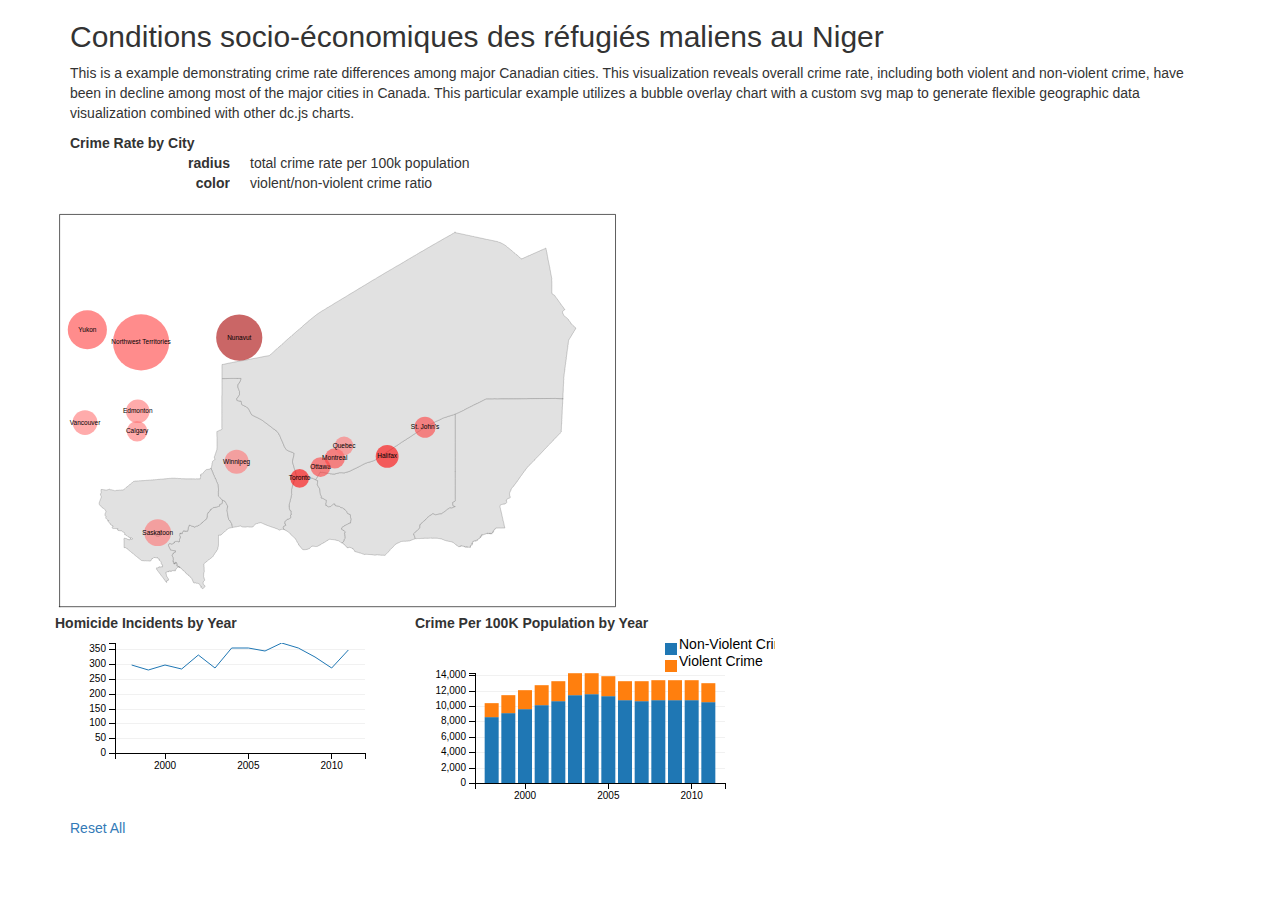
<file: crime/index.html>
<!DOCTYPE html>
<html lang="en">
<head>
    <title>Réfugiés maliens au Niger</title>

    <meta charset="UTF-8">

    <link href="../css/bootstrap.min.css" rel="stylesheet">
    <link rel="stylesheet" type="text/css" href="../css/dc.css"/>

    <style type="text/css">
        div#incident-chart { 
            float: right;
        }

        div#homicide-chart {
            float: right;
        }
        .dc-chart .deselected circle {
          stroke: none;
          fill: rgba(0,114,188,0.2);
        }
    </style>
</head>

<body>

<div class="container">

<h2>Conditions socio-économiques des réfugiés maliens au Niger</h2>

<p>
    This is a  example demonstrating crime rate differences among major Canadian
    cities. This visualization reveals overall crime rate, including both violent and non-violent crime,
    have been in decline among most of the major cities in Canada. This particular example utilizes a bubble overlay chart
    with a custom svg map to generate flexible geographic data visualization combined with other dc.js charts.
</p>


<div id="ca-chart">
<strong>Crime Rate by City</strong>
<a class="reset" href="javascript:caChart.filterAll();dc.redrawAll();" style="display: none;">reset</a>

<dl class="dl-horizontal">
    <dt>radius</dt>
    <dd>total crime rate per 100k population</dd>
    <dt>color</dt>
    <dd>violent/non-violent crime ratio</dd>
</dl>

<div class="clearfix"></div>

<div class="row">
    <div class="span8">
   <svg  width="565" height="395" viewBox="0 0 842.25827 595.50236" enable-background="new 0 0 842.25827 595.50236"
	version="1.1" xmlns="http://www.w3.org/2000/svg" xmlns:xlink="http://www.w3.org/1999/xlink" >
<g id="Layers">
		<g id="NER_adm1">
			<clipPath id="SVG_CP_1">
				<path d="M2.1601,593.5464L2.1601,2.1601L840.51687,2.1601L840.51687,593.5464L2.1601,593.5464z"/>
			</clipPath>
			<path clip-path="url(#SVG_CP_1)" fill="#E1E1E1" fill-rule="evenodd" stroke="#6E6E6E" stroke-width="0.48002" stroke-miterlimit="10" stroke-linecap="round" stroke-linejoin="round" d="
				M255.3712,443.29972L255.13119,444.25976L254.89118,446.89988L254.65117,448.33994L254.65117,448.81996L254.89118,449.78001L
				255.13119,451.46008L255.3712,452.90015L255.61121,455.06024L256.09124,456.74032L256.33125,458.42039L256.81127,460.34048L256.81127,461.54053
				L257.05128,461.78054L257.77131,462.50057L258.49134,463.2206L258.73135,463.70063L258.97136,463.70063L258.97136,463.94064L
				259.21137,464.18065L259.45138,464.66067L259.69139,465.14069L259.9314,465.62071L260.41142,466.34074L260.65144,466.82076L260.89145,467.30079
				L261.37147,468.02082L261.61148,468.50084L261.85149,468.98086L262.0915,470.18091L262.33151,471.38097L262.57152,472.58102L
				262.81153,474.02108L262.57152,474.2611L262.33151,474.2611L261.61148,474.2611L261.37147,474.50111L261.13146,474.50111L260.89145,474.50111
				L259.69139,474.74112L258.73135,474.98113L257.77131,475.22114L257.5313,475.22114L257.05128,475.22114L256.81127,475.46115L
				256.57126,475.70116L256.33125,475.94117L255.85122,476.18118L255.61121,476.42119L254.89118,477.14122L254.41116,477.38123L
				254.17115,477.86126L253.93114,477.86126L252.49108,479.06131L251.77105,479.78134L251.53104,480.02135L250.57099,480.98139L
				249.61095,481.70143L249.13093,481.94144L247.21085,483.86152L245.53077,485.30159L245.29076,485.30159L245.29076,485.5416L244.81074,485.78161
				L244.09071,485.78161L243.8507,485.78161L243.37068,485.78161L242.65065,485.78161L242.41063,485.78161L241.6906,485.78161L241.6906,486.02162
				L241.6906,486.74165L241.6906,487.46168L241.6906,487.9417L241.6906,489.38177L241.6906,489.62178L241.6906,490.1018L241.6906,490.82183
				L241.6906,491.54186L241.6906,491.78187L241.6906,492.02189L241.6906,492.74192L241.6906,497.54213L241.6906,497.78214L241.6906,498.50217
				L241.6906,498.74218L241.6906,500.18225L241.6906,500.42226L241.6906,501.14229L241.45059,501.62231L241.45059,502.34234L241.45059,502.58236
				L241.21058,503.30239L240.97057,503.78241L240.73056,505.70249L240.49055,506.42253L240.25054,507.38257L239.05049,509.06264
				L238.81048,509.78268L238.33046,510.2627L238.33046,510.50271L238.09045,510.50271L237.37041,511.70276L237.1304,511.94277L236.89039,512.18278
				L236.89039,512.42279L236.65038,512.42279L236.65038,512.6628L236.17036,513.14282L235.93035,513.38284L235.93035,513.62285L
				235.69034,513.86286L235.45033,514.34288L235.45033,514.58289L234.49029,516.02295L234.25028,516.26296L233.29023,517.94304L
				233.05022,518.18305L232.81021,518.42306L232.5702,518.66307L231.61016,519.3831L230.41011,520.34315L230.1701,520.34315L229.93009,520.58316
				L229.69008,520.82317L228.73003,521.5432L228.49002,521.78321L228.25001,521.78321L227.76999,522.26323L227.52998,522.26323L
				226.56994,523.22327L225.6099,523.94331L224.64986,524.90335L223.92982,525.38337L223.4498,525.86339L223.20979,525.86339L223.20979,526.1034
				L222.72977,526.34341L222.24975,526.82343L222.00974,527.06344L221.76973,527.30345L221.0497,527.78348L219.60963,528.98353L
				219.60963,529.70356L219.60963,530.18358L219.60963,530.42359L219.84965,531.62365L219.84965,532.58369L219.84965,533.06371L
				219.84965,533.30372L220.08966,534.9838L220.08966,535.22381L220.08966,535.94384L220.08966,536.18385L220.08966,537.3839L220.08966,538.10394
				L220.32967,539.78401L220.32967,540.50404L219.84965,541.7041L219.60963,542.90415L219.60963,543.14416L219.36962,543.62418L
				219.36962,544.1042L219.36962,544.34421L219.36962,545.06424L219.36962,545.30426L219.36962,546.02429L219.36962,546.2643L219.12961,547.46435
				L219.60963,549.14443L219.84965,549.62445L220.08966,550.34448L220.08966,550.58449L220.32967,551.54453L220.56968,552.26457
				L220.80969,552.74459L220.80969,552.9846L220.80969,553.70463L220.80969,553.94464L220.56968,554.18465L219.84965,554.90468L
				219.36962,555.3847L219.12961,555.3847L218.8896,555.86473L218.64959,556.10474L218.40958,556.34475L218.64959,557.06478L218.64959,558.02482
				L218.64959,558.74485L218.64959,559.46489L218.8896,559.94491L219.36962,560.42493L219.60963,560.66494L220.08966,560.90495L
				220.56968,561.14496L220.80969,561.38497L221.0497,561.86499L221.0497,562.105L221.28971,563.30506L221.28971,563.54507L220.80969,564.02509
				L220.08966,564.50511L219.84965,564.98513L219.12961,565.46515L218.64959,565.70516L218.16957,566.18518L217.92956,566.42519
				L217.68955,566.42519L217.68955,566.18518L217.20953,565.70516L216.96952,565.70516L216.72951,565.46515L216.4895,565.46515L
				216.24949,565.46515L215.76947,564.98513L215.52946,564.50511L215.28945,564.2651L215.52946,564.02509L215.76947,563.30506L216.00948,563.06505
				L215.76947,562.82503L215.52946,562.58502L215.28945,562.82503L215.04943,562.82503L214.80942,562.58502L214.56941,562.58502
				L214.3294,562.34501L214.08939,562.105L214.08939,561.62498L214.08939,561.38497L214.08939,561.14496L213.84938,560.66494L213.60937,560.42493
				L213.36936,560.18492L212.88934,559.7049L212.64933,559.46489L212.64933,559.22487L212.40932,558.98486L211.9293,558.74485L211.44928,558.74485
				L210.72925,558.26483L210.48923,558.26483L210.00921,558.26483L209.7692,558.26483L209.52919,558.26483L209.28918,558.26483L
				208.80916,558.26483L208.32914,558.02482L208.08913,558.02482L207.84912,557.78481L207.60911,557.78481L207.3691,557.5448L206.40906,557.78481
				L205.92903,557.78481L205.68902,557.78481L205.209,557.78481L204.96899,557.78481L204.48897,557.78481L204.24896,557.5448L203.76894,555.86473
				L203.52893,555.62471L203.28892,555.62471L203.04891,555.3847L202.8089,554.42466L202.56889,553.94464L202.32888,553.46462L201.84886,552.9846
				L201.84886,552.74459L202.32888,552.26457L202.32888,552.02455L202.08887,551.78454L201.36883,551.30452L201.36883,551.06451
				L201.12882,550.8245L201.12882,550.58449L200.88881,550.34448L200.6488,550.10447L200.40879,549.86446L200.16878,549.62445L199.92877,549.62445
				L199.68876,549.38444L199.44875,549.14443L199.20874,549.14443L198.96873,548.90442L198.96873,548.6644L198.72872,548.42439L
				198.48871,547.94437L198.48871,547.70436L198.00869,547.46435L197.52867,547.22434L197.04864,546.74432L196.56862,546.50431L
				196.32861,546.2643L196.32861,545.54427L196.0886,545.54427L195.60858,545.30426L195.36857,545.06424L195.12856,544.82423L194.88855,544.82423
				L194.16852,544.58422L193.6885,544.34421L193.20848,543.86419L193.20848,543.62418L193.20848,543.38417L193.20848,543.14416L
				192.48844,542.66414L192.24843,542.42413L192.00842,542.42413L192.00842,542.18412L191.76841,541.94411L191.5284,541.7041L191.5284,541.22407
				L191.28839,540.98406L191.04838,540.50404L190.80837,540.50404L190.56836,540.26403L190.32835,540.02402L190.08834,540.02402
				L189.84833,539.78401L189.60832,539.78401L189.36831,539.544L189.1283,539.544L188.64828,539.30399L188.40827,539.06398L188.40827,538.82397
				L187.92824,538.34395L187.92824,538.10394L187.44822,537.86392L187.20821,537.3839L186.9682,537.3839L186.48818,537.14389L186.24817,536.90388
				L185.52814,535.94384L185.28813,535.94384L185.28813,535.46382L185.04812,535.46382L184.80811,535.22381L184.5681,534.9838L184.32809,534.9838
				L184.08808,534.74379L183.60806,534.50378L183.36804,534.50378L183.36804,534.02375L183.36804,533.78374L183.12803,533.78374
				L182.64801,533.54373L182.408,533.54373L182.16799,533.54373L181.68797,533.54373L181.44796,533.30372L181.44796,533.06371L181.20795,533.06371
				L180.96794,532.8237L180.24791,532.8237L179.76789,532.34368L179.76789,532.10367L179.52788,532.10367L179.28787,531.86366L178.80784,531.86366
				L178.80784,531.62365L178.80784,531.38364L179.04786,531.14363L179.04786,530.90361L179.28787,530.6636L179.04786,530.42359L
				179.04786,530.18358L179.04786,529.70356L179.04786,529.46355L178.80784,529.46355L178.80784,529.22354L178.80784,528.98353L
				178.80784,528.50351L178.80784,528.02349L178.56783,528.02349L178.56783,527.78348L178.56783,527.54347L178.08781,527.30345L
				177.8478,526.82343L177.60779,526.58342L177.36778,526.58342L177.12777,526.58342L177.12777,527.06344L176.88776,527.30345L176.88776,527.54347
				L176.88776,527.78348L176.64775,527.78348L176.64775,528.02349L176.64775,528.2635L176.40774,528.2635L176.40774,528.74352L176.16773,528.98353
				L176.16773,529.22354L175.92772,529.46355L175.92772,529.22354L175.92772,528.98353L175.68771,528.74352L175.4477,528.50351L
				175.20769,528.50351L174.96768,528.74352L174.72767,528.74352L174.72767,528.98353L174.48766,528.98353L174.48766,528.74352L
				174.24764,528.74352L174.24764,528.50351L174.24764,528.2635L174.24764,528.02349L174.24764,527.78348L174.24764,527.54347L174.48766,527.30345
				L174.48766,527.06344L174.24764,526.82343L174.00763,526.58342L173.76762,526.58342L173.52761,526.58342L173.52761,526.34341
				L173.52761,526.1034L173.2876,526.1034L173.04759,525.62338L173.2876,525.62338L173.2876,524.90335L173.2876,524.66334L173.2876,524.42333
				L173.2876,524.18332L173.04759,523.94331L173.04759,523.70329L173.2876,523.46328L173.52761,522.98326L173.52761,522.74325L173.52761,522.50324
				L173.52761,521.5432L173.52761,521.30319L173.2876,520.82317L173.2876,520.10313L173.04759,519.62311L173.04759,519.3831L172.80758,518.90308
				L172.56757,518.18305L172.32756,517.70303L171.60753,516.26296L171.84754,516.02295L171.84754,515.78294L172.08755,515.54293
				L172.08755,515.06291L172.32756,514.8229L172.56757,514.58289L172.56757,514.10287L172.80758,513.86286L173.2876,512.6628L173.52761,512.6628
				L174.96768,511.94277L176.64775,511.22274L176.64775,509.54266L176.64775,509.30265L175.20769,509.30265L173.2876,508.82263L
				171.36752,508.58262L169.44743,508.34261L168.96741,507.14256L168.48739,506.66254L168.24738,505.70249L167.52735,504.26243L
				166.56731,502.58236L166.3273,501.86232L166.3273,501.14229L166.56731,499.46222L167.04733,499.22221L167.04733,498.9822L167.28734,498.74218
				L168.00737,498.50217L168.00737,498.26216L169.68744,498.50217L171.12751,498.9822L171.36752,498.9822L171.60753,498.9822L173.2876,498.26216
				L174.96768,497.30212L174.96768,497.06211L174.96768,496.8221L174.96768,496.34208L174.96768,496.10207L174.96768,495.86206L
				175.20769,495.86206L175.68771,495.62205L175.92772,495.38203L176.16773,495.38203L176.40774,495.14202L176.88776,495.14202L
				177.12777,495.14202L177.60779,495.14202L177.8478,495.14202L178.32782,495.14202L178.80784,494.90201L179.28787,494.90201L179.52788,494.90201
				L180.0079,495.14202L180.24791,495.14202L180.72793,495.38203L181.20795,495.38203L181.68797,495.62205L181.92798,495.62205L
				182.408,495.62205L182.64801,495.86206L182.88802,494.662L182.88802,493.70196L182.88802,493.46195L182.88802,492.02189L182.88802,491.78187
				L183.36804,490.82183L184.08808,488.90175L184.08808,488.66174L183.84807,487.9417L183.60806,487.46168L183.60806,487.22167L
				183.36804,486.74165L183.12803,486.50164L183.12803,485.78161L183.36804,485.5416L183.36804,485.06158L183.12803,484.82157L183.12803,484.58155
				L183.36804,484.34154L183.36804,484.10153L183.60806,482.42146L183.84807,482.42146L184.08808,482.42146L184.08808,482.66147
				L184.32809,482.66147L184.32809,482.90148L184.5681,482.90148L184.80811,483.14149L185.28813,483.14149L185.52814,483.14149L
				186.24817,483.3815L186.9682,483.3815L186.9682,482.66147L186.9682,481.70143L187.20821,481.46142L187.68823,481.22141L187.92824,480.98139
				L187.92824,480.74138L188.16826,480.50137L188.88829,479.30132L188.88829,479.06131L189.60832,479.06131L189.84833,479.06131
				L189.84833,479.30132L190.08834,479.30132L190.32835,479.30132L191.04838,479.54133L191.28839,479.54133L191.5284,479.54133L
				191.76841,479.54133L191.76841,479.78134L192.00842,479.78134L192.48844,479.78134L193.20848,479.78134L193.6885,479.54133L194.16852,479.54133
				L195.12856,479.54133L195.36857,479.54133L195.36857,478.58129L195.60858,477.38123L195.84859,476.6612L196.0886,475.22114L196.32861,474.02108
				L196.32861,473.78107L196.56862,473.06104L197.04864,472.34101L197.04864,471.86099L197.28866,471.62098L197.52867,471.14096
				L197.76868,470.66094L197.76868,470.42092L199.68876,471.14096L200.6488,471.62098L201.84886,472.101L202.8089,472.34101L204.24896,472.82103
				L204.72898,473.06104L204.72898,473.30105L204.96899,473.30105L205.209,473.54106L206.64907,473.06104L207.3691,472.58102L208.56915,472.101
				L209.04917,472.101L210.48923,471.62098L211.9293,470.90095L212.16931,470.90095L212.40932,470.66094L212.64933,470.66094L212.88934,470.42092
				L213.12935,470.18091L213.36936,469.9409L214.08939,469.22087L214.56941,468.98086L215.28945,468.26083L215.52946,468.02082L
				216.24949,467.5408L216.4895,467.30079L216.72951,467.06078L217.20953,466.82076L217.68955,466.10073L218.40958,465.62071L218.64959,465.3807
				L219.12961,465.14069L219.84965,464.18065L220.08966,464.18065L220.56968,463.70063L221.28971,462.98059L222.96978,461.78054
				L222.96978,461.54053L223.20979,461.54053L223.92982,460.34048L224.16983,460.10047L224.16983,459.86045L224.16983,459.38043
				L224.16983,459.14042L224.40985,458.42039L224.64986,457.94037L224.64986,457.70036L224.64986,457.46035L224.64986,457.22034
				L224.64986,456.26029L224.88987,455.78027L224.88987,454.34021L224.88987,454.1002L225.12988,453.86019L225.12988,453.62018L
				225.12988,453.38017L225.36989,453.14016L225.36989,452.90015L225.6099,452.66013L225.6099,452.42012L225.84991,452.42012L225.84991,452.18011
				L226.08992,451.9401L226.32993,451.70009L226.56994,451.22007L227.04996,451.22007L227.28997,450.74005L227.76999,450.26003L
				228.25001,449.78001L228.49002,449.54L228.73003,449.29999L228.73003,449.05997L228.97005,448.57995L228.97005,448.33994L229.21006,448.09993
				L229.45007,447.85992L229.45007,447.3799L229.93009,447.13989L229.93009,446.89988L230.1701,446.89988L230.1701,446.65987L230.41011,446.65987
				L230.65012,446.41986L230.89013,446.17985L232.33019,445.2198L232.81021,444.97979L233.05022,444.73978L233.29023,444.49977L
				233.53025,444.25976L233.77026,444.25976L234.01027,444.25976L234.25028,444.01975L234.49029,444.01975L234.97031,444.01975L
				235.21032,444.01975L236.41037,443.77974L238.57047,443.29972L241.6906,442.33968L243.37068,441.85965L243.37068,439.45955L243.61069,439.21954
				L244.57073,438.97953L245.53077,438.4995L246.73082,438.25949L247.21085,437.77947L247.69087,433.21927L247.69087,432.97926L
				249.13093,433.45928L250.811,434.17931L251.53104,434.41932L251.77105,434.89934L252.73109,436.57942L253.69113,438.25949L254.41116,439.93957
				L255.3712,441.37963L255.61121,441.85965L255.3712,443.29972z"/>
			<path clip-path="url(#SVG_CP_1)" fill="#E1E1E1" fill-rule="evenodd" stroke="#6E6E6E" stroke-width="0.48002" stroke-miterlimit="10" stroke-linecap="round" stroke-linejoin="round" d="
				M403.93772,440.6596L407.29787,442.8197L410.41801,442.57969L411.85807,441.37963L415.21822,438.4995L417.1383,438.4995L417.85833,441.13962
				L420.73846,441.61964L421.93851,441.85965L422.89855,442.09966L423.61858,442.33968L424.09861,442.33968L424.33862,442.33968
				L424.57863,442.57969L424.81864,442.57969L425.05865,442.8197L425.29866,443.05971L425.77868,443.77974L426.01869,444.01975L
				427.69876,444.25976L429.13883,444.49977L430.57889,445.93984L431.53893,446.17985L431.77894,446.41986L433.21901,448.09993L
				434.89908,449.78001L436.09913,452.42012L436.33914,452.90015L436.57915,453.14016L436.81916,453.14016L437.5392,453.38017L438.49924,453.86019
				L439.45928,454.34021L440.65933,454.82023L440.65933,455.78027L440.65933,458.6604L441.85938,461.30052L441.85938,461.78054L
				441.13935,464.90068L440.65933,467.5408L440.17931,467.5408L439.9393,467.5408L439.69929,467.5408L439.45928,467.5408L439.45928,467.78081
				L438.97926,467.78081L438.73925,468.02082L438.49924,468.02082L438.25923,468.02082L438.01922,468.26083L437.77921,468.50084
				L437.29918,468.50084L437.05917,468.74085L436.81916,468.98086L435.85912,469.46088L435.3791,469.70089L435.13909,469.70089L
				434.65907,469.9409L434.41906,470.18091L433.93904,470.42092L433.69903,470.66094L433.21901,470.66094L432.73898,470.90095L432.49897,471.14096
				L432.25896,471.38097L432.01895,471.38097L431.77894,471.62098L431.53893,471.86099L431.05891,472.101L430.8189,472.101L430.57889,472.34101
				L430.33888,472.58102L429.61885,473.06104L429.13883,473.30105L428.4188,474.02108L427.69876,474.50111L427.45875,474.74112L
				427.45875,476.90121L428.89882,477.62124L429.85886,478.34128L431.05891,479.06131L431.29892,479.30132L432.25896,480.02135L
				433.21901,480.74138L431.77894,482.66147L432.25896,484.82157L432.25896,485.06158L432.49897,486.26163L432.73898,486.98166L
				432.73898,487.9417L432.73898,489.38177L432.979,490.34181L432.01895,491.06184L431.77894,491.30185L431.53893,491.54186L431.29892,493.22194
				L431.29892,494.18198L430.33888,494.90201L430.33888,495.14202L429.61885,495.86206L428.4188,497.30212L428.17878,497.54213L
				427.21874,497.30212L426.73872,497.06211L426.49871,497.06211L426.49871,496.8221L426.2587,496.58209L426.01869,496.34208L425.77868,496.34208
				L425.53867,496.10207L425.05865,495.62205L424.81864,495.38203L424.57863,495.38203L424.09861,494.90201L423.85859,494.662L423.37857,494.662
				L423.13856,494.42199L422.89855,494.42199L422.41853,494.18198L422.17852,494.18198L421.93851,493.94197L421.45849,493.94197
				L421.21848,493.70196L420.97847,493.70196L420.49845,493.46195L420.25844,493.46195L419.77842,493.46195L419.53841,493.22194
				L419.53841,493.46195L419.29839,493.46195L419.05838,493.22194L418.81837,493.22194L418.57836,493.22194L418.09834,492.98193
				L417.85833,492.98193L417.61832,492.98193L416.89829,492.74192L416.41827,492.74192L415.45823,492.74192L415.21822,492.50191
				L414.49818,492.50191L413.77815,492.50191L413.53814,492.2619L413.29813,492.2619L412.5781,492.2619L412.09808,492.2619L411.85807,492.2619
				L410.65802,492.02189L410.17799,492.02189L409.93798,492.02189L409.69797,491.78187L409.21795,491.78187L408.73793,492.02189
				L408.49792,492.2619L408.0179,492.50191L407.77789,492.50191L407.53788,492.74192L407.05786,492.98193L406.57784,493.46195L406.33783,493.46195
				L406.09782,493.46195L406.09782,493.70196L405.85781,493.70196L404.89776,494.42199L404.41774,494.662L403.69771,495.14202L402.25765,496.10207
				L402.01764,496.10207L401.77763,496.34208L401.53762,496.34208L401.29761,496.58209L401.05759,496.58209L400.81758,496.8221L
				400.33756,497.06211L400.33756,497.30212L400.09755,497.30212L399.85754,497.54213L399.37752,497.78214L399.13751,497.78214L
				398.65749,498.26216L398.41748,498.26216L397.93746,498.50217L397.45744,498.74218L396.97742,498.9822L396.49739,499.22221L395.53735,499.94224
				L395.05733,500.18225L395.05733,500.42226L394.81732,500.42226L394.57731,500.42226L394.09729,500.90228L393.61727,500.90228
				L393.61727,501.14229L392.89724,501.62231L392.65723,501.62231L392.41722,501.62231L391.45717,502.34234L390.25712,502.58236
				L390.01711,502.58236L389.7771,502.82237L389.53709,502.82237L389.29708,502.82237L388.81706,502.82237L387.61701,502.82237L
				387.13698,502.58236L386.17694,502.58236L384.49687,502.34234L383.29682,502.34234L383.29682,502.10233L382.57678,502.10233L
				382.09676,502.58236L381.85675,502.82237L381.85675,503.06238L381.61674,503.06238L381.13672,503.5424L380.89671,503.78241L380.6567,504.02242
				L380.17668,504.50244L379.93667,504.74245L379.69666,505.22247L379.45665,505.22247L379.21664,505.46248L378.97663,505.70249
				L378.4966,506.18252L378.25659,506.18252L378.01658,506.18252L377.77657,506.42253L377.53656,506.42253L376.81653,506.66254L
				376.57652,506.66254L376.33651,506.90255L376.0965,506.90255L375.85649,506.90255L375.61648,506.90255L375.37647,507.14256L375.13646,507.14256
				L374.89645,507.14256L374.65644,507.14256L374.41643,507.38257L374.17642,507.38257L373.9364,507.38257L373.69639,507.38257L
				373.45638,507.38257L373.21637,507.62258L372.97636,507.62258L372.49634,507.62258L372.25633,507.62258L372.01632,507.62258L
				371.5363,507.62258L371.05628,507.62258L369.61622,507.62258L369.13619,507.86259L368.89618,507.62258L368.17615,506.90255L367.69613,506.42253
				L367.21611,505.70249L366.9761,505.70249L365.29603,503.5424L364.816,503.06238L364.816,502.82237L364.57599,502.82237L364.33598,502.58236
				L364.33598,502.34234L364.09597,502.10233L363.85596,501.86232L363.61595,501.62231L363.61595,501.3823L363.37594,501.14229L
				362.89592,500.42226L362.89592,500.18225L362.65591,500.18225L362.65591,499.94224L362.65591,499.70223L362.4159,499.70223L362.4159,499.46222
				L362.4159,499.22221L362.17589,499.22221L361.93588,498.50217L361.69587,498.26216L361.45586,497.78214L360.73583,496.8221L360.49582,496.34208
				L360.2558,495.62205L359.77578,495.14202L359.29576,494.18198L359.05575,493.94197L359.05575,493.46195L358.57573,492.74192L
				357.8557,491.78187L357.61569,491.30185L357.61569,491.06184L357.37568,491.06184L357.13567,490.82183L356.89566,490.58182L356.65565,490.34181
				L356.41564,490.1018L355.6956,489.38177L353.77552,487.46168L353.05549,486.74165L352.57547,486.50164L352.33546,486.02162L349.45533,483.3815
				L347.29524,481.22141L346.33519,480.26136L346.09518,480.26136L345.85517,480.02135L345.61516,479.78134L345.37515,479.78134
				L342.25502,478.10127L341.53498,477.86126L341.53498,477.62124L341.05496,477.38123L340.81495,477.38123L340.57494,477.38123
				L340.09492,476.42119L339.85491,475.94117L339.13488,474.02108L340.09492,472.101L341.05496,471.62098L342.49503,471.14096L343.21506,470.66094
				L342.73504,469.70089L342.25502,468.74085L342.015,468.74085L341.77499,468.74085L341.53498,468.74085L341.53498,465.14069L343.93509,463.2206
				L345.37515,462.26056L345.61516,461.54053L347.77526,461.30052L350.41537,459.62044L350.41537,458.90041L350.65538,458.6604L
				350.17536,455.78027L351.1354,455.30025L351.1354,454.82023L350.89539,450.98006L351.1354,450.74005L350.89539,449.54L350.89539,449.05997
				L350.41537,449.05997L350.17536,449.05997L349.21532,448.09993L348.49529,445.45981L348.25528,443.29972L348.25528,442.8197L
				348.25528,442.57969L348.25528,442.33968L348.25528,442.09966L348.25528,441.85965L348.25528,441.61964L348.25528,441.13962L
				348.25528,440.89961L348.25528,440.41959L348.25528,439.69956L348.7353,438.01948L348.97531,437.05944L348.97531,436.33941L349.45533,435.13936
				L349.69534,434.17931L349.93535,432.73925L350.41537,431.05917L350.65538,430.09913L350.65538,429.61911L350.89539,429.3791L
				350.89539,428.89908L351.61543,425.77894L351.85544,424.8189L352.09545,424.33888L351.85544,424.09886L351.85544,422.41879L351.85544,420.73871
				L351.85544,418.33861L351.85544,418.0986L351.85544,417.13855L351.85544,416.41852L351.85544,416.17851L352.33546,414.97846L
				352.81548,413.05837L353.2955,411.3783L353.53551,410.17825L354.01553,408.73818L354.73556,406.8181L355.21558,405.37803L355.21558,404.658
				L355.6956,403.69796L356.65565,402.25789L357.8557,400.0978L358.57573,398.65773L359.53577,396.97766L365.77605,396.97766L368.17615,396.73765
				L372.01632,396.73765L373.21637,396.49764L373.9364,396.97766L379.69666,398.89774L383.05681,399.85779L383.53683,400.0978L383.77684,400.0978
				L384.25686,400.33781L387.37699,401.53786L388.09703,402.01788L391.21716,403.45795L390.97715,406.8181L390.73714,409.93823L
				394.3373,415.9385L394.3373,416.17851L394.3373,416.41852L394.57731,417.85859L395.05733,422.17878L395.53735,424.8189L396.97742,426.73898
				L396.49739,429.61911L399.13751,430.09913L402.01764,432.01922L402.73767,432.25923L403.21769,432.49924L404.41774,432.97926
				L404.17773,436.81943L403.69771,437.77947L403.93772,440.6596z"/>
			<path clip-path="url(#SVG_CP_1)" fill="#E1E1E1" fill-rule="evenodd" stroke="#6E6E6E" stroke-width="0.48002" stroke-miterlimit="10" stroke-linecap="round" stroke-linejoin="round" d="
				M155.76683,478.58129L156.00684,478.58129L156.24685,478.58129L156.48687,478.58129L156.72688,478.8213L156.96689,479.06131L
				156.96689,479.54133L156.96689,479.78134L156.72688,480.02135L156.72688,480.26136L156.48687,480.26136L156.24685,480.50137L
				156.24685,480.74138L156.00684,480.74138L156.00684,480.98139L155.76683,480.98139L155.76683,481.22141L155.76683,481.46142L
				155.52682,481.70143L155.76683,483.14149L155.52682,483.14149L155.0468,483.14149L154.80679,483.14149L154.32677,483.14149L154.32677,483.3815
				L154.08676,483.3815L154.32677,483.62151L154.32677,483.86152L154.32677,484.34154L154.56678,484.58155L154.56678,485.06158L
				154.56678,485.30159L154.56678,485.5416L154.32677,485.5416L154.32677,485.78161L154.32677,486.26163L154.32677,486.50164L153.84675,486.50164
				L153.60674,486.50164L152.88671,486.50164L152.88671,486.74165L152.6467,486.98166L152.40669,487.22167L152.16668,487.22167L
				151.92667,487.22167L151.92667,487.46168L151.68665,487.46168L151.44664,487.46168L151.20663,487.70169L150.72661,487.9417L150.4866,487.9417
				L150.24659,487.9417L150.24659,487.70169L150.00658,487.70169L150.00658,487.46168L149.76657,487.22167L149.52656,487.22167L
				149.28655,487.22167L149.28655,487.46168L149.04654,487.46168L148.80653,487.46168L148.56652,487.70169L148.32651,487.70169L
				148.32651,487.46168L148.0865,487.46168L148.0865,487.22167L147.84649,486.98166L147.84649,486.74165L147.84649,486.50164L147.84649,486.26163
				L147.60648,486.26163L147.36647,486.26163L147.12645,486.02162L146.88644,486.02162L146.88644,485.78161L146.88644,485.30159
				L146.64643,485.30159L146.40642,485.06158L146.16641,485.06158L145.9264,485.06158L145.68639,485.06158L145.44638,485.06158L
				143.76631,484.10153L144.00632,484.10153L144.00632,483.86152L144.24633,483.62151L144.48634,483.62151L144.48634,483.3815L144.72635,483.3815
				L144.72635,483.14149L144.96636,483.14149L144.96636,482.90148L145.20637,482.90148L145.20637,482.66147L145.44638,482.42146
				L145.68639,482.18145L145.9264,482.18145L145.9264,481.94144L146.16641,481.94144L146.16641,481.70143L146.40642,481.70143L146.64643,481.46142
				L146.88644,481.22141L146.88644,480.98139L147.12645,480.98139L147.36647,480.74138L147.84649,480.50137L148.0865,480.50137L
				148.32651,480.26136L148.56652,480.26136L148.80653,480.26136L148.80653,480.02135L149.28655,480.02135L149.52656,480.02135L
				149.76657,480.02135L150.00658,480.02135L150.24659,480.02135L150.4866,480.02135L150.72661,480.02135L150.96662,480.02135L151.68665,480.02135
				L151.92667,480.02135L152.16668,480.02135L152.16668,479.78134L152.40669,479.78134L153.12672,479.30132L154.08676,478.8213L
				154.80679,478.34128L155.52682,478.34128L155.76683,478.58129z"/>
			<path clip-path="url(#SVG_CP_1)" fill="#E1E1E1" fill-rule="evenodd" stroke="#6E6E6E" stroke-width="0.48002" stroke-miterlimit="10" stroke-linecap="round" stroke-linejoin="round" d="
				M270.01185,249.37109L275.7721,249.37109L275.53209,251.05117L275.05207,252.25122L274.81206,252.73124L274.57205,253.69128L
				274.57205,253.9313L274.33204,254.41132L274.33204,254.65133L273.612,255.13135L273.37199,255.61137L273.13198,256.09139L273.13198,256.3314
				L272.89197,256.81142L272.65196,257.05143L272.17194,257.29144L271.69192,258.01148L271.45191,258.4915L271.2119,259.21153L270.97189,260.17157
				L270.73188,260.65159L270.73188,261.13162L270.97189,261.37163L270.97189,261.85165L271.2119,262.57168L271.2119,263.0517L271.45191,263.53172
				L271.69192,264.49177L271.93193,265.2118L272.17194,265.93183L272.65196,266.65186L272.89197,267.6119L273.13198,268.33194L273.37199,268.81196
				L273.37199,274.3322L269.29181,280.09246L269.53182,282.49257L270.97189,282.97259L273.37199,283.45261L275.29208,283.45261L
				275.53209,283.45261L275.7721,283.69262L276.01211,283.93263L276.25212,285.13268L276.49213,288.49283L276.97215,288.97285L277.69218,289.21286
				L278.41221,289.69289L279.37226,290.17291L281.53235,291.13295L282.25238,291.61297L282.97241,291.85298L283.93246,292.333L284.65249,293.05304
				L285.13251,293.29305L285.61253,293.77307L286.09255,294.25309L286.57257,294.73311L287.05259,295.45314L287.53261,296.17317
				L288.01264,296.89321L288.49266,298.09326L289.4527,299.77333L290.17273,301.45341L291.13277,302.89347L291.61279,304.09353L
				294.25291,305.53359L295.45296,306.25362L297.13304,306.97365L299.53314,308.17371L300.73319,308.65373L301.93325,309.37376L
				303.1333,309.85378L304.09334,310.57381L305.5334,311.29385L306.01343,311.53386L306.73346,311.77387L307.93351,312.73391L308.89355,313.45394
				L311.53367,315.37403L315.13383,318.01415L319.214,321.13428L324.49424,325.21447L325.9343,326.17451L326.89434,326.65453L327.61437,327.13455
				L328.09439,327.85458L328.57441,328.09459L328.81443,328.09459L329.29445,328.81463L329.77447,329.29465L330.25449,330.01468
				L330.73451,330.4947L331.21453,330.97472L331.45454,331.45474L331.93456,331.93476L332.17457,332.6548L332.65459,332.89481L333.13461,333.85485
				L333.61464,334.57488L333.85465,335.29491L334.33467,336.01495L335.77473,339.85512L338.41485,345.61537L341.05496,352.09566
				L342.49503,354.73578L342.73504,354.97579L343.21506,355.69582L343.45507,356.17584L343.69508,356.41585L344.1751,356.89588L
				344.41511,357.13589L344.89513,357.3759L346.09518,358.09593L349.45533,359.53599L352.81548,360.73605L355.93562,362.41612L355.21558,366.01628
				L354.01553,371.53653L353.77552,372.73658L353.2955,373.69662L353.2955,374.17664L353.2955,374.65667L353.2955,375.13669L353.2955,375.61671
				L356.17563,385.21713L358.09571,391.2174L359.53577,396.97766L358.57573,398.65773L357.8557,400.0978L356.65565,402.25789L355.6956,403.69796
				L355.21558,404.658L355.21558,405.37803L354.73556,406.8181L354.01553,408.73818L353.53551,410.17825L353.2955,411.3783L352.81548,413.05837
				L352.33546,414.97846L351.85544,416.17851L351.85544,416.41852L351.85544,417.13855L351.85544,418.0986L351.85544,418.33861L
				351.85544,420.73871L351.85544,422.41879L351.85544,424.09886L352.09545,424.33888L351.85544,424.8189L351.61543,425.77894L350.89539,428.89908
				L350.89539,429.3791L350.65538,429.61911L350.65538,430.09913L350.41537,431.05917L349.93535,432.73925L349.69534,434.17931L
				349.45533,435.13936L348.97531,436.33941L348.97531,437.05944L348.7353,438.01948L348.25528,439.69956L348.25528,440.41959L348.25528,440.89961
				L348.25528,441.13962L348.25528,441.61964L348.25528,441.85965L348.25528,442.09966L348.25528,442.33968L348.25528,442.57969
				L348.25528,442.8197L348.25528,443.29972L348.49529,445.45981L349.21532,448.09993L350.17536,449.05997L350.41537,449.05997L
				350.89539,449.05997L350.89539,449.54L351.1354,450.74005L350.89539,450.98006L351.1354,454.82023L351.1354,455.30025L350.17536,455.78027
				L350.65538,458.6604L350.41537,458.90041L350.41537,459.62044L347.77526,461.30052L345.61516,461.54053L345.37515,462.26056L
				343.93509,463.2206L341.53498,465.14069L341.53498,468.74085L341.77499,468.74085L342.015,468.74085L342.25502,468.74085L342.73504,469.70089
				L343.21506,470.66094L342.49503,471.14096L341.05496,471.62098L340.09492,472.101L339.13488,474.02108L339.85491,475.94117L340.09492,476.42119
				L340.57494,477.38123L340.33493,477.14122L339.6149,476.90121L339.13488,476.90121L338.89487,476.90121L338.65486,476.90121L
				337.69482,476.90121L337.4548,476.90121L336.97478,476.90121L336.01474,477.14122L336.01474,477.38123L335.77473,477.38123L335.53472,477.38123
				L334.81469,477.62124L334.57468,477.62124L334.09466,477.86126L333.85465,478.10127L333.61464,478.10127L333.13461,477.86126
				L332.8946,477.86126L332.41458,477.38123L331.21453,476.90121L330.4945,476.42119L330.25449,476.18118L328.57441,475.70116L327.85438,475.46115
				L327.13435,475.22114L326.41432,474.74112L325.9343,474.74112L323.05417,473.78107L321.61411,473.30105L321.3741,473.30105L319.69403,472.58102
				L317.53393,471.86099L315.61385,471.14096L314.89381,470.90095L314.6538,470.90095L314.6538,470.66094L309.85359,468.74085L308.89355,468.26083
				L307.6935,467.78081L306.01343,467.06078L305.77341,467.06078L305.77341,466.82076L305.29339,466.82076L304.33335,467.06078L
				304.09334,467.06078L303.85333,467.06078L303.37331,467.30079L302.17326,467.5408L301.93325,467.5408L301.69324,467.5408L301.45323,467.78081
				L300.01316,468.26083L299.29313,468.26083L298.81311,468.50084L297.37305,468.98086L297.13304,469.22087L296.89303,469.46088
				L296.65301,469.70089L295.69297,470.90095L295.21295,471.38097L294.49292,472.34101L293.77289,473.06104L293.53288,473.30105
				L293.29287,473.30105L291.8528,473.54106L290.41274,473.54106L289.93272,473.54106L289.69271,473.54106L289.4527,473.30105L289.21269,473.30105
				L288.73267,473.54106L288.01264,473.30105L287.77262,473.30105L287.53261,473.06104L287.05259,473.30105L286.09255,473.06104
				L285.85254,473.06104L285.37252,473.06104L285.13251,473.06104L284.41248,473.30105L283.93246,473.30105L283.69245,473.30105
				L283.45244,473.30105L283.21242,473.30105L282.7324,473.54106L282.49239,473.54106L282.01237,473.54106L281.77236,473.54106L
				281.29234,473.54106L280.81232,473.54106L280.57231,473.54106L280.3323,473.54106L280.09229,473.54106L278.65222,473.30105L277.21216,473.30105
				L276.73214,473.06104L275.7721,472.101L275.53209,471.86099L275.53209,471.62098L275.05207,471.86099L274.57205,471.86099L274.09202,471.86099
				L272.89197,472.34101L271.2119,472.58102L270.97189,472.58102L270.01185,472.82103L269.53182,472.82103L269.0518,473.06104L268.81179,473.06104
				L267.61174,473.30105L267.13172,473.30105L266.89171,473.30105L266.41169,473.54106L265.21164,473.54106L264.25159,473.78107
				L263.77157,474.02108L263.05154,474.02108L262.81153,474.02108L262.57152,472.58102L262.33151,471.38097L262.0915,470.18091L
				261.85149,468.98086L261.61148,468.50084L261.37147,468.02082L260.89145,467.30079L260.65144,466.82076L260.41142,466.34074L
				259.9314,465.62071L259.69139,465.14069L259.45138,464.66067L259.21137,464.18065L258.97136,463.94064L258.97136,463.70063L258.73135,463.70063
				L258.49134,463.2206L257.77131,462.50057L257.05128,461.78054L256.81127,461.54053L256.81127,460.34048L256.33125,458.42039L
				256.09124,456.74032L255.61121,455.06024L255.3712,452.90015L255.13119,451.46008L254.89118,449.78001L254.65117,448.81996L254.65117,448.33994
				L254.89118,446.89988L255.13119,444.25976L255.3712,443.29972L255.61121,441.85965L255.3712,441.37963L254.41116,439.93957L253.69113,438.25949
				L252.73109,436.57942L251.77105,434.89934L251.53104,434.41932L250.811,434.17931L249.13093,433.45928L247.69087,432.97926L246.97084,432.73925
				L246.01079,431.5392L245.53077,431.05917L245.29076,430.57915L244.81074,430.33914L244.09071,429.61911L243.61069,428.89908L
				242.65065,427.93904L242.17062,427.45901L241.6906,426.97899L241.6906,426.73898L241.45059,426.73898L241.45059,426.49897L241.45059,425.53893
				L241.45059,424.8189L241.45059,422.17878L241.45059,421.21874L241.45059,420.4987L241.45059,419.77867L241.45059,419.05864L241.6906,418.57862
				L241.6906,418.33861L241.6906,417.85859L241.6906,416.89854L241.6906,416.65853L241.6906,416.17851L241.6906,415.9385L241.45059,414.25843
				L240.97057,410.89828L240.73056,408.73818L240.25054,407.77814L240.01053,407.53813L240.01053,407.29812L238.81048,404.89801
				L238.33046,403.21794L237.61042,401.53786L237.1304,400.57782L236.89039,400.0978L236.17036,398.65773L235.69034,397.69769L235.45033,397.21767
				L234.7303,395.29758L233.53025,392.89748L233.05022,391.2174L232.81021,390.73738L232.33019,389.53733L231.61016,387.85725L230.89013,386.17718
				L230.41011,384.73711L230.65012,384.4971L230.89013,383.77707L231.13014,383.05704L231.13014,382.81703L231.61016,381.37696L
				231.61016,380.89694L231.61016,380.65693L231.85017,379.45688L231.85017,379.21687L231.85017,378.01681L232.09018,377.05677L
				232.5702,376.09673L232.5702,375.13669L233.29023,373.93663L233.53025,373.69662L234.25028,372.97659L234.7303,372.73658L234.97031,372.49657
				L235.21032,372.49657L235.69034,372.01655L235.93035,372.01655L236.17036,371.53653L236.17036,371.29652L235.93035,371.05651
				L235.93035,370.33647L235.69034,369.37643L235.45033,368.6564L235.21032,368.17638L235.45033,368.17638L235.45033,367.93637L
				235.45033,367.69636L235.69034,366.97632L236.41037,365.29625L236.89039,363.61617L237.37041,362.41612L237.61042,361.69609L
				237.85043,360.49604L238.09045,359.776L238.33046,359.29598L238.57047,359.05597L238.81048,358.09593L239.05049,357.61591L239.2905,356.65586
				L239.2905,356.41585L239.2905,355.93583L239.2905,355.2158L239.53051,354.49577L239.53051,353.0557L239.53051,352.09566L239.53051,351.13562
				L239.53051,350.17558L239.53051,349.69555L239.53051,348.97552L239.53051,348.73551L239.53051,348.01548L239.53051,346.57542
				L239.53051,345.85538L239.53051,344.65533L239.53051,343.9353L239.53051,343.21527L239.53051,342.73525L239.53051,342.01521L
				239.53051,340.33514L239.53051,338.17504L239.53051,337.69502L239.2905,336.49497L239.2905,335.29491L239.2905,335.0549L239.2905,334.57488
				L239.2905,331.21473L239.2905,329.53466L240.01053,329.29465L240.25054,329.05464L240.49055,329.05464L241.45059,328.57462L243.37068,327.61457
				L244.81074,327.13455L246.01079,326.65453L246.2508,326.41452L246.73082,326.17451L246.97084,324.73444L246.73082,323.05437L
				246.73082,322.33434L246.73082,321.3743L246.73082,320.65426L246.73082,318.49417L246.73082,317.53412L246.73082,316.09406L246.73082,315.13402
				L246.73082,314.654L246.73082,312.73391L246.73082,310.81383L246.73082,308.89374L246.73082,307.69369L246.73082,306.97365L246.73082,306.25362
				L246.73082,305.29358L246.73082,304.33354L246.73082,303.13348L246.73082,301.2134L246.73082,300.25336L246.73082,299.77333L
				246.73082,297.61324L246.73082,295.93316L246.73082,294.73311L246.73082,294.01308L246.73082,293.29305L246.73082,290.89294L
				246.73082,288.97285L246.73082,287.53279L246.73082,286.33274L246.73082,283.45261L246.73082,281.29251L246.73082,280.81249L
				246.73082,279.85245L246.73082,279.61244L246.73082,278.89241L246.73082,276.4923L246.97084,274.09219L246.97084,269.772L246.97084,269.29198
				L246.97084,268.33194L246.97084,265.45181L246.97084,264.73178L246.97084,264.01174L246.97084,263.53172L246.97084,262.57168
				L246.97084,260.65159L246.97084,256.3314L246.97084,254.65133L246.97084,253.45127L246.97084,251.7712L246.97084,249.6111L246.97084,249.37109
				L247.69087,249.6111L251.77105,249.6111L260.41142,249.37109L264.73161,249.37109L270.01185,249.37109z"/>
			<path clip-path="url(#SVG_CP_1)" fill="#E1E1E1" fill-rule="evenodd" stroke="none" d="M237.1304,400.57782L237.61042,401.53786
				L238.33046,403.21794L238.81048,404.89801L240.01053,407.29812L240.01053,407.53813L240.25054,407.77814L240.73056,408.73818
				L240.97057,410.89828L241.45059,414.25843L241.6906,415.9385L241.6906,416.17851L241.6906,416.65853L241.6906,416.89854L241.6906,417.85859
				L241.6906,418.33861L241.6906,418.57862L241.45059,419.05864L241.45059,419.77867L241.45059,420.4987L241.45059,421.21874L241.45059,422.17878
				L241.45059,424.8189L241.45059,425.53893L241.45059,426.49897L241.45059,426.73898L241.6906,426.73898L241.6906,426.97899L242.17062,427.45901
				L242.65065,427.93904L243.61069,428.89908L244.09071,429.61911L244.81074,430.33914L245.29076,430.57915L245.53077,431.05917
				L246.01079,431.5392L246.97084,432.73925L247.69087,432.97926L247.69087,433.21927L247.21085,437.77947L246.73082,438.25949L
				245.53077,438.4995L244.57073,438.97953L243.61069,439.21954L243.37068,439.45955L243.37068,441.85965L241.6906,442.33968L238.57047,443.29972
				L236.41037,443.77974L235.21032,444.01975L234.97031,444.01975L234.49029,444.01975L234.25028,444.01975L234.01027,444.25976
				L233.77026,444.25976L233.53025,444.25976L233.29023,444.49977L233.05022,444.73978L232.81021,444.97979L232.33019,445.2198L
				230.89013,446.17985L230.65012,446.41986L230.41011,446.65987L230.1701,446.65987L230.1701,446.89988L229.93009,446.89988L229.93009,447.13989
				L229.45007,447.3799L229.45007,447.85992L229.21006,448.09993L228.97005,448.33994L228.97005,448.57995L228.73003,449.05997L
				228.73003,449.29999L228.49002,449.54L228.25001,449.78001L227.76999,450.26003L227.28997,450.74005L227.04996,451.22007L226.56994,451.22007
				L226.32993,451.70009L226.08992,451.9401L225.84991,452.18011L225.84991,452.42012L225.6099,452.42012L225.6099,452.66013L225.36989,452.90015
				L225.36989,453.14016L225.12988,453.38017L225.12988,453.62018L225.12988,453.86019L224.88987,454.1002L224.88987,454.34021L
				224.88987,455.78027L224.64986,456.26029L224.64986,457.22034L224.64986,457.46035L224.64986,457.70036L224.64986,457.94037L
				224.40985,458.42039L224.16983,459.14042L224.16983,459.38043L224.16983,459.86045L224.16983,460.10047L223.92982,460.34048L
				223.20979,461.54053L222.96978,461.54053L222.96978,461.78054L221.28971,462.98059L220.56968,463.70063L220.08966,464.18065L
				219.84965,464.18065L219.12961,465.14069L218.64959,465.3807L218.40958,465.62071L217.68955,466.10073L217.20953,466.82076L216.72951,467.06078
				L216.4895,467.30079L216.24949,467.5408L215.52946,468.02082L215.28945,468.26083L214.56941,468.98086L214.08939,469.22087L213.36936,469.9409
				L213.12935,470.18091L212.88934,470.42092L212.64933,470.66094L212.40932,470.66094L212.16931,470.90095L211.9293,470.90095L
				210.48923,471.62098L209.04917,472.101L208.56915,472.101L207.3691,472.58102L206.64907,473.06104L205.209,473.54106L204.96899,473.30105
				L204.72898,473.30105L204.72898,473.06104L204.24896,472.82103L202.8089,472.34101L201.84886,472.101L200.6488,471.62098L199.68876,471.14096
				L197.76868,470.42092L197.76868,470.66094L197.52867,471.14096L197.28866,471.62098L197.04864,471.86099L197.04864,472.34101
				L196.56862,473.06104L196.32861,473.78107L196.32861,474.02108L196.0886,475.22114L195.84859,476.6612L195.60858,477.38123L195.36857,478.58129
				L195.36857,479.54133L195.12856,479.54133L194.16852,479.54133L193.6885,479.54133L193.20848,479.78134L192.48844,479.78134L
				192.00842,479.78134L191.76841,479.78134L191.76841,479.54133L191.5284,479.54133L191.28839,479.54133L191.04838,479.54133L190.32835,479.30132
				L190.08834,479.30132L189.84833,479.30132L189.84833,479.06131L189.60832,479.06131L188.88829,479.06131L188.88829,479.30132
				L188.16826,480.50137L187.92824,480.74138L187.92824,480.98139L187.68823,481.22141L187.20821,481.46142L186.9682,481.70143L
				186.9682,482.66147L186.9682,483.3815L186.24817,483.3815L185.52814,483.14149L185.28813,483.14149L184.80811,483.14149L184.5681,482.90148
				L184.32809,482.90148L184.32809,482.66147L184.08808,482.66147L184.08808,482.42146L183.84807,482.42146L183.60806,482.42146
				L183.36804,484.10153L183.36804,484.34154L183.12803,484.58155L183.12803,484.82157L183.36804,485.06158L183.36804,485.5416L
				183.12803,485.78161L183.12803,486.50164L183.36804,486.74165L183.60806,487.22167L183.60806,487.46168L183.84807,487.9417L184.08808,488.66174
				L184.08808,488.90175L183.36804,490.82183L182.88802,491.78187L182.88802,492.02189L182.88802,493.46195L182.88802,493.70196
				L182.88802,494.662L182.64801,495.86206L182.408,495.62205L181.92798,495.62205L181.68797,495.62205L181.20795,495.38203L180.72793,495.38203
				L180.24791,495.14202L180.0079,495.14202L179.52788,494.90201L179.28787,494.90201L178.80784,494.90201L178.32782,495.14202L
				177.8478,495.14202L177.60779,495.14202L177.12777,495.14202L176.88776,495.14202L176.40774,495.14202L176.16773,495.38203L175.92772,495.38203
				L175.68771,495.62205L175.20769,495.86206L174.96768,495.86206L174.96768,496.10207L174.96768,496.34208L174.96768,496.8221L
				174.96768,497.06211L174.96768,497.30212L173.2876,498.26216L171.60753,498.9822L171.36752,498.9822L171.12751,498.9822L169.68744,498.50217
				L168.00737,498.26216L168.00737,498.50217L167.28734,498.74218L167.04733,498.9822L167.04733,499.22221L166.56731,499.46222L
				166.3273,501.14229L166.3273,501.86232L166.56731,502.58236L167.52735,504.26243L168.24738,505.70249L168.48739,506.66254L168.96741,507.14256
				L169.44743,508.34261L171.36752,508.58262L173.2876,508.82263L175.20769,509.30265L176.64775,509.30265L176.64775,509.54266L
				176.64775,511.22274L174.96768,511.94277L173.52761,512.6628L173.2876,512.6628L172.80758,513.86286L172.56757,514.10287L172.56757,514.58289
				L172.32756,514.8229L172.08755,515.06291L172.08755,515.54293L171.84754,515.78294L171.84754,516.02295L171.60753,516.26296L
				172.32756,517.70303L172.56757,518.18305L172.80758,518.90308L173.04759,519.3831L173.04759,519.62311L173.2876,520.10313L173.2876,520.82317
				L173.52761,521.30319L173.52761,521.5432L173.52761,522.50324L173.52761,522.74325L173.52761,522.98326L173.2876,523.46328L173.04759,523.70329
				L173.04759,523.94331L173.2876,524.18332L173.2876,524.42333L173.2876,524.66334L173.2876,524.90335L173.2876,525.62338L173.04759,525.62338
				L173.2876,526.1034L173.52761,526.1034L173.52761,526.34341L173.52761,526.58342L173.76762,526.58342L174.00763,526.58342L174.24764,526.82343
				L174.48766,527.06344L174.48766,527.30345L174.24764,527.54347L174.24764,527.78348L174.24764,528.02349L174.24764,528.2635L
				174.24764,528.50351L174.24764,528.74352L174.48766,528.74352L174.48766,528.98353L174.72767,528.98353L174.72767,528.74352L
				174.96768,528.74352L175.20769,528.50351L175.4477,528.50351L175.68771,528.74352L175.92772,528.98353L175.92772,529.22354L175.92772,529.46355
				L176.16773,529.22354L176.16773,528.98353L176.40774,528.74352L176.40774,528.2635L176.64775,528.2635L176.64775,528.02349L176.64775,527.78348
				L176.88776,527.78348L176.88776,527.54347L176.88776,527.30345L177.12777,527.06344L177.12777,526.58342L177.36778,526.58342
				L177.60779,526.58342L177.8478,526.82343L178.08781,527.30345L178.56783,527.54347L178.56783,527.78348L178.56783,528.02349L
				178.80784,528.02349L178.80784,528.50351L178.80784,528.98353L178.80784,529.22354L178.80784,529.46355L179.04786,529.46355L
				179.04786,529.70356L179.04786,530.18358L179.04786,530.42359L179.28787,530.6636L179.04786,530.90361L179.04786,531.14363L178.80784,531.38364
				L178.80784,531.62365L178.80784,531.86366L179.28787,531.86366L179.52788,532.10367L179.76789,532.10367L179.76789,532.34368
				L180.24791,532.8237L180.96794,532.8237L181.20795,533.06371L181.44796,533.06371L181.44796,533.30372L181.68797,533.54373L182.16799,533.54373
				L182.408,533.54373L182.64801,533.54373L183.12803,533.78374L183.36804,533.78374L183.36804,534.02375L183.36804,534.50378L183.36804,534.26376
				L183.12803,534.26376L182.88802,534.26376L182.16799,533.78374L181.68797,533.78374L181.20795,533.78374L180.96794,533.78374
				L180.24791,534.02375L179.28787,534.9838L178.32782,536.18385L178.08781,536.18385L177.8478,536.66387L177.60779,536.90388L177.12777,538.34395
				L176.64775,539.06398L176.40774,539.78401L176.16773,540.02402L176.16773,539.78401L176.16773,539.544L176.16773,539.30399L175.92772,539.06398
				L175.68771,538.82397L175.20769,538.82397L174.96768,538.82397L174.24764,539.06398L173.76762,539.06398L173.76762,539.30399
				L173.52761,539.30399L173.04759,539.06398L172.80758,539.06398L172.32756,539.06398L172.08755,539.06398L171.84754,539.30399
				L171.36752,540.02402L171.12751,539.78401L170.8875,540.02402L170.64749,540.02402L170.40748,540.02402L170.16747,540.02402L
				170.16747,540.26403L169.92746,540.26403L169.68744,540.26403L169.68744,540.02402L169.44743,540.26403L169.20742,539.78401L
				168.7274,539.78401L168.48739,539.544L168.48739,539.30399L168.24738,539.30399L168.24738,539.544L168.00737,540.02402L167.76736,540.26403
				L167.52735,540.50404L167.28734,540.50404L166.56731,540.26403L166.3273,540.26403L166.3273,540.74405L166.08729,541.22407L165.84728,541.22407
				L165.84728,540.98406L165.84728,541.22407L165.60727,541.22407L165.36726,540.98406L164.88723,540.74405L164.64722,540.98406
				L164.40721,541.22407L163.44717,541.22407L163.44717,541.46408L162.96715,541.46408L162.72714,541.7041L162.48713,541.94411L
				162.48713,542.18412L162.72714,542.66414L162.72714,543.14416L162.72714,543.86419L162.96715,544.34421L163.20716,546.2643L163.68718,547.70436
				L164.1672,548.6644L164.88723,549.62445L165.36726,550.34448L165.60727,550.58449L165.84728,551.06451L165.84728,551.30452L166.08729,551.54453
				L166.3273,552.26457L166.3273,552.9846L166.3273,553.22461L166.08729,553.46462L166.08729,553.70463L165.84728,553.70463L165.60727,553.70463
				L165.36726,553.46462L165.12724,553.46462L164.88723,553.70463L164.64722,553.70463L164.64722,553.94464L164.64722,554.42466
				L164.64722,554.66467L164.1672,554.66467L163.68718,554.90468L163.44717,554.90468L163.44717,555.3847L163.20716,555.62471L162.96715,555.86473
				L162.96715,556.10474L163.20716,556.34475L163.20716,556.58476L163.44717,556.82477L163.68718,556.82477L163.44717,557.06478
				L162.96715,556.58476L162.48713,555.86473L162.24712,555.62471L162.00711,555.3847L161.7671,555.14469L161.7671,554.90468L161.52709,554.66467
				L161.04707,553.94464L160.80706,553.70463L159.607,552.02455L158.64696,550.58449L156.72688,548.18438L155.52682,546.74432L154.80679,545.78428
				L154.08676,544.58422L153.36673,543.86419L151.44664,541.22407L150.72661,540.26403L149.28655,538.34395L149.04654,537.86392
				L148.0865,536.90388L148.0865,536.66387L148.0865,536.42386L148.0865,536.18385L148.32651,535.94384L148.32651,535.70383L148.32651,535.22381
				L148.56652,534.9838L148.80653,534.74379L149.04654,534.74379L149.28655,534.74379L149.28655,534.9838L149.76657,535.46382L150.00658,535.46382
				L150.24659,535.22381L150.4866,534.9838L150.72661,534.50378L151.20663,534.50378L151.68665,534.02375L152.16668,534.02375L151.92667,533.54373
				L152.16668,533.54373L152.6467,533.54373L152.88671,533.30372L153.36673,533.30372L153.60674,533.54373L154.32677,533.54373L
				154.80679,533.78374L155.28681,533.54373L155.76683,533.30372L156.24685,533.54373L156.48687,533.78374L156.72688,533.78374L
				156.96689,533.54373L156.96689,533.30372L157.44691,533.30372L157.2069,532.8237L157.2069,532.10367L157.44691,531.38364L157.2069,531.38364
				L157.2069,531.14363L156.96689,530.90361L156.72688,530.42359L156.48687,530.42359L156.48687,530.18358L156.24685,529.94357L
				155.52682,528.98353L155.28681,526.1034L154.80679,525.62338L153.84675,524.42333L153.36673,523.94331L152.40669,523.46328L151.92667,523.22327
				L152.16668,522.50324L152.40669,521.78321L152.40669,521.5432L150.96662,521.06318L150.24659,520.58316L150.00658,520.58316L
				149.76657,519.62311L149.76657,519.3831L149.28655,519.62311L148.80653,519.86312L148.32651,519.86312L147.84649,519.62311L146.88644,519.62311
				L146.64643,519.62311L145.68639,519.62311L145.20637,519.3831L144.24633,519.14309L144.24633,519.3831L144.00632,519.62311L143.76631,519.86312
				L143.5263,520.10313L143.28629,520.34315L142.80627,521.06318L141.84622,520.82317L141.60621,520.58316L141.60621,520.82317L
				141.12619,521.78321L139.44612,524.66334L139.20611,524.66334L138.9661,524.66334L138.72609,524.66334L138.00605,524.66334L137.28602,524.66334
				L136.806,524.66334L136.32598,524.42333L135.60595,524.42333L134.88592,524.42333L133.92588,524.42333L133.44585,524.42333L133.20584,524.42333
				L132.00579,524.42333L131.52577,524.18332L131.04575,524.18332L130.56573,524.42333L129.8457,524.18332L127.92561,524.18332L
				125.76552,523.94331L119.28523,518.90308L118.32519,517.94304L118.08518,517.94304L117.36515,517.22301L116.64512,516.74299L
				115.20505,515.54293L114.48502,514.8229L114.005,514.58289L113.76499,514.34288L113.28497,513.86286L113.04496,513.62285L112.08492,512.90281
				L109.92482,511.22274L109.20479,510.50271L108.72477,510.2627L108.24475,509.78268L107.52472,509.30265L107.28471,508.82263L
				104.16457,506.42253L103.92456,506.42253L102.72451,504.98246L102.00448,504.74245L101.28444,504.50244L99.36436,504.50244L99.36436,504.26243
				L99.36436,503.06238L99.36436,502.34234L99.36436,501.14229L99.36436,498.02215L99.36436,495.38203L99.36436,492.98193L99.12435,492.50191
				L99.36436,490.34181L99.60437,490.34181L100.56441,490.34181L101.04443,490.58182L102.00448,490.58182L102.24449,490.58182L102.4845,490.82183
				L102.72451,490.82183L102.96452,490.82183L102.96452,491.06184L103.20453,491.06184L103.44454,491.30185L103.68455,491.30185
				L105.12461,492.02189L105.36462,492.02189L105.36462,492.2619L105.60463,492.02189L105.84464,492.02189L106.08465,492.2619L106.32466,492.2619
				L106.32466,492.74192L107.76473,492.74192L108.00474,492.98193L108.00474,492.74192L108.48476,492.50191L108.48476,492.2619L
				108.48476,491.78187L108.72477,491.54186L108.96478,491.30185L108.72477,490.34181L109.20479,490.34181L109.4448,490.34181L109.68481,490.82183
				L109.68481,491.30185L110.16483,492.02189L110.40484,492.02189L111.12488,491.78187L111.36489,491.78187L112.32493,491.30185
				L112.56494,491.30185L112.32493,491.06184L110.64485,489.38177L109.68481,489.62178L109.4448,489.62178L108.24475,489.38177L
				106.80469,488.90175L106.80469,488.42173L105.84464,488.42173L103.68455,486.26163L102.72451,486.26163L101.76446,485.5416L101.52445,485.30159
				L100.3244,485.06158L100.08439,483.62151L100.3244,483.14149L100.08439,482.42146L99.84438,481.94144L99.60437,481.46142L99.12435,480.98139
				L98.40432,481.22141L97.68429,480.98139L96.72424,480.26136L95.7642,479.54133L95.52419,479.06131L93.84412,479.06131L93.12409,479.06131
				L92.64406,478.8213L92.40405,479.06131L91.68402,479.06131L89.76394,478.10127L89.52393,477.14122L89.76394,476.6612L90.48397,476.42119
				L89.76394,476.18118L89.28392,475.94117L89.28392,475.70116L89.04391,475.94117L86.88381,475.70116L85.20374,475.70116L84.48371,475.70116
				L84.00369,475.70116L83.04364,475.70116L82.32361,475.46115L81.60358,474.98113L81.60358,474.50111L81.36357,474.02108L82.32361,472.82103
				L82.56362,472.58102L82.56362,472.34101L82.32361,471.86099L82.32361,471.62098L82.0836,471.62098L82.0836,471.86099L81.60358,471.86099
				L80.88355,471.38097L80.88355,471.14096L80.64354,470.42092L80.40353,470.42092L79.92351,469.9409L79.44349,469.70089L79.20348,469.46088
				L78.72345,469.46088L78.24343,468.98086L78.24343,468.74085L78.24343,468.02082L77.76341,467.5408L77.5234,467.30079L77.04338,467.06078
				L76.80337,466.82076L76.56336,466.58075L75.84333,465.86072L75.84333,465.62071L75.60332,465.14069L75.84333,464.66067L76.08334,464.42066
				L76.08334,464.18065L76.08334,463.94064L76.08334,463.46062L75.60332,463.70063L75.60332,463.94064L75.36331,463.94064L74.88329,464.18065
				L74.64328,463.70063L74.88329,463.2206L74.64328,462.74058L74.40326,462.50057L73.44322,461.78054L72.9632,461.30052L72.24317,460.58049
				L71.76315,459.14042L71.76315,458.6604L72.24317,457.94037L71.76315,457.46035L71.52314,457.22034L70.80311,456.02028L70.5631,455.54026
				L70.5631,455.06024L70.5631,454.34021L70.80311,453.38017L70.80311,453.14016L71.28313,452.18011L72.00316,450.74005L72.00316,449.78001
				L71.52314,449.05997L71.04312,447.85992L70.32309,447.13989L69.60305,446.17985L69.12303,445.69983L68.88302,445.45981L67.92298,445.2198
				L67.68297,445.2198L66.72293,444.73978L66.24291,444.01975L65.52287,443.05971L64.32282,441.85965L64.08281,441.37963L63.8428,441.61964
				L62.88276,440.89961L62.16273,439.45955L61.92272,438.01948L61.68271,437.53946L62.40274,435.37937L63.8428,431.5392L64.80284,429.13909
				L64.80284,428.17905L65.04285,427.69902L64.32282,426.01895L64.08281,425.77894L63.60279,423.85885L63.36278,423.61884L63.60279,423.61884
				L64.56283,422.41879L65.04285,421.69876L64.80284,421.45875L64.80284,421.21874L64.80284,420.73871L64.56283,417.37857L64.56283,416.89854
				L64.80284,416.89854L65.28286,416.89854L66.48292,416.89854L67.20295,416.89854L67.68297,417.13855L68.16299,417.13855L68.64301,417.13855
				L69.12303,417.37857L69.60305,417.37857L69.84306,417.37857L70.32309,417.61858L70.80311,417.61858L71.52314,417.61858L72.48318,417.85859
				L73.20321,417.61858L73.44322,417.61858L73.68323,417.61858L74.16325,417.37857L74.40326,417.37857L74.64328,417.13855L74.88329,417.13855
				L75.60332,416.89854L75.84333,416.89854L76.08334,416.89854L76.80337,416.65853L77.04338,416.41852L77.28339,416.41852L77.5234,416.41852
				L78.00342,416.65853L78.72345,417.37857L79.6835,417.13855L79.92351,417.37857L80.16352,417.37857L80.88355,417.37857L81.12356,417.61858
				L81.84359,417.85859L82.32361,417.85859L82.80363,418.0986L83.52366,418.0986L84.2437,418.33861L84.48371,418.33861L84.72372,418.57862
				L85.44375,418.81863L85.68376,418.81863L86.16378,418.81863L86.40379,418.81863L86.6438,418.57862L86.88381,418.33861L87.60384,418.33861
				L88.08386,418.0986L88.32388,418.0986L88.8039,418.0986L90.00395,418.0986L90.96399,418.0986L91.204,417.85859L92.16404,417.85859
				L92.64406,417.85859L94.32414,417.85859L94.80416,417.61858L95.28418,417.61858L96.24422,417.61858L96.48423,417.61858L96.96425,417.61858
				L97.68429,417.61858L98.40432,417.37857L98.64433,417.37857L98.88434,416.89854L99.60437,416.41852L101.04443,415.21847L101.28444,414.97846
				L101.76446,414.49844L102.24449,414.01842L103.20453,413.29838L103.92456,412.81836L105.36462,411.61831L106.56468,410.65827
				L107.52472,409.93823L107.52472,409.69822L108.00474,409.45821L108.24475,409.2182L108.72477,408.97819L108.96478,408.73818L
				109.20479,408.49817L110.64485,407.29812L110.88486,407.05811L111.6049,406.57809L111.6049,406.33807L111.84491,406.33807L112.32493,405.85805
				L112.56494,405.61804L113.52498,404.89801L113.76499,404.658L114.24501,404.41799L115.44507,404.41799L116.40511,404.17798L116.88513,404.17798
				L117.12514,404.17798L117.36515,404.17798L118.08518,404.17798L118.80521,403.93797L119.52524,403.93797L121.20532,403.93797
				L122.40537,403.69796L123.1254,403.69796L123.36541,403.69796L124.56547,403.69796L125.04549,403.69796L126.24554,403.45795L
				126.96557,403.45795L127.20558,403.45795L129.36568,403.45795L131.04575,403.21794L131.76578,403.21794L133.44585,402.97792L
				133.92588,402.97792L134.64591,402.97792L138.24607,402.73791L138.72609,402.73791L139.20611,402.73791L140.16615,402.4979L141.12619,402.4979
				L141.3662,402.4979L142.32624,402.4979L143.28629,402.25789L143.76631,402.25789L144.00632,402.25789L144.48634,402.25789L145.20637,402.25789
				L146.16641,402.01788L147.36647,402.01788L147.84649,402.01788L151.68665,401.53786L152.16668,401.53786L152.40669,401.53786
				L153.36673,401.53786L153.60674,401.29785L154.32677,401.29785L154.80679,401.29785L155.52682,401.29785L156.24685,401.29785
				L158.40695,401.05784L158.64696,401.05784L160.80706,400.81783L161.52709,400.81783L162.48713,400.57782L162.96715,400.57782
				L165.84728,400.33781L166.3273,400.33781L166.80732,400.33781L167.52735,400.0978L167.76736,400.0978L168.24738,400.0978L169.20742,400.0978
				L169.44743,400.0978L169.92746,400.0978L171.12751,399.85779L171.60753,399.85779L172.56757,399.85779L173.52761,399.85779L174.00763,399.85779
				L174.72767,399.85779L176.40774,399.85779L176.64775,399.85779L177.12777,400.0978L177.8478,400.0978L179.04786,400.0978L180.24791,400.0978
				L181.20795,400.33781L181.44796,400.33781L182.64801,400.33781L183.36804,400.33781L183.84807,400.33781L184.80811,400.33781
				L185.76815,400.57782L186.72819,400.57782L188.40827,400.57782L190.08834,400.57782L190.80837,400.81783L191.04838,400.81783
				L191.28839,400.81783L193.20848,400.81783L194.88855,400.81783L196.32861,400.81783L197.52867,400.81783L200.6488,400.81783L
				200.6488,401.05784L201.12882,400.81783L202.32888,400.81783L204.48897,400.81783L207.60911,401.05784L207.84912,400.81783L208.80916,400.81783
				L209.04917,401.05784L210.24922,400.81783L214.3294,400.81783L214.3294,400.0978L214.3294,399.37776L214.56941,398.65773L214.56941,398.41772
				L214.80942,397.9377L214.80942,397.45768L214.80942,396.97766L214.80942,396.73765L214.80942,396.49764L214.80942,396.01762L
				214.80942,395.7776L214.56941,394.81756L214.56941,394.57755L214.80942,394.57755L214.80942,394.33754L216.24949,393.3775L216.4895,393.3775
				L216.96952,393.3775L217.44954,393.13749L218.16957,392.41746L218.40958,391.93743L219.60963,390.49737L221.0497,389.05731L221.52972,388.57728
				L222.48976,387.37723L223.20979,386.89721L223.68981,386.89721L223.92982,386.6572L224.16983,386.6572L224.64986,386.6572L224.88987,386.6572
				L225.12988,386.41719L226.32993,386.41719L227.28997,386.41719L227.76999,386.41719L228.49002,385.93717L228.73003,385.93717
				L229.21006,385.69716L229.21006,385.45715L229.69008,385.21713L229.93009,384.97712L230.1701,384.97712L230.41011,384.73711L
				230.89013,386.17718L231.61016,387.85725L232.33019,389.53733L232.81021,390.73738L233.05022,391.2174L233.53025,392.89748L234.7303,395.29758
				L235.45033,397.21767L235.69034,397.69769L236.17036,398.65773L236.89039,400.0978L237.1304,400.57782zM154.08676,478.8213L153.12672,479.30132
				L152.40669,479.78134L152.16668,479.78134L152.16668,480.02135L151.92667,480.02135L151.68665,480.02135L150.96662,480.02135
				L150.72661,480.02135L150.4866,480.02135L150.24659,480.02135L150.00658,480.02135L149.76657,480.02135L149.52656,480.02135L
				149.28655,480.02135L148.80653,480.02135L148.80653,480.26136L148.56652,480.26136L148.32651,480.26136L148.0865,480.50137L147.84649,480.50137
				L147.36647,480.74138L147.12645,480.98139L146.88644,480.98139L146.88644,481.22141L146.64643,481.46142L146.40642,481.70143
				L146.16641,481.70143L146.16641,481.94144L145.9264,481.94144L145.9264,482.18145L145.68639,482.18145L145.44638,482.42146L145.20637,482.66147
				L145.20637,482.90148L144.96636,482.90148L144.96636,483.14149L144.72635,483.14149L144.72635,483.3815L144.48634,483.3815L144.48634,483.62151
				L144.24633,483.62151L144.00632,483.86152L144.00632,484.10153L143.76631,484.10153L145.44638,485.06158L145.68639,485.06158
				L145.9264,485.06158L146.16641,485.06158L146.40642,485.06158L146.64643,485.30159L146.88644,485.30159L146.88644,485.78161L
				146.88644,486.02162L147.12645,486.02162L147.36647,486.26163L147.60648,486.26163L147.84649,486.26163L147.84649,486.50164L
				147.84649,486.74165L147.84649,486.98166L148.0865,487.22167L148.0865,487.46168L148.32651,487.46168L148.32651,487.70169L148.56652,487.70169
				L148.80653,487.46168L149.04654,487.46168L149.28655,487.46168L149.28655,487.22167L149.52656,487.22167L149.76657,487.22167
				L150.00658,487.46168L150.00658,487.70169L150.24659,487.70169L150.24659,487.9417L150.4866,487.9417L150.72661,487.9417L151.20663,487.70169
				L151.44664,487.46168L151.68665,487.46168L151.92667,487.46168L151.92667,487.22167L152.16668,487.22167L152.40669,487.22167
				L152.6467,486.98166L152.88671,486.74165L152.88671,486.50164L153.60674,486.50164L153.84675,486.50164L154.32677,486.50164L
				154.32677,486.26163L154.32677,485.78161L154.32677,485.5416L154.56678,485.5416L154.56678,485.30159L154.56678,485.06158L154.56678,484.58155
				L154.32677,484.34154L154.32677,483.86152L154.32677,483.62151L154.08676,483.3815L154.32677,483.3815L154.32677,483.14149L154.80679,483.14149
				L155.0468,483.14149L155.52682,483.14149L155.76683,483.14149L155.52682,481.70143L155.76683,481.46142L155.76683,481.22141L
				155.76683,480.98139L156.00684,480.98139L156.00684,480.74138L156.24685,480.74138L156.24685,480.50137L156.48687,480.26136L
				156.72688,480.26136L156.72688,480.02135L156.96689,479.78134L156.96689,479.54133L156.96689,479.06131L156.72688,478.8213L156.48687,478.58129
				L156.24685,478.58129L156.00684,478.58129L155.76683,478.58129L155.52682,478.34128L154.80679,478.34128L154.08676,478.8213z
				"/>
			<path clip-path="url(#SVG_CP_1)" fill="none" stroke="#6E6E6E" stroke-width="0.48002" stroke-miterlimit="10" stroke-linecap="round" stroke-linejoin="round" d="
				M237.1304,400.57782L237.61042,401.53786L238.33046,403.21794L238.81048,404.89801L240.01053,407.29812L240.01053,407.53813L
				240.25054,407.77814L240.73056,408.73818L240.97057,410.89828L241.45059,414.25843L241.6906,415.9385L241.6906,416.17851L241.6906,416.65853
				L241.6906,416.89854L241.6906,417.85859L241.6906,418.33861L241.6906,418.57862L241.45059,419.05864L241.45059,419.77867L241.45059,420.4987
				L241.45059,421.21874L241.45059,422.17878L241.45059,424.8189L241.45059,425.53893L241.45059,426.49897L241.45059,426.73898L
				241.6906,426.73898L241.6906,426.97899L242.17062,427.45901L242.65065,427.93904L243.61069,428.89908L244.09071,429.61911L244.81074,430.33914
				L245.29076,430.57915L245.53077,431.05917L246.01079,431.5392L246.97084,432.73925L247.69087,432.97926L247.69087,433.21927L
				247.21085,437.77947L246.73082,438.25949L245.53077,438.4995L244.57073,438.97953L243.61069,439.21954L243.37068,439.45955L243.37068,441.85965
				L241.6906,442.33968L238.57047,443.29972L236.41037,443.77974L235.21032,444.01975L234.97031,444.01975L234.49029,444.01975L
				234.25028,444.01975L234.01027,444.25976L233.77026,444.25976L233.53025,444.25976L233.29023,444.49977L233.05022,444.73978L
				232.81021,444.97979L232.33019,445.2198L230.89013,446.17985L230.65012,446.41986L230.41011,446.65987L230.1701,446.65987L230.1701,446.89988
				L229.93009,446.89988L229.93009,447.13989L229.45007,447.3799L229.45007,447.85992L229.21006,448.09993L228.97005,448.33994L
				228.97005,448.57995L228.73003,449.05997L228.73003,449.29999L228.49002,449.54L228.25001,449.78001L227.76999,450.26003L227.28997,450.74005
				L227.04996,451.22007L226.56994,451.22007L226.32993,451.70009L226.08992,451.9401L225.84991,452.18011L225.84991,452.42012L
				225.6099,452.42012L225.6099,452.66013L225.36989,452.90015L225.36989,453.14016L225.12988,453.38017L225.12988,453.62018L225.12988,453.86019
				L224.88987,454.1002L224.88987,454.34021L224.88987,455.78027L224.64986,456.26029L224.64986,457.22034L224.64986,457.46035L
				224.64986,457.70036L224.64986,457.94037L224.40985,458.42039L224.16983,459.14042L224.16983,459.38043L224.16983,459.86045L
				224.16983,460.10047L223.92982,460.34048L223.20979,461.54053L222.96978,461.54053L222.96978,461.78054L221.28971,462.98059L
				220.56968,463.70063L220.08966,464.18065L219.84965,464.18065L219.12961,465.14069L218.64959,465.3807L218.40958,465.62071L217.68955,466.10073
				L217.20953,466.82076L216.72951,467.06078L216.4895,467.30079L216.24949,467.5408L215.52946,468.02082L215.28945,468.26083L214.56941,468.98086
				L214.08939,469.22087L213.36936,469.9409L213.12935,470.18091L212.88934,470.42092L212.64933,470.66094L212.40932,470.66094L
				212.16931,470.90095L211.9293,470.90095L210.48923,471.62098L209.04917,472.101L208.56915,472.101L207.3691,472.58102L206.64907,473.06104
				L205.209,473.54106L204.96899,473.30105L204.72898,473.30105L204.72898,473.06104L204.24896,472.82103L202.8089,472.34101L201.84886,472.101
				L200.6488,471.62098L199.68876,471.14096L197.76868,470.42092L197.76868,470.66094L197.52867,471.14096L197.28866,471.62098L
				197.04864,471.86099L197.04864,472.34101L196.56862,473.06104L196.32861,473.78107L196.32861,474.02108L196.0886,475.22114L195.84859,476.6612
				L195.60858,477.38123L195.36857,478.58129L195.36857,479.54133L195.12856,479.54133L194.16852,479.54133L193.6885,479.54133L
				193.20848,479.78134L192.48844,479.78134L192.00842,479.78134L191.76841,479.78134L191.76841,479.54133L191.5284,479.54133L191.28839,479.54133
				L191.04838,479.54133L190.32835,479.30132L190.08834,479.30132L189.84833,479.30132L189.84833,479.06131L189.60832,479.06131
				L188.88829,479.06131L188.88829,479.30132L188.16826,480.50137L187.92824,480.74138L187.92824,480.98139L187.68823,481.22141
				L187.20821,481.46142L186.9682,481.70143L186.9682,482.66147L186.9682,483.3815L186.24817,483.3815L185.52814,483.14149L185.28813,483.14149
				L184.80811,483.14149L184.5681,482.90148L184.32809,482.90148L184.32809,482.66147L184.08808,482.66147L184.08808,482.42146L
				183.84807,482.42146L183.60806,482.42146L183.36804,484.10153L183.36804,484.34154L183.12803,484.58155L183.12803,484.82157L
				183.36804,485.06158L183.36804,485.5416L183.12803,485.78161L183.12803,486.50164L183.36804,486.74165L183.60806,487.22167L183.60806,487.46168
				L183.84807,487.9417L184.08808,488.66174L184.08808,488.90175L183.36804,490.82183L182.88802,491.78187L182.88802,492.02189L
				182.88802,493.46195L182.88802,493.70196L182.88802,494.662L182.64801,495.86206L182.408,495.62205L181.92798,495.62205L181.68797,495.62205
				L181.20795,495.38203L180.72793,495.38203L180.24791,495.14202L180.0079,495.14202L179.52788,494.90201L179.28787,494.90201L
				178.80784,494.90201L178.32782,495.14202L177.8478,495.14202L177.60779,495.14202L177.12777,495.14202L176.88776,495.14202L176.40774,495.14202
				L176.16773,495.38203L175.92772,495.38203L175.68771,495.62205L175.20769,495.86206L174.96768,495.86206L174.96768,496.10207
				L174.96768,496.34208L174.96768,496.8221L174.96768,497.06211L174.96768,497.30212L173.2876,498.26216L171.60753,498.9822L171.36752,498.9822
				L171.12751,498.9822L169.68744,498.50217L168.00737,498.26216L168.00737,498.50217L167.28734,498.74218L167.04733,498.9822L167.04733,499.22221
				L166.56731,499.46222L166.3273,501.14229L166.3273,501.86232L166.56731,502.58236L167.52735,504.26243L168.24738,505.70249L168.48739,506.66254
				L168.96741,507.14256L169.44743,508.34261L171.36752,508.58262L173.2876,508.82263L175.20769,509.30265L176.64775,509.30265L
				176.64775,509.54266L176.64775,511.22274L174.96768,511.94277L173.52761,512.6628L173.2876,512.6628L172.80758,513.86286L172.56757,514.10287
				L172.56757,514.58289L172.32756,514.8229L172.08755,515.06291L172.08755,515.54293L171.84754,515.78294L171.84754,516.02295L
				171.60753,516.26296L172.32756,517.70303L172.56757,518.18305L172.80758,518.90308L173.04759,519.3831L173.04759,519.62311L173.2876,520.10313
				L173.2876,520.82317L173.52761,521.30319L173.52761,521.5432L173.52761,522.50324L173.52761,522.74325L173.52761,522.98326L173.2876,523.46328
				L173.04759,523.70329L173.04759,523.94331L173.2876,524.18332L173.2876,524.42333L173.2876,524.66334L173.2876,524.90335L173.2876,525.62338
				L173.04759,525.62338L173.2876,526.1034L173.52761,526.1034L173.52761,526.34341L173.52761,526.58342L173.76762,526.58342L174.00763,526.58342
				L174.24764,526.82343L174.48766,527.06344L174.48766,527.30345L174.24764,527.54347L174.24764,527.78348L174.24764,528.02349
				L174.24764,528.2635L174.24764,528.50351L174.24764,528.74352L174.48766,528.74352L174.48766,528.98353L174.72767,528.98353L
				174.72767,528.74352L174.96768,528.74352L175.20769,528.50351L175.4477,528.50351L175.68771,528.74352L175.92772,528.98353L175.92772,529.22354
				L175.92772,529.46355L176.16773,529.22354L176.16773,528.98353L176.40774,528.74352L176.40774,528.2635L176.64775,528.2635L176.64775,528.02349
				L176.64775,527.78348L176.88776,527.78348L176.88776,527.54347L176.88776,527.30345L177.12777,527.06344L177.12777,526.58342
				L177.36778,526.58342L177.60779,526.58342L177.8478,526.82343L178.08781,527.30345L178.56783,527.54347L178.56783,527.78348L
				178.56783,528.02349L178.80784,528.02349L178.80784,528.50351L178.80784,528.98353L178.80784,529.22354L178.80784,529.46355L
				179.04786,529.46355L179.04786,529.70356L179.04786,530.18358L179.04786,530.42359L179.28787,530.6636L179.04786,530.90361L179.04786,531.14363
				L178.80784,531.38364L178.80784,531.62365L178.80784,531.86366L179.28787,531.86366L179.52788,532.10367L179.76789,532.10367
				L179.76789,532.34368L180.24791,532.8237L180.96794,532.8237L181.20795,533.06371L181.44796,533.06371L181.44796,533.30372L181.68797,533.54373
				L182.16799,533.54373L182.408,533.54373L182.64801,533.54373L183.12803,533.78374L183.36804,533.78374L183.36804,534.02375L183.36804,534.50378
				L183.36804,534.26376L183.12803,534.26376L182.88802,534.26376L182.16799,533.78374L181.68797,533.78374L181.20795,533.78374
				L180.96794,533.78374L180.24791,534.02375L179.28787,534.9838L178.32782,536.18385L178.08781,536.18385L177.8478,536.66387L177.60779,536.90388
				L177.12777,538.34395L176.64775,539.06398L176.40774,539.78401L176.16773,540.02402L176.16773,539.78401L176.16773,539.544L176.16773,539.30399
				L175.92772,539.06398L175.68771,538.82397L175.20769,538.82397L174.96768,538.82397L174.24764,539.06398L173.76762,539.06398
				L173.76762,539.30399L173.52761,539.30399L173.04759,539.06398L172.80758,539.06398L172.32756,539.06398L172.08755,539.06398
				L171.84754,539.30399L171.36752,540.02402L171.12751,539.78401L170.8875,540.02402L170.64749,540.02402L170.40748,540.02402L
				170.16747,540.02402L170.16747,540.26403L169.92746,540.26403L169.68744,540.26403L169.68744,540.02402L169.44743,540.26403L
				169.20742,539.78401L168.7274,539.78401L168.48739,539.544L168.48739,539.30399L168.24738,539.30399L168.24738,539.544L168.00737,540.02402
				L167.76736,540.26403L167.52735,540.50404L167.28734,540.50404L166.56731,540.26403L166.3273,540.26403L166.3273,540.74405L166.08729,541.22407
				L165.84728,541.22407L165.84728,540.98406L165.84728,541.22407L165.60727,541.22407L165.36726,540.98406L164.88723,540.74405
				L164.64722,540.98406L164.40721,541.22407L163.44717,541.22407L163.44717,541.46408L162.96715,541.46408L162.72714,541.7041L
				162.48713,541.94411L162.48713,542.18412L162.72714,542.66414L162.72714,543.14416L162.72714,543.86419L162.96715,544.34421L
				163.20716,546.2643L163.68718,547.70436L164.1672,548.6644L164.88723,549.62445L165.36726,550.34448L165.60727,550.58449L165.84728,551.06451
				L165.84728,551.30452L166.08729,551.54453L166.3273,552.26457L166.3273,552.9846L166.3273,553.22461L166.08729,553.46462L166.08729,553.70463
				L165.84728,553.70463L165.60727,553.70463L165.36726,553.46462L165.12724,553.46462L164.88723,553.70463L164.64722,553.70463
				L164.64722,553.94464L164.64722,554.42466L164.64722,554.66467L164.1672,554.66467L163.68718,554.90468L163.44717,554.90468L
				163.44717,555.3847L163.20716,555.62471L162.96715,555.86473L162.96715,556.10474L163.20716,556.34475L163.20716,556.58476L163.44717,556.82477
				L163.68718,556.82477L163.44717,557.06478L162.96715,556.58476L162.48713,555.86473L162.24712,555.62471L162.00711,555.3847L
				161.7671,555.14469L161.7671,554.90468L161.52709,554.66467L161.04707,553.94464L160.80706,553.70463L159.607,552.02455L158.64696,550.58449
				L156.72688,548.18438L155.52682,546.74432L154.80679,545.78428L154.08676,544.58422L153.36673,543.86419L151.44664,541.22407
				L150.72661,540.26403L149.28655,538.34395L149.04654,537.86392L148.0865,536.90388L148.0865,536.66387L148.0865,536.42386L148.0865,536.18385
				L148.32651,535.94384L148.32651,535.70383L148.32651,535.22381L148.56652,534.9838L148.80653,534.74379L149.04654,534.74379L
				149.28655,534.74379L149.28655,534.9838L149.76657,535.46382L150.00658,535.46382L150.24659,535.22381L150.4866,534.9838L150.72661,534.50378
				L151.20663,534.50378L151.68665,534.02375L152.16668,534.02375L151.92667,533.54373L152.16668,533.54373L152.6467,533.54373L
				152.88671,533.30372L153.36673,533.30372L153.60674,533.54373L154.32677,533.54373L154.80679,533.78374L155.28681,533.54373L
				155.76683,533.30372L156.24685,533.54373L156.48687,533.78374L156.72688,533.78374L156.96689,533.54373L156.96689,533.30372L
				157.44691,533.30372L157.2069,532.8237L157.2069,532.10367L157.44691,531.38364L157.2069,531.38364L157.2069,531.14363L156.96689,530.90361
				L156.72688,530.42359L156.48687,530.42359L156.48687,530.18358L156.24685,529.94357L155.52682,528.98353L155.28681,526.1034L
				154.80679,525.62338L153.84675,524.42333L153.36673,523.94331L152.40669,523.46328L151.92667,523.22327L152.16668,522.50324L
				152.40669,521.78321L152.40669,521.5432L150.96662,521.06318L150.24659,520.58316L150.00658,520.58316L149.76657,519.62311L149.76657,519.3831
				L149.28655,519.62311L148.80653,519.86312L148.32651,519.86312L147.84649,519.62311L146.88644,519.62311L146.64643,519.62311
				L145.68639,519.62311L145.20637,519.3831L144.24633,519.14309L144.24633,519.3831L144.00632,519.62311L143.76631,519.86312L143.5263,520.10313
				L143.28629,520.34315L142.80627,521.06318L141.84622,520.82317L141.60621,520.58316L141.60621,520.82317L141.12619,521.78321
				L139.44612,524.66334L139.20611,524.66334L138.9661,524.66334L138.72609,524.66334L138.00605,524.66334L137.28602,524.66334L
				136.806,524.66334L136.32598,524.42333L135.60595,524.42333L134.88592,524.42333L133.92588,524.42333L133.44585,524.42333L133.20584,524.42333
				L132.00579,524.42333L131.52577,524.18332L131.04575,524.18332L130.56573,524.42333L129.8457,524.18332L127.92561,524.18332L
				125.76552,523.94331L119.28523,518.90308L118.32519,517.94304L118.08518,517.94304L117.36515,517.22301L116.64512,516.74299L
				115.20505,515.54293L114.48502,514.8229L114.005,514.58289L113.76499,514.34288L113.28497,513.86286L113.04496,513.62285L112.08492,512.90281
				L109.92482,511.22274L109.20479,510.50271L108.72477,510.2627L108.24475,509.78268L107.52472,509.30265L107.28471,508.82263L
				104.16457,506.42253L103.92456,506.42253L102.72451,504.98246L102.00448,504.74245L101.28444,504.50244L99.36436,504.50244L99.36436,504.26243
				L99.36436,503.06238L99.36436,502.34234L99.36436,501.14229L99.36436,498.02215L99.36436,495.38203L99.36436,492.98193L99.12435,492.50191
				L99.36436,490.34181L99.60437,490.34181L100.56441,490.34181L101.04443,490.58182L102.00448,490.58182L102.24449,490.58182L102.4845,490.82183
				L102.72451,490.82183L102.96452,490.82183L102.96452,491.06184L103.20453,491.06184L103.44454,491.30185L103.68455,491.30185
				L105.12461,492.02189L105.36462,492.02189L105.36462,492.2619L105.60463,492.02189L105.84464,492.02189L106.08465,492.2619L106.32466,492.2619
				L106.32466,492.74192L107.76473,492.74192L108.00474,492.98193L108.00474,492.74192L108.48476,492.50191L108.48476,492.2619L
				108.48476,491.78187L108.72477,491.54186L108.96478,491.30185L108.72477,490.34181L109.20479,490.34181L109.4448,490.34181L109.68481,490.82183
				L109.68481,491.30185L110.16483,492.02189L110.40484,492.02189L111.12488,491.78187L111.36489,491.78187L112.32493,491.30185
				L112.56494,491.30185L112.32493,491.06184L110.64485,489.38177L109.68481,489.62178L109.4448,489.62178L108.24475,489.38177L
				106.80469,488.90175L106.80469,488.42173L105.84464,488.42173L103.68455,486.26163L102.72451,486.26163L101.76446,485.5416L101.52445,485.30159
				L100.3244,485.06158L100.08439,483.62151L100.3244,483.14149L100.08439,482.42146L99.84438,481.94144L99.60437,481.46142L99.12435,480.98139
				L98.40432,481.22141L97.68429,480.98139L96.72424,480.26136L95.7642,479.54133L95.52419,479.06131L93.84412,479.06131L93.12409,479.06131
				L92.64406,478.8213L92.40405,479.06131L91.68402,479.06131L89.76394,478.10127L89.52393,477.14122L89.76394,476.6612L90.48397,476.42119
				L89.76394,476.18118L89.28392,475.94117L89.28392,475.70116L89.04391,475.94117L86.88381,475.70116L85.20374,475.70116L84.48371,475.70116
				L84.00369,475.70116L83.04364,475.70116L82.32361,475.46115L81.60358,474.98113L81.60358,474.50111L81.36357,474.02108L82.32361,472.82103
				L82.56362,472.58102L82.56362,472.34101L82.32361,471.86099L82.32361,471.62098L82.0836,471.62098L82.0836,471.86099L81.60358,471.86099
				L80.88355,471.38097L80.88355,471.14096L80.64354,470.42092L80.40353,470.42092L79.92351,469.9409L79.44349,469.70089L79.20348,469.46088
				L78.72345,469.46088L78.24343,468.98086L78.24343,468.74085L78.24343,468.02082L77.76341,467.5408L77.5234,467.30079L77.04338,467.06078
				L76.80337,466.82076L76.56336,466.58075L75.84333,465.86072L75.84333,465.62071L75.60332,465.14069L75.84333,464.66067L76.08334,464.42066
				L76.08334,464.18065L76.08334,463.94064L76.08334,463.46062L75.60332,463.70063L75.60332,463.94064L75.36331,463.94064L74.88329,464.18065
				L74.64328,463.70063L74.88329,463.2206L74.64328,462.74058L74.40326,462.50057L73.44322,461.78054L72.9632,461.30052L72.24317,460.58049
				L71.76315,459.14042L71.76315,458.6604L72.24317,457.94037L71.76315,457.46035L71.52314,457.22034L70.80311,456.02028L70.5631,455.54026
				L70.5631,455.06024L70.5631,454.34021L70.80311,453.38017L70.80311,453.14016L71.28313,452.18011L72.00316,450.74005L72.00316,449.78001
				L71.52314,449.05997L71.04312,447.85992L70.32309,447.13989L69.60305,446.17985L69.12303,445.69983L68.88302,445.45981L67.92298,445.2198
				L67.68297,445.2198L66.72293,444.73978L66.24291,444.01975L65.52287,443.05971L64.32282,441.85965L64.08281,441.37963L63.8428,441.61964
				L62.88276,440.89961L62.16273,439.45955L61.92272,438.01948L61.68271,437.53946L62.40274,435.37937L63.8428,431.5392L64.80284,429.13909
				L64.80284,428.17905L65.04285,427.69902L64.32282,426.01895L64.08281,425.77894L63.60279,423.85885L63.36278,423.61884L63.60279,423.61884
				L64.56283,422.41879L65.04285,421.69876L64.80284,421.45875L64.80284,421.21874L64.80284,420.73871L64.56283,417.37857L64.56283,416.89854
				L64.80284,416.89854L65.28286,416.89854L66.48292,416.89854L67.20295,416.89854L67.68297,417.13855L68.16299,417.13855L68.64301,417.13855
				L69.12303,417.37857L69.60305,417.37857L69.84306,417.37857L70.32309,417.61858L70.80311,417.61858L71.52314,417.61858L72.48318,417.85859
				L73.20321,417.61858L73.44322,417.61858L73.68323,417.61858L74.16325,417.37857L74.40326,417.37857L74.64328,417.13855L74.88329,417.13855
				L75.60332,416.89854L75.84333,416.89854L76.08334,416.89854L76.80337,416.65853L77.04338,416.41852L77.28339,416.41852L77.5234,416.41852
				L78.00342,416.65853L78.72345,417.37857L79.6835,417.13855L79.92351,417.37857L80.16352,417.37857L80.88355,417.37857L81.12356,417.61858
				L81.84359,417.85859L82.32361,417.85859L82.80363,418.0986L83.52366,418.0986L84.2437,418.33861L84.48371,418.33861L84.72372,418.57862
				L85.44375,418.81863L85.68376,418.81863L86.16378,418.81863L86.40379,418.81863L86.6438,418.57862L86.88381,418.33861L87.60384,418.33861
				L88.08386,418.0986L88.32388,418.0986L88.8039,418.0986L90.00395,418.0986L90.96399,418.0986L91.204,417.85859L92.16404,417.85859
				L92.64406,417.85859L94.32414,417.85859L94.80416,417.61858L95.28418,417.61858L96.24422,417.61858L96.48423,417.61858L96.96425,417.61858
				L97.68429,417.61858L98.40432,417.37857L98.64433,417.37857L98.88434,416.89854L99.60437,416.41852L101.04443,415.21847L101.28444,414.97846
				L101.76446,414.49844L102.24449,414.01842L103.20453,413.29838L103.92456,412.81836L105.36462,411.61831L106.56468,410.65827
				L107.52472,409.93823L107.52472,409.69822L108.00474,409.45821L108.24475,409.2182L108.72477,408.97819L108.96478,408.73818L
				109.20479,408.49817L110.64485,407.29812L110.88486,407.05811L111.6049,406.57809L111.6049,406.33807L111.84491,406.33807L112.32493,405.85805
				L112.56494,405.61804L113.52498,404.89801L113.76499,404.658L114.24501,404.41799L115.44507,404.41799L116.40511,404.17798L116.88513,404.17798
				L117.12514,404.17798L117.36515,404.17798L118.08518,404.17798L118.80521,403.93797L119.52524,403.93797L121.20532,403.93797
				L122.40537,403.69796L123.1254,403.69796L123.36541,403.69796L124.56547,403.69796L125.04549,403.69796L126.24554,403.45795L
				126.96557,403.45795L127.20558,403.45795L129.36568,403.45795L131.04575,403.21794L131.76578,403.21794L133.44585,402.97792L
				133.92588,402.97792L134.64591,402.97792L138.24607,402.73791L138.72609,402.73791L139.20611,402.73791L140.16615,402.4979L141.12619,402.4979
				L141.3662,402.4979L142.32624,402.4979L143.28629,402.25789L143.76631,402.25789L144.00632,402.25789L144.48634,402.25789L145.20637,402.25789
				L146.16641,402.01788L147.36647,402.01788L147.84649,402.01788L151.68665,401.53786L152.16668,401.53786L152.40669,401.53786
				L153.36673,401.53786L153.60674,401.29785L154.32677,401.29785L154.80679,401.29785L155.52682,401.29785L156.24685,401.29785
				L158.40695,401.05784L158.64696,401.05784L160.80706,400.81783L161.52709,400.81783L162.48713,400.57782L162.96715,400.57782
				L165.84728,400.33781L166.3273,400.33781L166.80732,400.33781L167.52735,400.0978L167.76736,400.0978L168.24738,400.0978L169.20742,400.0978
				L169.44743,400.0978L169.92746,400.0978L171.12751,399.85779L171.60753,399.85779L172.56757,399.85779L173.52761,399.85779L174.00763,399.85779
				L174.72767,399.85779L176.40774,399.85779L176.64775,399.85779L177.12777,400.0978L177.8478,400.0978L179.04786,400.0978L180.24791,400.0978
				L181.20795,400.33781L181.44796,400.33781L182.64801,400.33781L183.36804,400.33781L183.84807,400.33781L184.80811,400.33781
				L185.76815,400.57782L186.72819,400.57782L188.40827,400.57782L190.08834,400.57782L190.80837,400.81783L191.04838,400.81783
				L191.28839,400.81783L193.20848,400.81783L194.88855,400.81783L196.32861,400.81783L197.52867,400.81783L200.6488,400.81783L
				200.6488,401.05784L201.12882,400.81783L202.32888,400.81783L204.48897,400.81783L207.60911,401.05784L207.84912,400.81783L208.80916,400.81783
				L209.04917,401.05784L210.24922,400.81783L214.3294,400.81783L214.3294,400.0978L214.3294,399.37776L214.56941,398.65773L214.56941,398.41772
				L214.80942,397.9377L214.80942,397.45768L214.80942,396.97766L214.80942,396.73765L214.80942,396.49764L214.80942,396.01762"/>
			<path clip-path="url(#SVG_CP_1)" fill="none" stroke="#6E6E6E" stroke-width="0.48002" stroke-miterlimit="10" stroke-linecap="round" stroke-linejoin="round" d="
				M214.80942,396.01762L214.80942,395.7776L214.56941,394.81756L214.56941,394.57755L214.80942,394.57755L214.80942,394.33754L
				216.24949,393.3775L216.4895,393.3775L216.96952,393.3775L217.44954,393.13749L218.16957,392.41746L218.40958,391.93743L219.60963,390.49737
				L221.0497,389.05731L221.52972,388.57728L222.48976,387.37723L223.20979,386.89721L223.68981,386.89721L223.92982,386.6572L224.16983,386.6572
				L224.64986,386.6572L224.88987,386.6572L225.12988,386.41719L226.32993,386.41719L227.28997,386.41719L227.76999,386.41719L228.49002,385.93717
				L228.73003,385.93717L229.21006,385.69716L229.21006,385.45715L229.69008,385.21713L229.93009,384.97712L230.1701,384.97712L
				230.41011,384.73711L230.89013,386.17718L231.61016,387.85725L232.33019,389.53733L232.81021,390.73738L233.05022,391.2174L233.53025,392.89748
				L234.7303,395.29758L235.45033,397.21767L235.69034,397.69769L236.17036,398.65773L236.89039,400.0978L237.1304,400.57782"/>
			<path clip-path="url(#SVG_CP_1)" fill="none" stroke="#6E6E6E" stroke-width="0.48002" stroke-miterlimit="10" stroke-linecap="round" stroke-linejoin="round" d="
				M154.08676,478.8213L153.12672,479.30132L152.40669,479.78134L152.16668,479.78134L152.16668,480.02135L151.92667,480.02135L
				151.68665,480.02135L150.96662,480.02135L150.72661,480.02135L150.4866,480.02135L150.24659,480.02135L150.00658,480.02135L149.76657,480.02135
				L149.52656,480.02135L149.28655,480.02135L148.80653,480.02135L148.80653,480.26136L148.56652,480.26136L148.32651,480.26136
				L148.0865,480.50137L147.84649,480.50137L147.36647,480.74138L147.12645,480.98139L146.88644,480.98139L146.88644,481.22141L
				146.64643,481.46142L146.40642,481.70143L146.16641,481.70143L146.16641,481.94144L145.9264,481.94144L145.9264,482.18145L145.68639,482.18145
				L145.44638,482.42146L145.20637,482.66147L145.20637,482.90148L144.96636,482.90148L144.96636,483.14149L144.72635,483.14149
				L144.72635,483.3815L144.48634,483.3815L144.48634,483.62151L144.24633,483.62151L144.00632,483.86152L144.00632,484.10153L143.76631,484.10153
				L145.44638,485.06158L145.68639,485.06158L145.9264,485.06158L146.16641,485.06158L146.40642,485.06158L146.64643,485.30159L
				146.88644,485.30159L146.88644,485.78161L146.88644,486.02162L147.12645,486.02162L147.36647,486.26163L147.60648,486.26163L
				147.84649,486.26163L147.84649,486.50164L147.84649,486.74165L147.84649,486.98166L148.0865,487.22167L148.0865,487.46168L148.32651,487.46168
				L148.32651,487.70169L148.56652,487.70169L148.80653,487.46168L149.04654,487.46168L149.28655,487.46168L149.28655,487.22167
				L149.52656,487.22167L149.76657,487.22167L150.00658,487.46168L150.00658,487.70169L150.24659,487.70169L150.24659,487.9417L
				150.4866,487.9417L150.72661,487.9417L151.20663,487.70169L151.44664,487.46168L151.68665,487.46168L151.92667,487.46168L151.92667,487.22167
				L152.16668,487.22167L152.40669,487.22167L152.6467,486.98166L152.88671,486.74165L152.88671,486.50164L153.60674,486.50164L
				153.84675,486.50164L154.32677,486.50164L154.32677,486.26163L154.32677,485.78161L154.32677,485.5416L154.56678,485.5416L154.56678,485.30159
				L154.56678,485.06158L154.56678,484.58155L154.32677,484.34154L154.32677,483.86152L154.32677,483.62151L154.08676,483.3815L
				154.32677,483.3815L154.32677,483.14149L154.80679,483.14149L155.0468,483.14149L155.52682,483.14149L155.76683,483.14149L155.52682,481.70143
				L155.76683,481.46142L155.76683,481.22141L155.76683,480.98139L156.00684,480.98139L156.00684,480.74138L156.24685,480.74138
				L156.24685,480.50137L156.48687,480.26136L156.72688,480.26136L156.72688,480.02135L156.96689,479.78134L156.96689,479.54133
				L156.96689,479.06131L156.72688,478.8213L156.48687,478.58129L156.24685,478.58129L156.00684,478.58129L155.76683,478.58129L
				155.52682,478.34128L154.80679,478.34128L154.08676,478.8213"/>
			<path clip-path="url(#SVG_CP_1)" fill="#E1E1E1" fill-rule="evenodd" stroke="#6E6E6E" stroke-width="0.48002" stroke-miterlimit="10" stroke-linecap="round" stroke-linejoin="round" d="
				M598.82627,389.77734L598.82627,400.57782L598.82627,410.17825L598.82627,424.33888L598.82627,431.5392L598.82627,434.17931L
				598.58626,434.41932L597.62622,434.89934L596.66618,435.37937L596.18615,435.61938L595.94614,435.61938L595.70613,435.85939L
				595.46612,435.85939L595.22611,436.0994L595.22611,436.33941L594.9861,436.57942L594.9861,437.05944L594.9861,437.53946L594.74609,437.77947
				L594.9861,438.25949L594.9861,438.73952L594.9861,439.45955L594.9861,440.17958L595.22611,440.6596L595.46612,441.37963L595.70613,441.37963
				L595.94614,441.61964L596.42617,441.85965L597.86623,442.33968L598.82627,442.57969L597.62622,443.05971L596.42617,443.53973
				L595.94614,443.77974L595.22611,444.25976L594.02606,444.49977L593.30603,444.97979L592.34599,444.73978L592.10598,444.73978
				L589.94588,444.73978L589.70587,444.97979L589.22585,445.2198L588.0258,446.17985L586.82574,446.89988L583.70561,449.54L580.82548,451.46008
				L578.18537,453.38017L574.82522,453.86019L568.82495,455.06024L564.98479,453.38017L562.82469,454.82023L560.6646,456.26029L
				560.42459,456.50031L559.94457,456.74032L558.5045,457.70036L557.06444,458.6604L557.06444,458.90041L556.82443,459.14042L554.42432,461.78054
				L554.18431,462.26056L553.70429,462.26056L553.22427,462.98059L552.74425,463.46062L552.26423,463.94064L550.82416,464.90068
				L548.90408,466.82076L548.90408,467.06078L546.02395,469.46088L545.78394,469.46088L545.78394,469.70089L545.78394,469.9409L
				545.54393,470.42092L545.54393,470.90095L545.30392,471.62098L545.30392,472.82103L545.30392,474.74112L543.14383,476.90121L
				543.14383,477.14122L542.4238,477.62124L540.74372,479.54133L540.02369,480.02135L537.62359,481.94144L537.14356,482.66147L535.94351,483.62151
				L536.18352,484.58155L537.38358,487.70169L537.8636,489.14176L538.10361,490.34181L538.58363,491.06184L538.10361,491.06184L
				537.14356,491.54186L536.42353,491.78187L535.94351,492.02189L535.7035,492.02189L534.98347,492.2619L534.26344,492.50191L533.78342,492.74192
				L533.3034,492.98193L533.06339,492.98193L532.82338,493.22194L532.34335,493.22194L530.42327,493.94197L529.94325,494.18198L
				529.46323,494.42199L528.98321,494.42199L528.7432,494.42199L528.26318,494.42199L528.02316,494.42199L527.30313,494.662L527.06312,494.662
				L526.5831,494.662L526.10308,494.662L525.86307,494.662L525.62306,494.662L524.183,494.90201L523.46296,494.90201L522.98294,494.90201
				L522.26291,494.90201L522.0229,494.90201L521.78289,494.90201L521.54288,494.90201L520.58284,494.90201L520.10282,494.90201L
				519.86281,494.90201L519.6228,494.90201L519.38279,494.90201L519.14278,495.14202L517.70271,495.14202L517.22269,495.38203L515.78263,495.86206
				L515.0626,496.34208L514.58258,496.58209L514.10255,496.58209L513.86254,496.8221L512.9025,497.30212L512.18247,497.54213L511.22243,498.02215
				L510.5024,498.26216L510.26239,498.74218L509.78236,498.9822L509.06233,499.22221L508.82232,499.46222L508.3423,499.70223L508.10229,499.94224
				L508.10229,500.18225L507.62227,500.42226L507.38226,500.66227L505.70219,502.58236L504.50213,504.02242L503.7821,504.50244L
				503.30208,504.98246L502.82206,505.46248L502.58205,505.70249L502.34204,505.70249L501.382,506.66254L500.66196,507.38257L499.94193,508.58262
				L499.94193,508.82263L499.46191,509.30265L498.98189,509.78268L498.74188,510.02269L498.26186,510.50271L498.02185,510.98273
				L497.54183,511.22274L495.14172,513.62285L494.42169,514.34288L494.18168,514.8229L493.70166,515.30292L493.22164,515.54293L
				492.50161,516.26296L491.78157,516.02295L491.06154,516.02295L490.82153,516.02295L490.58152,516.02295L489.86149,516.02295L
				489.62148,516.02295L489.38147,516.02295L488.90145,516.02295L488.18142,516.02295L487.7014,516.02295L487.46139,516.02295L487.22137,516.02295
				L486.98136,516.02295L486.26133,516.02295L485.78131,515.78294L485.06128,515.78294L483.86123,515.54293L482.66117,515.54293
				L482.42116,515.30292L482.18115,515.30292L481.94114,515.30292L481.70113,515.30292L481.22111,515.30292L480.74109,515.30292
				L480.26107,515.30292L480.26107,515.54293L479.78105,515.54293L479.54104,515.54293L479.06102,515.54293L478.581,515.78294L478.34099,515.78294
				L477.86096,515.78294L477.62095,515.78294L477.38094,515.78294L476.90092,515.78294L476.18089,515.78294L475.94088,515.78294
				L475.70087,515.54293L474.74083,515.54293L474.26081,515.30292L474.0208,515.30292L473.78079,515.30292L473.30076,515.30292L
				473.30076,515.06291L473.06075,515.06291L472.10071,515.06291L471.62069,515.06291L471.14067,515.06291L470.66065,515.06291L
				470.42064,514.8229L470.18063,514.8229L469.70061,514.8229L469.4606,514.8229L469.22059,514.8229L468.74056,514.8229L467.78052,514.8229
				L467.54051,514.8229L467.3005,514.58289L466.58047,514.8229L466.34046,514.58289L465.86044,514.58289L465.62043,514.58289L465.38042,514.58289
				L464.42037,514.58289L463.94035,514.58289L463.70034,514.58289L463.46033,514.58289L462.7403,514.58289L462.50029,514.58289L
				462.26028,514.58289L462.02027,514.58289L462.02027,514.8229L461.78026,514.8229L461.54025,514.8229L461.06023,514.58289L460.58021,514.34288
				L460.10018,514.34288L459.86017,514.10287L459.38015,514.10287L457.70008,513.38284L457.46007,513.38284L456.98005,513.14282
				L456.74004,513.14282L456.26002,512.90281L455.29997,512.6628L455.05996,512.6628L454.33993,512.42279L454.09992,512.42279L453.37989,512.18278
				L453.13988,511.94277L452.89987,511.94277L452.65986,511.94277L452.17984,511.94277L451.2198,511.46275L450.73977,511.22274L
				450.49976,511.22274L450.01974,511.22274L449.77973,511.22274L449.53972,510.98273L449.29971,510.98273L449.0597,510.98273L448.81969,510.98273
				L448.57968,510.74272L448.33967,510.74272L448.33967,510.50271L448.09966,510.50271L447.85965,510.50271L447.61964,510.2627L
				446.89961,510.02269L446.89961,509.78268L446.89961,509.54266L446.89961,509.30265L446.6596,509.06264L446.6596,508.82263L446.41958,508.82263
				L446.41958,508.58262L446.17957,508.34261L446.17957,508.1026L445.93956,507.86259L445.69955,507.62258L445.45954,507.38257L
				445.21953,507.14256L444.97952,506.90255L444.97952,506.66254L444.73951,506.66254L444.4995,506.66254L444.4995,506.42253L444.25949,506.42253
				L444.01948,506.18252L444.01948,505.9425L443.77947,505.9425L443.53946,505.9425L443.53946,505.70249L443.29945,505.70249L443.29945,505.46248
				L443.05944,505.46248L442.81943,505.46248L442.81943,505.22247L442.57942,505.22247L442.33941,504.98246L442.0994,504.98246L
				441.85938,504.74245L441.61937,504.74245L441.37936,504.50244L440.89934,504.50244L440.41932,504.26243L440.17931,504.26243L
				439.69929,504.02242L438.97926,504.02242L438.73925,504.02242L438.73925,504.26243L438.49924,504.26243L438.25923,504.26243L
				438.01922,504.26243L437.77921,504.50244L437.5392,504.50244L437.29918,504.50244L437.05917,504.74245L436.81916,504.74245L436.57915,504.74245
				L436.33914,504.74245L436.33914,504.50244L436.09913,504.50244L436.09913,504.26243L435.85912,504.26243L435.85912,504.02242
				L435.61911,504.02242L435.3791,503.78241L435.13909,503.78241L435.13909,503.5424L434.89908,503.5424L434.65907,503.30239L434.17905,502.82237
				L433.69903,502.10233L433.45902,501.86232L433.21901,501.86232L432.49897,501.14229L432.01895,500.66227L431.77894,500.66227
				L431.77894,500.42226L431.77894,500.18225L431.53893,500.18225L431.53893,499.94224L430.8189,499.70223L430.57889,499.46222L
				429.85886,498.74218L429.85886,498.50217L429.37884,498.26216L429.37884,498.02215L429.13883,497.78214L428.89882,497.78214L
				428.65881,497.78214L428.17878,497.54213L428.4188,497.30212L429.61885,495.86206L430.33888,495.14202L430.33888,494.90201L431.29892,494.18198
				L431.29892,493.22194L431.53893,491.54186L431.77894,491.30185L432.01895,491.06184L432.979,490.34181L432.73898,489.38177L432.73898,487.9417
				L432.73898,486.98166L432.49897,486.26163L432.25896,485.06158L432.25896,484.82157L431.77894,482.66147L433.21901,480.74138
				L432.25896,480.02135L431.29892,479.30132L431.05891,479.06131L429.85886,478.34128L428.89882,477.62124L427.45875,476.90121
				L427.45875,474.74112L427.69876,474.50111L428.4188,474.02108L429.13883,473.30105L429.61885,473.06104L430.33888,472.58102L
				430.57889,472.34101L430.8189,472.101L431.05891,472.101L431.53893,471.86099L431.77894,471.62098L432.01895,471.38097L432.25896,471.38097
				L432.49897,471.14096L432.73898,470.90095L433.21901,470.66094L433.69903,470.66094L433.93904,470.42092L434.41906,470.18091
				L434.65907,469.9409L435.13909,469.70089L435.3791,469.70089L435.85912,469.46088L436.81916,468.98086L437.05917,468.74085L437.29918,468.50084
				L437.77921,468.50084L438.01922,468.26083L438.25923,468.02082L438.49924,468.02082L438.73925,468.02082L438.97926,467.78081
				L439.45928,467.78081L439.45928,467.5408L439.69929,467.5408L439.9393,467.5408L440.17931,467.5408L440.65933,467.5408L441.13935,464.90068
				L441.85938,461.78054L441.85938,461.30052L440.65933,458.6604L440.65933,455.78027L440.65933,454.82023L439.45928,454.34021L
				438.49924,453.86019L437.5392,453.38017L436.81916,453.14016L436.57915,453.14016L436.33914,452.90015L436.09913,452.42012L434.89908,449.78001
				L433.21901,448.09993L431.77894,446.41986L431.53893,446.17985L430.57889,445.93984L429.13883,444.49977L427.69876,444.25976
				L426.01869,444.01975L425.77868,443.77974L425.29866,443.05971L425.05865,442.8197L424.81864,442.57969L424.57863,442.57969L
				424.33862,442.33968L424.09861,442.33968L423.61858,442.33968L422.89855,442.09966L421.93851,441.85965L420.73846,441.61964L
				417.85833,441.13962L417.1383,438.4995L415.21822,438.4995L411.85807,441.37963L410.41801,442.57969L407.29787,442.8197L403.93772,440.6596
				L403.69771,437.77947L404.17773,436.81943L404.41774,432.97926L403.21769,432.49924L402.73767,432.25923L402.01764,432.01922
				L399.13751,430.09913L396.49739,429.61911L396.97742,426.73898L395.53735,424.8189L395.05733,422.17878L394.57731,417.85859L
				394.3373,416.41852L394.3373,416.17851L394.3373,415.9385L390.73714,409.93823L390.97715,406.8181L391.21716,403.45795L388.09703,402.01788
				L389.53709,399.85779L391.69718,396.25763L393.85728,392.65747L394.81732,390.49737L395.05733,390.49737L395.29734,390.49737
				L397.21743,391.2174L397.93746,391.2174L398.65749,390.97739L398.8975,390.97739L399.37752,390.97739L399.85754,391.2174L402.73767,391.69742
				L405.61779,392.17744L408.73793,392.65747L410.17799,392.89748L411.13804,393.13749L412.5781,393.13749L413.53814,393.3775L414.01816,393.3775
				L414.97821,393.3775L415.45823,393.3775L415.93825,393.3775L416.17826,393.3775L416.65828,393.61751L416.89829,393.3775L417.85833,393.13749
				L418.81837,392.89748L420.25844,392.65747L423.37857,391.69742L424.33862,391.45741L424.57863,391.45741L425.05865,391.45741
				L425.77868,391.45741L426.73872,391.45741L430.09887,391.69742L431.29892,391.69742L431.53893,391.69742L432.01895,391.45741
				L432.979,391.2174L435.61911,390.49737L437.05917,390.01735L438.49924,389.77734L438.97926,389.53733L439.9393,389.05731L441.37936,388.33727
				L445.21953,386.41719L448.81969,384.73711L452.17984,383.05704L455.05996,381.61697L457.70008,380.17691L460.82022,378.49684
				L462.98031,377.53679L463.94035,377.05677L464.18036,377.05677L466.82048,376.09673L470.42064,375.13669L473.54077,374.17664
				L476.18089,373.2166L476.90092,372.97659L479.06102,371.53653L482.18115,369.37643L484.82127,367.45634L487.46139,365.77627L
				489.86149,364.0962L491.06154,363.37616L494.18168,361.21607L497.30182,359.29598L498.02185,358.81596L499.2219,357.85592L500.90197,356.89588
				L501.62201,356.41585L504.02211,354.97579L504.74214,354.25576L507.38226,352.57568L508.10229,352.09566L509.54235,351.13562
				L510.98242,350.41559L513.14251,348.97552L514.10255,348.25549L517.4627,345.85538L519.86281,344.41532L523.22295,342.25522L
				526.5831,340.09513L527.06312,339.61511L529.70324,338.17504L532.82338,336.01495L535.7035,334.09486L538.82364,331.93476L542.18379,330.01468
				L545.54393,327.85458L548.66407,325.69449L552.02422,323.53439L552.98426,323.05437L553.70429,322.33434L554.66433,321.85432
				L555.62438,321.13428L556.58442,320.89427L557.30445,320.17424L559.46454,319.2142L560.42459,318.73418L563.54472,317.29411L
				564.50477,316.81409L566.66486,315.61404L570.74504,313.69395L575.06523,311.77387L580.82548,308.89374L581.78552,308.65373L
				584.18563,307.9337L588.26581,306.49363L592.34599,305.29358L596.18615,304.09353L598.82627,303.13348L598.82627,311.29385L598.82627,325.69449
				L598.82627,341.53519L598.82627,346.57542L598.82627,357.85592L598.82627,368.6564L598.82627,381.85699L598.82627,389.77734z
				"/>
			<path clip-path="url(#SVG_CP_1)" fill="#E1E1E1" fill-rule="evenodd" stroke="#6E6E6E" stroke-width="0.48002" stroke-miterlimit="10" stroke-linecap="round" stroke-linejoin="round" d="
				M598.34625,29.2813L599.30629,29.76132L600.74635,30.00133L602.66644,30.48136L604.1065,30.72137L604.1065,30.96138L604.82653,30.96138
				L606.2666,31.20139L606.50661,31.20139L609.62674,31.92142L610.10677,31.92142L616.10703,33.36148L616.34704,33.36148L616.58705,33.36148
				L618.02711,33.84151L618.98716,33.84151L622.10729,34.56154L624.98742,35.28157L625.46744,35.28157L625.70745,35.28157L627.14751,35.52158
				L627.38752,35.76159L628.10756,36.0016L628.58758,36.0016L632.18773,36.72163L633.14778,36.96164L633.38779,36.96164L633.6278,36.96164
				L633.86781,37.20166L634.10782,37.20166L635.06786,37.44167L640.10808,38.40171L644.90829,39.60176L645.38831,39.60176L645.86833,39.84177
				L646.34836,39.84177L646.82838,39.84177L652.34862,41.04183L653.06865,41.28184L653.54867,41.28184L654.74872,41.52185L655.46876,41.76186
				L657.14883,42.00187L658.34888,42.48189L658.58889,42.48189L661.70903,42.96191L661.94904,43.20192L662.66907,43.20192L663.14909,43.44193
				L663.3891,43.68194L664.10913,43.92195L666.50924,44.64199L668.42932,45.60203L669.14936,45.84204L669.38937,46.08205L669.62938,46.08205
				L669.86939,46.32206L673.22953,48.24215L674.90961,49.4422L675.62964,49.92222L676.10966,50.40224L677.30971,51.36229L678.26976,52.32233
				L678.50977,52.56234L679.46981,53.28237L679.94983,53.52238L684.27002,57.12254L684.51003,57.36255L686.1901,58.80262L686.43011,59.04263
				L687.39016,59.76266L688.83022,60.96271L690.03027,62.16277L691.23032,62.8828L691.23032,63.12281L692.9104,64.32286L693.39042,64.80288
				L695.79052,66.96298L696.03054,66.96298L696.75057,67.68301L696.99058,67.92302L697.4706,68.16303L697.95062,68.64305L697.95062,68.88306
				L698.67065,69.12308L698.67065,69.36309L703.23085,67.20299L703.47086,67.20299L705.39095,66.24295L707.07102,65.52291L707.31103,65.2829
				L708.75109,64.80288L708.75109,64.56287L708.9911,64.56287L710.43117,64.08285L710.67118,64.08285L713.5513,62.64279L713.79131,62.40278
				L714.27134,62.16277L714.75136,62.16277L716.67144,61.20272L717.63148,60.96271L717.87149,60.7227L719.55157,60.00267L720.03159,59.76266
				L721.23164,59.28264L721.71166,59.04263L721.95167,58.80262L725.07181,57.60256L725.55183,57.36255L726.99189,56.64252L728.43196,55.92249
				L729.15199,55.68248L729.392,55.68248L729.87202,55.44247L730.11203,55.44247L730.83206,55.20246L731.07207,54.96245L732.03211,54.48242
				L733.71219,53.76239L734.19221,53.52238L735.15225,53.04236L735.39226,53.04236L735.39226,53.52238L735.63227,54.0024L735.63227,54.72243
				L735.63227,54.96245L735.87228,55.44247L736.3523,58.56261L736.83233,60.00267L736.83233,60.24268L737.55236,64.32286L737.55236,64.80288
				L737.79237,65.52291L738.5124,69.84311L739.71245,75.60336L740.67249,80.16357L740.67249,80.64359L740.9125,81.12361L740.9125,81.60363
				L741.15251,82.32366L741.39253,84.24375L741.63254,85.4438L741.87255,86.88387L741.87255,87.12388L741.87255,87.36389L742.11256,87.36389
				L742.11256,87.6039L742.11256,88.08392L742.35257,88.80395L742.83259,92.40411L743.0726,93.12414L744.03264,98.16437L744.03264,98.40438
				L744.27265,98.8844L744.03264,99.12441L744.03264,99.60443L744.03264,101.52452L744.27265,103.68461L744.27265,105.6047L744.27265,108.48483
				L744.27265,108.72484L744.27265,108.96485L744.27265,109.44487L744.27265,115.20512L744.27265,118.56527L744.51266,119.76533
				L744.27265,120.00534L744.27265,120.24535L744.51266,120.48536L744.51266,120.96538L744.51266,121.68541L748.59284,124.32553
				L748.83285,124.56554L749.07286,125.04556L749.07286,125.28557L750.0329,126.48563L750.51293,127.20566L751.95299,129.12574L
				752.193,129.36575L755.55315,134.16597L756.03317,134.886L756.99321,136.08605L756.99321,136.32606L757.47323,136.80609L758.19326,137.76613
				L758.91329,138.96618L762.51345,143.52638L762.51345,143.7664L762.75346,144.00641L762.75346,144.24642L763.95351,145.68648L
				763.7135,145.68648L763.7135,145.92649L763.47349,145.92649L761.55341,147.36656L761.07339,147.84658L760.83338,148.08659L760.83338,148.3266
				L760.59337,148.56661L760.35336,148.80662L760.35336,149.28664L760.35336,150.00667L760.59337,150.24668L760.59337,150.48669
				L760.59337,150.96672L761.07339,151.68675L761.79342,153.12681L762.27344,154.08685L763.47349,155.52692L764.43354,156.48696
				L764.67355,156.72697L765.63359,157.447L765.8736,157.447L767.07365,158.40705L768.51371,159.84711L768.99374,160.32713L769.23375,160.80715
				L769.47376,160.80715L769.71377,161.52719L771.39384,163.68728L772.35388,165.12735L772.59389,165.36736L773.07391,166.08739
				L773.31393,166.08739L773.31393,166.3274L773.31393,166.56741L774.75399,168.24748L775.71403,169.20753L777.15409,170.40758L
				777.3941,170.64759L780.03422,173.0477L780.75425,173.52772L780.51424,173.76773L780.03422,174.48776L780.03422,174.72777L778.83417,176.64786
				L776.91408,179.52799L776.91408,179.768L776.91408,180.00801L776.19405,180.96805L775.95404,181.20806L773.55394,185.52825L773.07391,186.00827
				L773.07391,186.24828L772.8339,186.72831L771.15383,189.12841L771.15383,189.36842L770.91382,189.60843L769.95378,191.28851L
				769.71377,191.76853L769.47376,192.72857L769.47376,192.96858L769.47376,193.20859L769.23375,193.44861L769.47376,193.92863L
				769.23375,194.16864L768.99374,196.56874L768.99374,196.80875L768.99374,197.04877L768.75373,199.20886L768.51371,199.68888L
				768.51371,199.92889L768.2737,200.1689L768.51371,200.40891L768.2737,202.329L768.2737,202.56901L768.03369,203.28904L768.03369,203.52905
				L768.03369,203.76906L768.03369,204.00907L768.03369,204.24909L768.03369,204.4891L767.79368,204.72911L767.79368,205.20913L
				767.55367,206.64919L767.55367,208.08926L767.31366,208.56928L767.31366,209.76933L767.07365,210.24935L767.07365,211.2094L766.83364,213.12948
				L766.59363,213.6095L766.35362,217.20966L766.11361,217.44967L766.11361,217.68968L766.11361,217.92969L766.11361,218.1697L766.11361,218.40972
				L766.11361,219.12975L766.11361,219.36976L765.63359,222.4899L765.39358,224.64999L765.15357,224.89L765.15357,225.13001L765.15357,225.37002
				L765.15357,226.09006L765.15357,226.33007L765.15357,226.57008L764.91356,227.29011L764.67355,229.45021L764.43354,230.41025
				L764.43354,230.65026L764.43354,231.6103L764.19353,232.81036L764.19353,233.29038L763.95351,233.7704L763.95351,236.17051L763.7135,236.17051
				L763.7135,236.41052L763.47349,239.77067L763.23348,240.01068L763.23348,240.25069L763.23348,240.73071L762.99347,242.17077L
				762.75346,243.85085L762.75346,244.09086L762.75346,245.0509L762.51345,245.29091L762.51345,246.25095L762.51345,246.49096L762.51345,246.97099
				L762.27344,247.45101L762.27344,247.69102L762.27344,248.89107L762.27344,251.29118L762.03343,251.7712L762.03343,252.25122L
				762.03343,252.49123L762.03343,253.21126L762.03343,253.45127L762.03343,256.81142L761.79342,258.25149L761.79342,259.21153L
				761.55341,263.0517L761.55341,264.97179L761.55341,265.69182L761.55341,266.65186L761.3134,270.49203L761.3134,270.73204L761.07339,272.65213
				L761.07339,273.61217L761.07339,276.01228L761.07339,276.4923L761.07339,276.97232L760.83338,279.85245L760.83338,280.09246L
				760.83338,280.33247L749.55288,279.61244L710.19116,279.85245L705.87097,280.09246L703.71087,280.09246L690.7503,280.33247L686.43011,280.33247
				L678.74978,280.33247L671.78947,280.33247L666.74925,280.33247L662.18905,280.57248L657.62885,280.33247L655.46876,280.57248
				L651.14857,280.57248L648.26844,280.57248L645.1483,280.57248L642.98821,281.53252L635.54788,285.37269L632.18773,287.05277L
				626.42748,289.69289L623.54736,291.37296L623.30734,291.37296L620.42722,292.81302L617.06707,294.4931L614.66697,295.69315L610.8268,297.85325
				L602.66644,301.69342L600.26633,302.65346L598.82627,303.13348L596.18615,304.09353L592.34599,305.29358L588.26581,306.49363
				L584.18563,307.9337L581.78552,308.65373L580.82548,308.89374L575.06523,311.77387L570.74504,313.69395L566.66486,315.61404L
				564.50477,316.81409L563.54472,317.29411L560.42459,318.73418L559.46454,319.2142L557.30445,320.17424L556.58442,320.89427L555.62438,321.13428
				L554.66433,321.85432L553.70429,322.33434L552.98426,323.05437L552.02422,323.53439L548.66407,325.69449L545.54393,327.85458
				L542.18379,330.01468L538.82364,331.93476L535.7035,334.09486L532.82338,336.01495L529.70324,338.17504L527.06312,339.61511L
				526.5831,340.09513L523.22295,342.25522L519.86281,344.41532L517.4627,345.85538L514.10255,348.25549L513.14251,348.97552L510.98242,350.41559
				L509.54235,351.13562L508.10229,352.09566L507.38226,352.57568L504.74214,354.25576L504.02211,354.97579L501.62201,356.41585
				L500.90197,356.89588L499.2219,357.85592L498.02185,358.81596L497.30182,359.29598L494.18168,361.21607L491.06154,363.37616L
				489.86149,364.0962L487.46139,365.77627L484.82127,367.45634L482.18115,369.37643L479.06102,371.53653L476.90092,372.97659L476.18089,373.2166
				L473.54077,374.17664L470.42064,375.13669L466.82048,376.09673L464.18036,377.05677L463.94035,377.05677L462.98031,377.53679
				L460.82022,378.49684L457.70008,380.17691L455.05996,381.61697L452.17984,383.05704L448.81969,384.73711L445.21953,386.41719
				L441.37936,388.33727L439.9393,389.05731L438.97926,389.53733L438.49924,389.77734L437.05917,390.01735L435.61911,390.49737L
				432.979,391.2174L432.01895,391.45741L431.53893,391.69742L431.29892,391.69742L430.09887,391.69742L426.73872,391.45741L425.77868,391.45741
				L425.05865,391.45741L424.57863,391.45741L424.33862,391.45741L423.37857,391.69742L420.25844,392.65747L418.81837,392.89748
				L417.85833,393.13749L416.89829,393.3775L416.65828,393.61751L416.17826,393.3775L415.93825,393.3775L415.45823,393.3775L414.97821,393.3775
				L414.01816,393.3775L413.53814,393.3775L412.5781,393.13749L411.13804,393.13749L410.17799,392.89748L408.73793,392.65747L405.61779,392.17744
				L402.73767,391.69742L399.85754,391.2174L399.37752,390.97739L398.8975,390.97739L398.65749,390.97739L397.93746,391.2174L397.21743,391.2174
				L395.29734,390.49737L395.05733,390.49737L394.81732,390.49737L393.85728,392.65747L391.69718,396.25763L389.53709,399.85779
				L388.09703,402.01788L387.37699,401.53786L384.25686,400.33781L383.77684,400.0978L383.53683,400.0978L383.05681,399.85779L379.69666,398.89774
				L373.9364,396.97766L373.21637,396.49764L372.01632,396.73765L368.17615,396.73765L365.77605,396.97766L359.53577,396.97766L
				358.09571,391.2174L356.17563,385.21713L353.2955,375.61671L353.2955,375.13669L353.2955,374.65667L353.2955,374.17664L353.2955,373.69662
				L353.77552,372.73658L354.01553,371.53653L355.21558,366.01628L355.93562,362.41612L352.81548,360.73605L349.45533,359.53599
				L346.09518,358.09593L344.89513,357.3759L344.41511,357.13589L344.1751,356.89588L343.69508,356.41585L343.45507,356.17584L343.21506,355.69582
				L342.73504,354.97579L342.49503,354.73578L341.05496,352.09566L338.41485,345.61537L335.77473,339.85512L334.33467,336.01495
				L333.85465,335.29491L333.61464,334.57488L333.13461,333.85485L332.65459,332.89481L332.17457,332.6548L331.93456,331.93476L
				331.45454,331.45474L331.21453,330.97472L330.73451,330.4947L330.25449,330.01468L329.77447,329.29465L329.29445,328.81463L328.81443,328.09459
				L328.57441,328.09459L328.09439,327.85458L327.61437,327.13455L326.89434,326.65453L325.9343,326.17451L324.49424,325.21447L
				319.214,321.13428L315.13383,318.01415L311.53367,315.37403L308.89355,313.45394L307.93351,312.73391L306.73346,311.77387L306.01343,311.53386
				L305.5334,311.29385L304.09334,310.57381L303.1333,309.85378L301.93325,309.37376L300.73319,308.65373L299.53314,308.17371L297.13304,306.97365
				L295.45296,306.25362L294.25291,305.53359L291.61279,304.09353L291.13277,302.89347L290.17273,301.45341L289.4527,299.77333L
				288.49266,298.09326L288.01264,296.89321L287.53261,296.17317L287.05259,295.45314L286.57257,294.73311L286.09255,294.25309L
				285.61253,293.77307L285.13251,293.29305L284.65249,293.05304L283.93246,292.333L282.97241,291.85298L282.25238,291.61297L281.53235,291.13295
				L279.37226,290.17291L278.41221,289.69289L277.69218,289.21286L276.97215,288.97285L276.49213,288.49283L276.25212,285.13268
				L276.01211,283.93263L275.7721,283.69262L275.53209,283.45261L275.29208,283.45261L273.37199,283.45261L270.97189,282.97259L
				269.53182,282.49257L269.29181,280.09246L273.37199,274.3322L273.37199,268.81196L273.13198,268.33194L272.89197,267.6119L272.65196,266.65186
				L272.17194,265.93183L271.93193,265.2118L271.69192,264.49177L271.45191,263.53172L271.2119,263.0517L271.2119,262.57168L270.97189,261.85165
				L270.97189,261.37163L270.73188,261.13162L270.73188,260.65159L270.97189,260.17157L271.2119,259.21153L271.45191,258.4915L271.69192,258.01148
				L272.17194,257.29144L272.65196,257.05143L272.89197,256.81142L273.13198,256.3314L273.13198,256.09139L273.37199,255.61137L
				273.612,255.13135L274.33204,254.65133L274.33204,254.41132L274.57205,253.9313L274.57205,253.69128L274.81206,252.73124L275.05207,252.25122
				L275.53209,251.05117L275.7721,249.37109L270.01185,249.37109L264.73161,249.37109L260.41142,249.37109L251.77105,249.6111L247.69087,249.6111
				L246.97084,249.37109L246.97084,247.93103L246.97084,246.97099L246.97084,244.09086L246.97084,243.37083L246.97084,242.8908L
				246.97084,238.81062L246.97084,237.37056L246.97084,235.93049L246.97084,234.49043L246.97084,232.33033L246.97084,230.65026L
				246.97084,228.73017L246.97084,228.49016L248.65091,228.25015L251.05101,227.77013L256.33125,226.57008L261.37147,225.61004L
				266.17168,224.64999L266.41169,224.64999L268.81179,224.16997L273.37199,223.20993L279.61227,222.24989L281.29234,221.76986L
				285.13251,221.28984L285.85254,221.04983L289.69271,220.3298L294.49292,219.36976L299.05312,218.64973L302.89329,217.92969L304.57336,217.44967
				L306.25344,217.20966L312.01369,216.00961L317.77394,215.04957L318.49397,214.80956L318.97399,214.56954L321.13409,212.40945
				L321.3741,212.40945L324.25423,209.76933L328.09439,206.16917L330.25449,204.4891L332.17457,202.56901L335.77473,199.68888L337.21479,198.24882
				L339.85491,195.84871L343.45507,192.48856L347.05523,189.36842L347.29524,189.12841L349.45533,187.20833L351.37542,185.76826
				L352.57547,184.56821L354.49555,182.88814L355.93562,181.68808L358.09571,179.768L360.73583,177.36789L363.37594,175.4478L364.33598,174.48776
				L364.816,174.24775L366.01606,173.0477L367.21611,171.84764L369.3762,169.92756L370.57626,168.96752L371.77631,167.76746L375.37647,164.88733
				L378.01658,162.48723L378.73662,161.7672L378.97663,161.52719L379.45665,161.28717L379.93667,161.04716L380.41669,160.56714L
				380.6567,160.32713L380.89671,160.08712L382.09676,159.12708L383.05681,158.40705L384.49687,157.20699L387.37699,155.0469L389.05707,153.60683
				L390.97715,152.16677L392.41722,151.20673L393.85728,150.24668L394.57731,149.76666L395.29734,149.28664L396.49739,148.56661
				L397.45744,147.84658L399.61753,146.64652L401.29761,145.68648L402.97768,144.72644L404.17773,143.7664L405.85781,142.80635L
				406.57784,142.56634L407.29787,141.84631L407.77789,141.6063L409.93798,140.40625L412.5781,138.96618L414.97821,137.28611L417.61832,135.60603
				L419.05838,134.886L419.77842,134.40598L420.25844,134.16597L420.73846,133.92596L422.89855,132.48589L425.77868,130.80582L428.89882,128.88573
				L432.73898,126.72564L434.65907,125.52558L435.3791,125.04556L436.09913,124.56554L438.01922,123.36549L440.41932,121.92542L
				442.81943,120.48536L444.97952,119.28531L447.13962,117.84524L448.09966,117.36522L449.29971,116.64519L451.2198,115.44514L453.37989,114.00507
				L456.98005,112.08499L459.38015,110.40491L461.54025,109.20486L463.22032,108.24482L464.42037,107.52478L466.34046,106.32473
				L468.74056,104.88467L471.38068,103.20459L474.50082,101.28451L477.62095,99.60443L478.10097,99.36442L478.581,99.12441L479.54104,98.40438
				L480.26107,97.92436L480.9811,97.44433L482.18115,96.7243L483.86123,95.76426L486.50134,94.3242L489.14146,92.64412L491.54156,91.20406
				L492.98163,90.24401L493.46165,90.004L493.94167,89.76399L496.10176,88.56394L496.8218,88.08392L497.78184,87.6039L499.2219,86.64385
				L501.86202,85.20379L503.54209,84.24375L507.86228,81.60363L508.3423,81.36362L508.58231,81.12361L509.06233,80.8836L510.74241,79.92356
				L511.70245,79.44353L514.82259,77.76346L517.94272,75.84337L519.38279,75.12334L519.38279,74.88333L520.82285,74.1633L522.26291,73.20326
				L524.42301,72.0032L525.86307,71.04316L527.54314,70.08312L528.26318,69.6031L528.98321,69.36309L529.70324,68.88306L530.18326,68.40304
				L530.42327,68.40304L532.82338,66.96298L534.50345,66.00294L535.46349,65.2829L537.14356,64.56287L537.62359,64.08285L539.30366,63.36282
				L540.2637,62.64279L540.50371,62.64279L540.98373,62.16277L541.70376,61.68274L543.14383,60.96271L543.38384,60.7227L545.78394,59.28264
				L548.42406,57.84257L549.86412,57.12254L552.50424,55.44247L553.70429,54.72243L554.66433,54.24241L556.58442,53.04236L557.06444,52.80235
				L557.54446,52.56234L557.78447,52.32233L559.22453,51.6023L562.82469,49.4422L566.18484,47.52211L566.42485,47.2821L567.86491,46.56207
				L569.30498,45.84204L571.46507,44.40198L571.94509,44.16196L573.38515,43.44193L576.7453,41.52185L579.14541,40.08178L582.02553,38.40171
				L584.18563,37.20166L585.14567,36.72163L585.62569,36.48162L585.8657,36.24161L587.30577,35.52158L588.50582,34.80155L588.98584,34.56154
				L590.66591,33.6015L590.90592,33.6015L592.586,32.64145L592.82601,32.40144L594.26607,31.4414L594.74609,31.20139L595.46612,30.96138
				L595.70613,30.72137L596.18615,30.48136L596.66618,30.00133L597.38621,29.76132L598.34625,29.2813z"/>
			<path clip-path="url(#SVG_CP_1)" fill="#E1E1E1" fill-rule="evenodd" stroke="#6E6E6E" stroke-width="0.48002" stroke-miterlimit="10" stroke-linecap="round" stroke-linejoin="round" d="
				M760.83338,280.33247L760.83338,282.25256L760.59337,282.73258L760.59337,283.45261L760.59337,283.69262L760.59337,284.17264
				L760.59337,285.37269L760.59337,285.6127L760.35336,286.81276L760.59337,286.81276L760.59337,287.05277L760.59337,287.29278L
				760.35336,287.7728L760.35336,288.01281L760.35336,290.65293L760.11335,293.05304L760.11335,293.53306L760.11335,295.21313L759.87334,297.85325
				L759.87334,298.33327L759.87334,298.81329L759.87334,299.29331L759.87334,301.45341L759.63333,305.05357L759.39331,310.81383
				L759.1533,311.53386L759.39331,312.25389L759.1533,314.654L759.1533,314.89401L759.1533,316.57408L759.1533,316.81409L758.91329,317.77414
				L759.1533,317.77414L758.91329,318.25416L758.91329,318.97419L758.67328,320.89427L758.67328,321.3743L758.67328,322.09433L758.67328,322.57435
				L758.67328,323.53439L758.67328,325.21447L758.67328,326.17451L758.43327,326.89454L758.67328,327.13455L758.43327,327.61457
				L758.43327,327.85458L758.43327,328.3346L758.43327,330.25469L756.99321,331.69475L756.03317,332.6548L755.31314,333.37483L751.95299,336.97499
				L750.51293,338.65506L750.27291,338.65506L747.87281,341.05517L747.6328,341.53519L747.15278,341.7752L747.15278,342.01521L745.4727,343.9353
				L744.27265,344.89534L744.03264,345.37536L743.79263,345.61537L743.31261,346.09539L740.67249,348.73551L739.95246,349.45554
				L735.87228,353.77574L735.39226,354.25576L733.47218,356.17584L731.7921,358.09593L731.55209,358.33594L727.95194,362.17611L
				727.2319,363.13615L726.75188,363.37616L726.27186,363.85618L723.87176,366.4963L722.43169,367.93637L721.47165,368.89641L720.75162,369.85645
				L719.31156,371.05651L719.07155,371.29652L718.83154,371.53653L718.83154,371.77654L718.35151,372.01655L718.35151,372.25656
				L718.35151,372.49657L717.63148,372.97659L716.91145,373.69662L715.23138,375.3767L714.75136,376.09673L713.79131,376.81676L
				713.31129,377.29678L712.83127,377.7768L710.67118,380.17691L710.19116,380.41692L709.95115,380.65693L709.23111,381.61697L708.9911,381.85699
				L708.75109,381.85699L707.79105,382.81703L707.55104,383.29705L706.35099,384.97712L706.11098,384.97712L704.91092,386.6572L
				704.91092,386.89721L704.67091,386.89721L704.4309,387.13722L704.4309,387.37723L704.19089,387.61724L704.19089,387.85725L703.95088,388.09726
				L703.71087,388.33727L702.75083,389.53733L702.51082,389.77734L701.07076,391.93743L700.83075,392.17744L700.35072,392.65747
				L699.8707,393.61751L698.43064,395.53759L698.19063,396.01762L697.23059,396.97766L695.79052,399.37776L695.55051,399.37776L
				695.55051,399.61778L695.3105,399.85779L695.3105,400.0978L694.83048,400.57782L694.83048,400.81783L694.35046,401.05784L694.11045,401.53786
				L693.15041,402.97792L692.43038,404.17798L692.19037,404.17798L692.19037,404.41799L691.95036,404.658L691.71035,404.89801L691.71035,405.13802
				L691.47033,405.37803L691.23032,405.61804L690.51029,406.57809L690.51029,406.8181L690.27028,406.8181L688.59021,409.2182L687.87018,410.17825
				L687.63017,410.65827L687.39016,410.65827L686.91013,411.13829L686.91013,411.3783L686.1901,412.09833L686.43011,412.09833L685.95009,412.57835
				L684.03001,414.49844L683.79,414.73845L683.79,414.97846L683.79,415.21847L683.54999,415.45848L683.30998,415.9385L683.30998,416.17851
				L683.06997,416.41852L683.06997,416.65853L682.82996,416.89854L682.82996,417.37857L682.34993,418.33861L682.10992,418.81863
				L681.38989,420.25869L680.90987,421.69876L680.66986,421.93877L680.66986,422.41879L680.42985,422.6588L680.42985,423.13882L
				680.42985,423.37883L680.42985,423.85885L680.66986,424.09886L680.42985,424.57889L680.66986,425.05891L680.66986,425.29892L
				680.66986,425.53893L680.66986,425.77894L680.90987,426.49897L681.14988,426.97899L681.38989,427.69902L681.38989,427.93904L
				681.38989,428.17905L681.38989,428.89908L681.38989,429.13909L681.14988,429.13909L680.90987,429.3791L680.66986,429.61911L680.42985,429.85912
				L680.18984,429.85912L679.70982,430.33914L679.46981,430.33914L679.2298,430.33914L678.74978,430.09913L678.50977,430.09913L
				676.58968,431.77921L676.58968,432.01922L676.10966,432.25923L675.86965,432.49924L675.38963,432.73925L675.38963,432.97926L
				675.38963,433.21927L675.38963,433.45928L675.62964,433.45928L675.62964,433.69929L676.10966,433.9393L676.10966,434.17931L676.10966,434.89934
				L676.10966,435.37937L676.10966,436.0994L676.10966,436.81943L675.38963,437.53946L675.14962,437.53946L674.90961,437.77947L
				674.6696,437.77947L674.42959,438.01948L673.94957,438.4995L673.70956,438.4995L673.46955,438.4995L673.46955,438.73952L672.26949,438.97953
				L671.78947,438.97953L671.54946,438.97953L671.30945,438.97953L670.82943,438.97953L670.58942,438.97953L670.34941,438.97953
				L670.1094,439.21954L669.38937,439.45955L668.90935,439.45955L668.18931,439.69956L667.22927,440.17958L666.98926,440.17958L
				666.26923,440.89961L666.26923,441.13962L666.26923,441.37963L666.02922,441.61964L666.02922,441.85965L666.26923,443.29972L
				666.26923,444.01975L666.50924,444.49977L666.50924,444.73978L666.74925,445.45981L666.74925,445.69983L666.74925,446.17985L
				666.98926,447.13989L667.22927,447.61991L667.22927,448.09993L667.46928,448.57995L668.18931,451.9401L668.18931,452.18011L668.66933,453.86019
				L668.66933,454.1002L668.90935,454.82023L668.90935,455.30025L669.14936,456.26029L669.38937,457.46035L669.62938,458.18038L
				669.62938,458.42039L669.86939,459.14042L669.86939,459.62044L670.1094,460.10047L670.1094,460.34048L670.1094,461.30052L670.34941,461.78054
				L670.58942,462.50057L670.58942,463.2206L670.82943,463.70063L670.82943,463.94064L671.06944,464.42066L671.06944,464.66067L
				671.30945,465.3807L671.30945,465.62071L671.30945,465.86072L671.54946,466.34074L671.54946,467.30079L671.78947,467.78081L672.02948,468.50084
				L672.26949,469.70089L672.5095,471.14096L672.5095,471.38097L672.74951,471.86099L672.74951,472.34101L672.98952,472.82103L672.98952,473.30105
				L673.22953,473.78107L673.22953,474.50111L673.46955,474.74112L673.46955,474.98113L673.22953,474.98113L672.5095,474.98113L
				672.26949,474.98113L671.54946,474.98113L671.30945,474.98113L671.06944,474.98113L670.1094,474.98113L669.86939,474.98113L669.38937,474.98113
				L666.26923,474.98113L665.78921,474.98113L665.30919,474.98113L664.82917,474.98113L664.10913,474.98113L663.62911,474.98113
				L663.14909,474.98113L662.42906,474.98113L661.70903,474.98113L661.46902,474.74112L660.989,474.98113L660.74899,474.74112L660.50898,474.98113
				L660.02896,474.98113L660.02896,475.22114L659.78895,475.70116L659.54893,475.94117L659.06891,475.94117L658.8289,475.94117L
				658.8289,476.18118L658.58889,476.42119L658.58889,476.6612L658.10887,476.6612L658.10887,476.90121L658.34888,477.14122L658.10887,477.38123
				L657.86886,477.38123L657.38884,477.62124L657.14883,477.86126L656.90882,478.10127L657.14883,478.10127L657.14883,478.34128
				L656.90882,478.34128L656.66881,478.58129L656.4288,479.06131L656.18879,479.30132L655.94878,479.30132L656.18879,479.54133L
				656.18879,479.78134L656.18879,480.02135L656.18879,480.26136L656.4288,480.02135L656.66881,480.26136L656.18879,480.50137L656.18879,480.74138
				L655.94878,480.98139L655.70877,480.74138L655.46876,480.74138L655.22875,480.74138L655.22875,480.98139L655.22875,481.22141
				L655.46876,481.22141L655.46876,481.46142L655.70877,481.46142L655.46876,481.70143L655.46876,481.94144L655.22875,481.94144
				L654.98873,482.18145L654.74872,482.18145L654.50871,482.42146L654.50871,482.18145L654.2687,482.18145L654.02869,482.90148L
				654.02869,483.3815L653.78868,483.62151L653.54867,483.62151L653.78868,483.86152L653.78868,484.10153L653.54867,484.10153L653.30866,483.86152
				L653.06865,483.14149L652.82864,483.14149L652.10861,483.3815L652.10861,483.62151L651.8686,483.62151L651.8686,483.86152L651.62859,483.86152
				L651.38858,483.86152L651.14857,483.86152L651.14857,483.62151L651.14857,483.14149L651.14857,482.90148L651.38858,482.42146
				L651.14857,482.42146L650.90856,482.66147L650.66855,482.66147L650.42853,482.66147L650.18852,482.66147L650.18852,482.90148
				L650.42853,483.14149L650.42853,483.3815L650.18852,483.3815L650.42853,483.62151L650.18852,483.62151L649.46849,482.90148L649.22848,482.90148
				L649.22848,483.14149L648.74846,483.86152L648.50845,483.62151L648.26844,483.62151L647.78842,483.3815L647.54841,483.3815L647.78842,483.14149
				L647.78842,482.90148L648.02843,482.90148L648.26844,482.66147L648.26844,482.42146L648.02843,482.42146L647.54841,482.42146
				L647.3084,482.66147L647.06839,482.66147L646.82838,482.66147L646.58837,483.14149L646.82838,483.3815L646.58837,483.3815L645.86833,483.14149
				L645.1483,483.86152L644.90829,484.10153L644.66828,483.86152L644.42827,483.86152L643.94825,484.10153L643.46823,484.10153L
				643.46823,483.86152L643.22822,483.86152L642.98821,484.10153L642.7482,484.58155L642.7482,484.34154L642.50819,484.10153L642.26818,484.34154
				L641.78816,484.58155L641.54814,484.82157L641.06812,485.30159L640.34809,485.30159L640.10808,485.30159L639.62806,485.30159
				L639.62806,484.82157L639.14804,484.58155L638.90803,484.82157L638.90803,485.06158L638.90803,485.30159L639.14804,485.5416L
				639.14804,485.78161L639.14804,486.02162L638.90803,485.78161L638.42801,485.5416L638.188,485.5416L637.94799,485.78161L637.70798,485.78161
				L637.94799,486.02162L638.188,486.02162L638.42801,486.02162L638.188,486.26163L638.188,486.50164L637.94799,486.74165L638.188,486.98166
				L638.42801,487.22167L638.42801,487.46168L637.94799,487.46168L637.70798,487.22167L637.46797,487.22167L637.22796,487.22167
				L637.22796,487.46168L637.22796,487.70169L636.98794,487.70169L636.74793,487.9417L636.26791,487.9417L636.26791,488.18171L636.50792,488.18171
				L636.74793,488.18171L636.98794,488.42173L636.98794,488.90175L636.98794,489.14176L636.74793,489.14176L636.74793,488.90175
				L636.74793,488.66174L636.50792,488.90175L636.50792,489.14176L636.50792,489.38177L636.26791,489.38177L635.78789,489.86179
				L635.54788,489.86179L635.30787,489.86179L635.30787,490.1018L635.30787,490.34181L635.30787,490.58182L635.06786,490.82183L
				634.82785,491.06184L634.58784,491.06184L634.34783,491.06184L633.86781,491.30185L633.38779,491.30185L632.90777,491.54186L
				632.90777,491.78187L632.66776,492.02189L632.66776,492.2619L632.90777,492.2619L632.90777,492.50191L632.66776,492.50191L632.66776,492.74192
				L632.42774,492.74192L631.70771,492.98193L631.94772,493.22194L631.94772,493.46195L631.70771,493.46195L631.4677,493.22194L
				631.22769,492.98193L630.98768,492.98193L630.74767,492.98193L630.50766,493.22194L630.74767,493.70196L630.50766,494.18198L
				630.26765,494.42199L630.02764,494.662L630.02764,494.90201L629.78763,494.90201L629.54762,494.90201L629.54762,494.662L629.30761,494.42199
				L629.0676,494.18198L629.0676,494.42199L628.82759,494.42199L628.58758,494.18198L628.58758,493.94197L628.58758,493.70196L628.34757,493.70196
				L628.10756,493.94197L627.86754,494.662L627.62753,494.90201L627.38752,494.90201L626.9075,494.662L626.42748,494.662L625.94746,494.662
				L626.18747,495.14202L625.94746,495.38203L625.46744,494.90201L625.46744,495.14202L625.46744,495.62205L625.46744,495.86206
				L625.22743,495.86206L624.98742,496.34208L624.98742,496.58209L625.22743,496.8221L624.98742,497.06211L624.5074,497.06211L624.26739,497.30212
				L624.26739,498.02215L624.02738,498.02215L623.78737,497.54213L623.54736,497.54213L623.54736,497.78214L623.54736,498.02215
				L623.78737,498.26216L623.78737,498.50217L624.02738,498.50217L624.26739,498.50217L624.5074,498.26216L624.74741,498.26216L
				624.74741,498.50217L624.5074,498.9822L624.26739,499.22221L624.26739,499.70223L624.26739,499.94224L624.5074,500.18225L624.26739,500.18225
				L624.02738,500.42226L624.02738,500.66227L623.78737,500.90228L623.54736,500.90228L623.54736,500.66227L623.30734,500.66227
				L623.06733,500.66227L622.82732,500.42226L622.3473,500.66227L622.10729,500.90228L621.86728,501.14229L621.86728,501.3823L621.62727,501.3823
				L621.62727,501.62231L621.38726,501.62231L621.38726,501.86232L621.62727,501.86232L621.62727,502.10233L621.62727,502.34234
				L621.62727,502.58236L621.62727,502.82237L621.86728,503.06238L621.38726,503.06238L621.62727,503.30239L621.86728,503.5424L
				621.62727,503.5424L621.38726,503.5424L621.14725,503.5424L620.90724,503.5424L621.14725,504.02242L620.90724,504.26243L620.90724,504.50244
				L620.66723,504.26243L620.18721,504.02242L619.70719,504.02242L619.22717,504.02242L618.98716,504.02242L618.26712,503.78241
				L617.7871,503.78241L617.54709,503.78241L617.30708,503.78241L617.54709,503.78241L617.30708,503.78241L616.82706,503.78241L
				616.34704,503.78241L616.10703,503.78241L615.86702,503.78241L615.86702,503.30239L615.62701,503.06238L615.62701,503.30239L
				615.62701,503.5424L615.387,503.78241L615.14699,503.5424L614.90698,503.5424L614.90698,503.30239L614.66697,503.5424L614.66697,504.02242
				L614.42696,504.02242L614.42696,503.78241L614.42696,503.5424L614.18694,503.30239L613.94693,503.30239L613.46691,503.30239L
				613.2269,503.06238L613.2269,502.82237L612.74688,502.82237L612.50687,502.82237L612.26686,503.06238L612.02685,503.30239L612.02685,503.5424
				L612.26686,503.5424L611.78684,503.5424L611.54683,503.30239L611.54683,502.82237L611.54683,502.58236L611.30682,502.34234L611.06681,502.10233
				L610.8268,502.10233L610.10677,502.10233L609.86676,502.34234L609.62674,502.34234L609.14672,502.10233L608.6667,502.10233L608.6667,501.86232
				L608.42669,501.62231L607.94667,501.62231L607.70666,501.86232L607.46665,501.86232L607.22664,501.62231L607.22664,501.86232
				L607.22664,502.10233L607.70666,502.34234L607.46665,502.58236L607.22664,502.82237L606.98663,502.58236L606.74662,502.58236
				L606.50661,502.58236L606.2666,502.34234L606.02659,502.34234L606.02659,502.58236L606.02659,502.82237L605.54657,502.82237L
				605.30656,502.58236L605.06654,502.58236L605.06654,503.06238L604.82653,503.06238L604.58652,503.06238L604.34651,503.06238L
				603.86649,503.06238L602.42643,502.10233L601.46639,501.62231L601.22638,501.3823L600.98637,501.3823L600.50634,500.90228L599.78631,500.42226
				L599.78631,500.18225L599.06628,499.46222L598.82627,499.46222L598.82627,499.22221L598.58626,499.22221L598.34625,498.9822L
				598.10624,498.74218L597.86623,498.50217L597.1462,498.02215L596.90619,497.78214L596.18615,497.30212L595.94614,497.06211L595.46612,496.8221
				L595.22611,496.8221L595.22611,496.58209L594.9861,496.58209L594.26607,496.10207L594.02606,496.10207L593.78605,496.10207L593.54604,495.86206
				L593.30603,495.86206L591.14593,495.38203L590.90592,495.38203L590.66591,495.38203L590.4259,495.14202L589.46586,495.14202L
				588.98584,495.14202L588.74583,494.90201L588.50582,494.90201L587.78579,494.662L587.54578,494.662L587.30577,494.662L586.82574,494.42199
				L586.58573,494.42199L585.38568,494.18198L584.90566,494.18198L584.42564,493.94197L584.18563,493.94197L583.94562,493.70196
				L583.70561,493.70196L583.4656,493.46195L582.74557,493.46195L582.26554,493.22194L581.54551,492.74192L581.06549,492.74192L
				580.82548,492.50191L580.58547,492.50191L578.18537,491.54186L577.46533,491.30185L577.22532,491.30185L575.78526,491.06184L
				575.54525,491.06184L575.30524,491.06184L575.06523,491.06184L574.82522,490.82183L574.3452,490.82183L573.62517,490.82183L573.38515,490.82183
				L572.90513,490.58182L572.66512,490.58182L571.70508,490.34181L570.98505,490.34181L570.50503,490.34181L570.26502,490.34181
				L568.58494,490.34181L567.6249,490.34181L567.14488,490.34181L566.90487,490.34181L566.66486,490.34181L566.18484,490.34181L
				565.94483,490.34181L565.70482,490.34181L565.46481,490.34181L563.54472,490.34181L563.54472,490.1018L563.0647,490.1018L562.10466,490.34181
				L561.86465,490.1018L561.62464,490.1018L561.38463,490.34181L560.90461,490.1018L560.42459,490.1018L560.18458,490.1018L559.94457,490.1018
				L559.70455,490.34181L558.26449,490.34181L556.82443,490.34181L556.82443,490.1018L556.58442,490.34181L556.34441,490.34181L
				555.38436,490.34181L554.90434,490.34181L554.42432,490.34181L553.22427,490.34181L552.74425,490.34181L550.58415,490.58182L
				550.34414,490.58182L549.86412,490.58182L549.62411,490.58182L549.14409,490.58182L548.42406,490.58182L547.46402,490.58182L
				546.984,490.58182L546.50398,490.58182L546.02395,490.82183L545.78394,490.82183L544.34388,490.82183L543.62385,490.82183L542.66381,490.82183
				L541.70376,490.82183L540.50371,491.06184L540.2637,491.06184L538.82364,491.06184L538.58363,491.06184L538.10361,490.34181L
				537.8636,489.14176L537.38358,487.70169L536.18352,484.58155L535.94351,483.62151L537.14356,482.66147L537.62359,481.94144L540.02369,480.02135
				L540.74372,479.54133L542.4238,477.62124L543.14383,477.14122L543.14383,476.90121L545.30392,474.74112L545.30392,472.82103L
				545.30392,471.62098L545.54393,470.90095L545.54393,470.42092L545.78394,469.9409L545.78394,469.70089L545.78394,469.46088L546.02395,469.46088
				L548.90408,467.06078L548.90408,466.82076L550.82416,464.90068L552.26423,463.94064L552.74425,463.46062L553.22427,462.98059
				L553.70429,462.26056L554.18431,462.26056L554.42432,461.78054L556.82443,459.14042L557.06444,458.90041L557.06444,458.6604L
				558.5045,457.70036L559.94457,456.74032L560.42459,456.50031L560.6646,456.26029L562.82469,454.82023L564.98479,453.38017L568.82495,455.06024
				L574.82522,453.86019L578.18537,453.38017L580.82548,451.46008L583.70561,449.54L586.82574,446.89988L588.0258,446.17985L589.22585,445.2198
				L589.70587,444.97979L589.94588,444.73978L592.10598,444.73978L592.34599,444.73978L593.30603,444.97979L594.02606,444.49977
				L595.22611,444.25976L595.94614,443.77974L596.42617,443.53973L597.62622,443.05971L598.82627,442.57969L597.86623,442.33968
				L596.42617,441.85965L595.94614,441.61964L595.70613,441.37963L595.46612,441.37963L595.22611,440.6596L594.9861,440.17958L594.9861,439.45955
				L594.9861,438.73952L594.9861,438.25949L594.74609,437.77947L594.9861,437.53946L594.9861,437.05944L594.9861,436.57942L595.22611,436.33941
				L595.22611,436.0994L595.46612,435.85939L595.70613,435.85939L595.94614,435.61938L596.18615,435.61938L596.66618,435.37937L
				597.62622,434.89934L598.58626,434.41932L598.82627,434.17931L598.82627,431.5392L598.82627,424.33888L598.82627,410.17825L598.82627,400.57782
				L598.82627,389.77734L598.82627,381.85699L598.82627,368.6564L598.82627,357.85592L598.82627,346.57542L598.82627,341.53519L
				598.82627,325.69449L598.82627,311.29385L598.82627,303.13348L600.26633,302.65346L602.66644,301.69342L610.8268,297.85325L614.66697,295.69315
				L617.06707,294.4931L620.42722,292.81302L623.30734,291.37296L623.54736,291.37296L626.42748,289.69289L632.18773,287.05277L
				635.54788,285.37269L642.98821,281.53252L645.1483,280.57248L648.26844,280.57248L651.14857,280.57248L655.46876,280.57248L657.62885,280.33247
				L662.18905,280.57248L666.74925,280.33247L671.78947,280.33247L678.74978,280.33247L686.43011,280.33247L690.7503,280.33247L
				703.71087,280.09246L705.87097,280.09246L710.19116,279.85245L749.55288,279.61244L760.83338,280.33247z"/>
		</g>
		<g id="Other">
			<clipPath id="SVG_CP_2">
				<path d="M0,595.50236L0,0L842.25827,0L842.25827,595.50236L0,595.50236z"/>
			</clipPath>
			<path clip-path="url(#SVG_CP_2)" fill="none" stroke="#000000" stroke-width="0.96004" stroke-miterlimit="10" stroke-linecap="round" stroke-linejoin="round" d="
				M2.1601,593.5464L2.1601,2.1601L840.27686,2.1601L840.27686,593.5464L2.1601,593.5464z"/>
		</g>
	</g>
</svg>
    <span class="reset" style="display: none;">Selected: <span class="filter"></span></span>
    </div>

    <div class="span4">
        <div id="incident-chart">
            <strong>Crime Per 100K Population by Year</strong>
            <div class="clearfix"></div>
        </div>

        <div id="homicide-chart">
            <strong>Homicide Incidents by Year</strong>
            <div class="clearfix"></div>
        </div>
    </div>
</div>

	
<div class="clearfix"></div>

<div>
    <a href="javascript:dc.filterAll(); dc.renderAll();">Reset All</a>
</div>

</div>

<script type="text/javascript" src="../js/d3.js"></script>
<script type="text/javascript" src="../js/crossfilter.js"></script>
<script type="text/javascript" src="../js/dc.js"></script>
<script type="text/javascript">
    var numberFormat = d3.format(".2f");

    var caChart = dc.bubbleOverlay("#ca-chart")
            .svg(d3.select("#ca-chart svg"));

    var incidentChart = dc.barChart("#incident-chart");

    var homicideChart = dc.lineChart("#homicide-chart");

    function isTotalCrimeRateRecord(v) {
        return v.type == "Total, all violations" && v.sub_type == "Rate per 100,000 population";
    }

    function isTotalCrimeIncidentRecord(v) {
        return v.type == "Total, all violations" && v.sub_type == "Actual incidents";
    }

    function isViolentCrimeRateRecord(v) {
        return v.type == "Total violent Criminal Code violations" && v.sub_type == "Rate per 100,000 population";
    }

    function isViolentCrimeIncidentRecord(v) {
        return v.type == "Total violent Criminal Code violations" && v.sub_type == "Actual incidents";
    }

    function isHomicideRateRecord(v) {
        return v.type == "Homicide" && v.sub_type == "Rate per 100,000 population";
    }

    function isHomicideIncidentRecord(v) {
        return v.type == "Homicide" && v.sub_type == "Actual incidents";
    }

    d3.csv("crime.csv", function(csv) {
        var data = crossfilter(csv);

        var cities = data.dimension(function(d) {
            return d.city;
        });
        var totalCrimeRateByCity = cities.group().reduce(
                function(p, v) {
                    if (isTotalCrimeRateRecord(v)) {
                        p.totalCrimeRecords++;
                        p.totalCrimeRate += +v.number;
                        p.avgTotalCrimeRate = p.totalCrimeRate / p.totalCrimeRecords;
                    }
                    if (isViolentCrimeRateRecord(v)) {
                        p.violentCrimeRecords++;
                        p.violentCrimeRate += +v.number;
                        p.avgViolentCrimeRate = p.violentCrimeRate / p.violentCrimeRecords;
                    }
                    p.violentCrimeRatio = p.avgViolentCrimeRate / p.avgTotalCrimeRate * 100;
                    return p;
                },
                function(p, v) {
                    if (isTotalCrimeRateRecord(v)) {
                        p.totalCrimeRecords--;
                        p.totalCrimeRate -= +v.number;
                        p.avgTotalCrimeRate = p.totalCrimeRate / p.totalCrimeRecords;
                    }
                    if (isViolentCrimeRateRecord(v)) {
                        p.violentCrimeRecords--;
                        p.violentCrimeRate -= +v.number;
                        p.avgViolentCrimeRate = p.violentCrimeRate / p.violentCrimeRecords;
                    }
                    p.violentCrimeRatio = p.avgViolentCrimeRate / p.avgTotalCrimeRate * 100;
                    return p;
                },
                function() {
                    return {
                        totalCrimeRecords:0,totalCrimeRate:0,avgTotalCrimeRate:0,
                        violentCrimeRecords:0,violentCrimeRate:0,avgViolentCrimeRate:0,
                        violentCrimeRatio:0
                    };
                }
        );

        var years = data.dimension(function(d) {
            return d.year; 
        });
        var crimeIncidentByYear = years.group().reduce(
                function(p, v) {
                    if (isTotalCrimeRateRecord(v)) {
                        p.totalCrimeRecords++;
                        p.totalCrime += +v.number;
                        p.totalCrimeAvg = p.totalCrime / p.totalCrimeRecords;
                    }
                    if (isViolentCrimeRateRecord(v)) {
                        p.violentCrimeRecords++;
                        p.violentCrime += +v.number;
                        p.violentCrimeAvg = p.violentCrime / p.violentCrimeRecords;
                    }
                    if(isHomicideIncidentRecord(v)){
                        p.homicide += +v.number;
                    }
                    p.nonViolentCrimeAvg = p.totalCrimeAvg - p.violentCrimeAvg;
                    return p;
                },
                function(p, v) {
                    if (isTotalCrimeRateRecord(v)) {
                        p.totalCrimeRecords--;
                        p.totalCrime -= +v.number;
                        p.totalCrimeAvg = p.totalCrime / p.totalCrimeRecords;
                    }
                    if (isViolentCrimeRateRecord(v)) {
                        p.violentCrimeRecords--;
                        p.violentCrime -= +v.number;
                        p.violentCrimeAvg = p.violentCrime / p.violentCrimeRecords;
                    }
                    if(isHomicideIncidentRecord(v)){
                        p.homicide -= +v.number;
                    }
                    p.nonViolentCrimeAvg = p.totalCrimeAvg - p.violentCrimeAvg;
                    return p;
                },
                function() {
                    return {
                        totalCrimeRecords:0,
                        totalCrime:0,
                        totalCrimeAvg:0,
                        violentCrimeRecords:0,
                        violentCrime:0,
                        violentCrimeAvg:0,
                        homicide:0,
                        nonViolentCrimeAvg:0
                    };
                }
        );

        caChart.width(565)
                .height(395)
                .dimension(cities)
                .group(totalCrimeRateByCity)
                .radiusValueAccessor(function(p) {
                    return p.value.avgTotalCrimeRate;
                })
                .r(d3.scale.linear().domain([0, 200000]))
                .colors(["#ff7373","#ff4040","#ff0000","#bf3030","#a60000"])
                .colorDomain([13, 30])
                .colorAccessor(function(p) {
                    return p.value.violentCrimeRatio;
                })
                .title(function(d) {
                    return "City: " + d.key
                            + "\nTotal crime per 100k population: " + numberFormat(d.value.avgTotalCrimeRate)
                            + "\nViolent crime per 100k population: " + numberFormat(d.value.avgViolentCrimeRate)
                            + "\nViolent/Total crime ratio: " + numberFormat(d.value.violentCrimeRatio) + "%";
                })
                .point("Toronto", 364, 400)
                .point("Ottawa", 395.5, 383)
                .point("Vancouver", 40.5, 316)
                .point("Montreal", 417, 370)
                .point("Edmonton", 120, 299)
                .point("Saskatoon", 150, 482)
                .point("Winnipeg", 269, 375)
                .point("Calgary", 119, 329)
                .point("Quebec", 431, 351)
                .point("Halifax", 496, 367)
                .point("St. John's", 553, 323)
                .point("Yukon", 44, 176)
                .point("Northwest Territories", 125, 195)
                .point("Nunavut", 273, 188)
                .debug(false);

        incidentChart
                .width(360)
                .height(180)
                .margins({top: 40, right: 50, bottom: 30, left: 60})
                .dimension(years)
                .group(crimeIncidentByYear, "Non-Violent Crime")
                .valueAccessor(function(d) {
                    return d.value.nonViolentCrimeAvg;
                })
                .stack(crimeIncidentByYear, "Violent Crime", function(d){return d.value.violentCrimeAvg;})
                .x(d3.scale.linear().domain([1997, 2012]))
                .renderHorizontalGridLines(true)
                .centerBar(true)
                .elasticY(true)
                .brushOn(false)
                .legend(dc.legend().x(250).y(10))
                .title(function(d){
                    return d.key
                            + "\nViolent crime per 100k population: " + Math.round(d.value.violentCrimeAvg)
                            + "\nNon-Violent crime per 100k population: " + Math.round(d.value.nonViolentCrimeAvg);
                })
                .xAxis().ticks(5).tickFormat(d3.format("d"));

	
	    
	    
        homicideChart
               .width(360)
                .height(150)
                .margins({top: 10, right: 50, bottom: 30, left: 60})
                .dimension(years)
                .group(crimeIncidentByYear)
                .valueAccessor(function(d) {
                    return d.value.homicide;
                })
                .x(d3.scale.linear().domain([1997, 2012]))
                .renderHorizontalGridLines(true)
                .elasticY(true)
                .brushOn(true)
                .title(function(d){
                    return d.key
                            + "\nHomicide incidents: " + Math.round(d.value.homicide);
                })
                .xAxis().ticks(5).tickFormat(d3.format("d"));

        dc.renderAll();
    });
</script>


</div>	
	
</body>
</html>
</file>
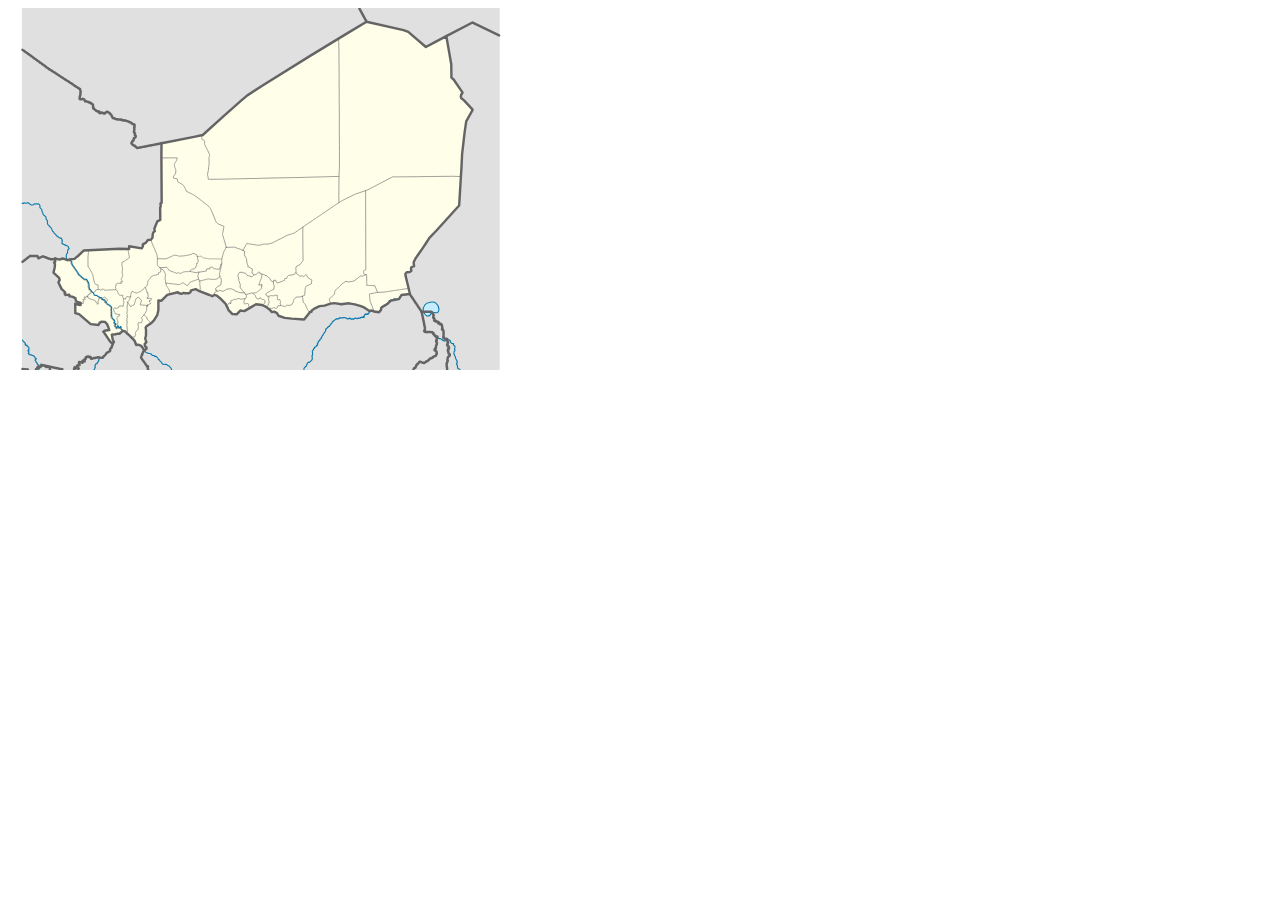
<file: crime/index2.html>
<!DOCTYPE html>
<html>
  <head>
    <meta charset="utf-8">
    <title>Niger Test</title>
    
  </head>
  <body>
    <div>
     <svg version="1.1" id="Niger" xmlns:x="&ns_extend;" xmlns:i="&ns_ai;" xmlns:graph="&ns_graphs;"
	 xmlns="http://www.w3.org/2000/svg" xmlns:xlink="http://www.w3.org/1999/xlink" x="100px" y="-100px" width="505.589px"
	 height="362.096px" viewBox="0 0 1005.589 762.096" enable-background="new 0 0 1005.589 762.096" xml:space="preserve">
<metadata>
	<sfw  xmlns="&ns_sfw;">
		<slices></slices>
		<sliceSourceBounds  height="362.096" width="505.589" x="-206.525" y="38.505" bottomLeftOrigin="true"></sliceSourceBounds>
	</sfw>
</metadata>
<path id="path2492" fill="#E0E0E0" d="M0.011,762.107h1005.56V0.052H0.011V762.107z"/>
<path id="path5873" fill="#FEFEE9" d="M294.156,410.31l-0.53-96.166l0.177-30.052h3.005l65.408-12.905l18.385-3.889l42.249-38.007
	l38.537-34.294l13.082-11.137l33.766-21.744l98.464-61.341l80.434-48.967l38.185-22.981l77.959,17.854l9.898,3.536l37.123,31.82
	l19.092-10.253l23.865-12.728l10.43,59.22l0.354,28.284l4.596,3.889l17.854,25.986l0.884,1.944l-2.828,4.243l-0.707,3.005
	l0.707,3.712l6.541,5.657l17.501,18.915l-1.944,4.243l-11.49,20.329l-3.358,23.158l-1.768,15.557l-3.536,30.405l-1.237,26.693
	l-1.414,22.627L920.3,415.79l-47.2,51.973l-15.379,16.086l-7.248,11.314l-7.248,10.783l-8.662,12.374l-6.717,9.723l-3.358,7.248
	l0.884,7.955l-4.419,1.768l-1.944,1.944l0.53,6.364l-3.536,2.298l-6.01,0.707l-2.829,3.006l0.53,4.949l6.188,25.456l2.795,12.193
	l-17.906,2.256l-5.324,8.433l-16.544,2.927l-6.455,6.237l-8.584,5.443l-5.535,3.812l-0.659,4.673l-4.032,4.587l-10.408-1.594
	l-4.949-1.944l-4.95,1.062l-9.369-6.54l-8.484-3.714l-12.729-3.889l-12.198-2.121l-9.191,0.884l-7.07,1.062l-14.319-2.299
	l-8.309,1.062l-12.729,4.065l-10.431,1.061l-10.96,5.305l-5.479,3.889l-0.529,3.006l-3.006,0.176l-12.552,15.91l-26.163-1.944
	l-14.495-1.591l-13.436-4.42l-3.005-5.479l-5.834-3.184l-4.772,1.062l-5.127-5.657l-7.248-5.479l-8.309-3.89l-12.904-1.591
	l-24.571,14.495l-8.485-1.237l-7.602,7.955l-8.84-0.354l-8.308-8.662l-6.541-13.611l-11.49-11.314l-6.541-5.479l-5.304-1.414
	l-4.419,2.651l-7.071-3.005l-19.799-7.426l-7.955-4.42l-9.723,2.477l-1.414,4.064l-3.359,2.121l-7.954,0.177l-2.476-1.061
	l-4.419,1.944l-5.48-1.062l-2.65-2.121L306,603.704l-12.197,12.374l-6.541-0.354v20.507l-2.475,10.253l-6.896,10.782l-6.188,6.364
	l-9.369,6.364l-1.944,2.65l0.884,5.128l-0.177,12.196l-1.591,5.127l0.884,3.358l1.591,4.949l-3.712,3.89l1.062,4.949l2.828,1.769
	l0.177,3.005l-4.949,3.89l-3.182-5.656l-2.829-4.243l-6.54-2.475l-4.243,0.707l-2.298-6.188l-2.121-3.889l-6.364-6.541l-4.42-4.419
	l-4.596-3.536l-2.651-3.005l-1.769-1.591h-4.242l-2.475,1.943l-1.945,1.414l-2.298,2.299l-3.712-0.354l-4.42,1.237l-5.126,0.529
	l-2.829,0.53l1.062,5.833l0.884,4.95l2.476,4.596l-2.476,3.184l-0.043,0.493l-0.311-0.316l-5.127-4.066l-8.485-12.903l-6.011-8.31
	l4.95-2.475l7.602-0.884l-1.237-3.891l-2.12-5.656l-1.415-3.358l-2.476-1.944l-1.414-2.298l-7.777-0.53l-2.299,1.769h-1.236
	l-2.652,5.303l-16.438-1.768L120.21,644.36l-7.778-2.121l-0.177-20.152l7.248,2.476l3.889,0.707l0.53-4.773l-7.07-1.944l-3.358-2.65
	l-0.885-5.127l-6.895-3.358l-5.656-0.707l-0.354-3.359l-6.541,0.354l-1.591,0.354l-1.592-3.007l1.414-1.943l-1.768-2.121
	l-5.834-5.304l-5.304-10.431l-1.592-4.064l2.651-4.42l-1.237-4.772l-11.844-10.961l2.651-11.49l0.529-6.718l-1.943-3.182
	l2.475-1.769l-0.53-4.42l0.178-2.298l9.674,2.438l5-2.25l4.875,0.875l6.125,2.5l3.625-1.25l11.5-1.375l9.25-7.75l10.625-10.125
	l74.375-3.5l20.75,0.375l0.125-5.75l26.75,4.5l2.375-5l-0.5-3.25l6.125-3.125l4.75-6.125l5.75-0.25l3.75-4.5l0.75-8.125l1.25-3.25
	l3-2.5l-1-5l6.375-15.75l6.125-3.125L291,420.722l1.25-4.375l-0.625-5.25L294.156,410.31z"/>
<path id="path3078" fill="none" stroke="#0978AC" stroke-width="2.2677" stroke-linecap="round" stroke-linejoin="round" stroke-miterlimit="3.3255" d="
	M895.405,697.684v-0.473h-0.473v-0.472h-0.943v-0.473h-0.943h-0.472l-0.474,0.473v0.472h-1.414l-1.416-1.415v-0.472h-0.473v-0.474
	h-0.472v-0.472h-0.472l-0.474-0.472h-0.472v-1.416h0.472l0.474-0.472v-0.943h-0.474v-6.606l0.474-0.473v-0.472l-0.474-0.473v-3.774
	h-0.472l-0.472-0.473v-0.472h-0.473v-1.888l-0.472-0.473l-0.473,0.473h-0.943v-0.473l0.472-0.472v-0.943h0.473v-1.889l-0.473-0.472
	v-2.359h-0.472v-1.888h-0.472v-1.415l-0.474-0.473v-0.473l-0.472-0.472l-0.472,0.472h-0.473v0.473l-0.473-0.473h-1.415v-0.472
	l-0.472-0.472v-0.944h-0.474v-0.472l-0.472-0.473h-0.472l-0.473,0.473v0.472L877,664.18h-0.473v-1.416l0.473-0.472v-1.416h-0.473
	l-0.473-0.472h-0.942l-0.473,0.472h-0.943v-0.472h-0.473v-0.473h-0.942l-0.474-0.472v-0.944l-0.472-0.472h-0.472v0.472h-0.472v0.473
	l-0.473,0.473h-0.473v-0.473h-0.473v-1.415l-0.472,0.472h-0.472l-0.472-0.472v-1.416l0.472-0.472v-1.889"/>
<path id="path3082" fill="none" stroke="#0978AC" stroke-width="2.2677" stroke-linecap="round" stroke-linejoin="round" stroke-miterlimit="3.3255" d="
	M894.932,699.099l-0.473,0.473h-0.943v0.473h-0.472l-0.472,0.472h-3.305l-0.472,0.473l-0.472-0.473h-0.473v-0.472h-0.943
	l-0.472-0.473h-0.473v-0.473h-0.472v-0.472l-0.473-0.472h-0.473l-0.472-0.473h-0.944v-0.473h-0.472l-0.943-0.943H880.3l-0.472-0.472
	h-1.888v-0.472H877v-0.474h-0.473v-0.472h-0.473v-0.472h-0.942l-0.473-0.473l-0.473-0.473l0.473-0.472v-0.472h-0.473v-0.473h-1.415
	l-0.472,0.473h-0.944v-0.943l-0.472-0.473h-0.472v-0.473h-0.473v-0.472h-0.943v-0.472h-0.473l-0.472-0.473v-0.473h0.472v-0.472
	h-0.472l-0.944-0.943v-0.473l-0.472-0.473h-0.943v-0.942h0.473v-0.944h-0.473l-0.473-0.472h-0.472v-0.473l-0.473-0.472l-0.472,0.472
	v-0.472h-1.884v-0.472h-2.359l-0.472-0.474l-0.474,0.474h-2.831v-0.474h-1.415v0.474h-1.888v-0.474h-0.944v0.474l-0.472-0.474
	h-0.472l-0.472,0.474h-1.416v-0.474h-0.473v-0.472h-0.472v-0.472l-0.473-0.473h-0.473v-0.943l0.473-0.472v-0.473l0.473-0.472v-1.416
	"/>
<path id="path3086" fill="none" stroke="#0978AC" stroke-width="2.2677" stroke-linecap="round" stroke-linejoin="round" stroke-miterlimit="3.3255" d="
	M112.545,756.669l-0.474-0.472h-0.942v0.472h-0.472l0.472,0.472v0.473h-0.472v0.473l-0.474,0.472v0.473h-0.472v0.942h0.472v0.474
	l0.474,0.472"/>
<path id="path3088" fill="none" stroke="#0978AC" stroke-width="2.2677" stroke-linecap="round" stroke-linejoin="round" stroke-miterlimit="3.3255" d="
	M163.036,735.906h-0.473v-0.474h-0.472l-0.473-0.472h-0.943l-0.472,0.472l-0.473-0.472h-0.473v0.472h-1.887l-0.474,0.474h-1.888
	v0.472h-0.472l-0.473,0.472h-0.472v-0.472h-2.359v0.472h-0.943l-0.473,0.473h-0.472l-0.472,0.472h-1.416l-0.473,0.473h-0.943
	l-0.943-0.943v-1.415h-0.942v-0.944h0.472v-0.472h-1.416v-0.472h-0.943v0.472h-1.416v-0.472h-0.472v-0.473h-0.472v0.473h-1.889
	l-0.472-0.473h-0.473v0.473l-0.473,0.472h-0.942v0.472h-0.473l-0.473,0.472h-0.472v1.416h0.472v0.943h-0.472v0.944h-1.415
	l-0.944,0.942h-0.472v0.474h-0.473v1.415l0.473,0.472h0.472v0.473l0.472,0.473v0.472h-0.942v0.472h-0.473l-0.472-0.472h-0.473v0.472
	h-0.473l-0.472-0.472v-0.472h-0.472v-0.473h-0.944v1.415h0.472v0.944h0.474l-0.944,0.943v0.472l-0.472,0.472v-0.472h-0.473
	l-0.943-0.943l-0.473,0.473h-0.942l-0.472-0.473h-0.944v0.473h-0.472l-0.473-0.473v-0.472h-1.416v0.472l-0.472,0.473v1.416
	l0.472,0.472h0.473v3.303h0.473v0.474h-0.944v-0.474h-0.472v-0.472h-0.472l-0.944,0.943v0.473h-0.472v0.472h-1.889v0.472h-0.472
	v0.944h0.472v-0.473h0.944v1.416h0.472v0.472h0.473v1.888l1.416,1.416l-0.474,0.473v0.472h-0.472v-0.472h-0.472v-0.943h-0.943
	l-0.473-0.473h-0.943v0.473h-1.416v-0.473h-0.472v-0.473h-0.473v-0.472h-0.942"/>
<path id="path3090" fill="none" stroke="#0978AC" stroke-width="2.2677" stroke-linecap="round" stroke-linejoin="round" stroke-miterlimit="3.3255" d="
	M151.711,760.916l0.472-0.472h0.472V759.5l0.944-0.943v-1.888h0.472l0.473-0.472v-0.944h-0.473v-0.942l-0.472-0.473v-0.473
	l0.472-0.473v-0.942l0.473-0.472v-1.416h0.472v-0.473h0.473l0.473-0.472h1.416l0.472-0.473h0.472l0.473-0.473v-0.942l-0.473-0.474
	v-0.472l0.473-0.472h0.472v-0.473l0.473-0.472h0.473v-0.473h0.472l0.472-0.473v-0.472h0.473v-0.943h-0.473v-0.473l0.944-0.943
	v-0.472h-0.473v-0.472h0.473v-0.944h0.472l0.473-0.472v-2.831"/>
<path id="path3100" fill="none" stroke="#0978AC" stroke-width="2.2677" stroke-linecap="round" stroke-linejoin="round" stroke-miterlimit="3.3255" d="
	M593.397,760.916l0.473-0.472v-2.832h0.472l0.474-0.473v-0.472h0.472v-0.472h0.472v-0.474l0.472-0.472h0.473v-0.472l0.473-0.473
	h0.943v-0.472l0.472-0.473v-0.472l0.472-0.473v-0.472h0.474v-1.888h0.472v-0.943h0.472v-0.944l0.944-0.942v-0.474l0.943-0.942h2.831
	v-0.473h0.473l0.943-0.943v-0.473h0.942l0.474-0.472v-0.472l0.942-0.944v-0.472h0.472l0.944-0.943v-0.472h0.472v-2.36h0.473v-1.887
	l-0.473-0.473v-1.415l-0.472-0.473v-0.943h0.472v-1.415h0.473v-1.416l0.472-0.473v-3.774l-0.472-0.472v-2.831l0.472-0.474v-0.472
	l0.472-0.472v-0.473h0.474l0.472-0.473v-0.943h0.472v-1.416l0.473-0.472h0.472l0.473-0.472h0.473v-0.473l0.472-0.472l-0.472-0.473
	v-0.473h0.472v-0.472l0.943-0.943h0.943l0.473-0.473h0.472v-0.472l0.473-0.473h0.473v-0.943l0.472-0.472h0.472v-0.943h0.473
	l0.473,0.472l0.943-0.942h-0.473v-1.889l-0.472-0.472v-0.473h0.472v-0.473h0.473v-0.472h0.472v-0.943h0.473v-0.473h0.472v-0.943
	h-0.472v-0.472l0.472-0.473v-0.473h0.473v-0.472h0.472l0.472-0.472h0.474v-0.944h0.942l0.473-0.472V697.2h0.472v-0.472h0.944v-0.943
	h0.472v-0.472h0.472l0.473-0.473h0.473v-0.472l-0.473-0.473v-0.943l0.473-0.473h0.472v-0.942h0.473v-0.473h0.472v-1.416h0.472
	v-0.472l0.474-0.472h0.472v-0.474h0.472v-0.942l0.473-0.473v-0.473h0.472v-0.472l0.473-0.473v-1.416h0.473v-0.472h0.942v-0.472
	l0.474-0.473h0.472v-0.943l0.472-0.473v-0.472h0.472v-0.472l0.474-0.472v-1.416h0.472v-0.473l-0.472-0.472v-1.416h0.472v-0.472
	l0.473-0.474h0.942v-0.472h0.474v-0.472h0.472V673.6h0.472l0.472-0.472v-0.944l0.473-0.472h0.943l0.473-0.472h0.472v-0.473h0.472
	v-0.473l0.474-0.472h0.472v0.472h0.472l0.473-0.472v-1.416h0.472v-0.473h0.473v-0.472l0.473-0.472v-0.472l0.472-0.474v-0.472
	l0.472-0.473h0.473v-0.472h1.416v-0.472l0.472-0.473v-1.415l0.472-0.473v-0.943h0.474v-0.473l1.414-1.416h1.416v-0.472l0.473-0.472
	h0.473v-0.473h0.473l0.472-0.473v-0.472h0.472v-0.473h0.472l0.474-0.472h0.942v-0.472l0.943-0.944l0.473,0.472l0.473-0.472h0.472
	l0.472-0.472l0.944,0.942h1.415v-0.472l0.472-0.472h0.944v-0.472h0.942v-0.473h0.473v-0.473l0.473-0.473h0.473v0.473l0.472-0.473
	h0.472v0.473h0.472v-0.473h1.416v0.473h0.944v-0.473h1.415v0.473h0.944v-0.473h0.472l0.472-0.472h0.473v0.472h2.358v-0.472h0.474
	l0.472,0.472h1.415v0.473h0.473l0.473,0.473h0.942v0.943h0.944l0.942,0.942h0.943l0.473-0.472v-0.472h1.415l0.474-0.472v-0.944
	h1.415v0.944h0.943v0.472h0.473v0.472h0.472v0.472l0.472,0.474v-0.474h0.944l0.472,0.474h0.472l0.473-0.474l-0.473-0.472h0.473
	v-0.472h0.473v0.942h1.415l0.472,0.474h0.944v-0.474h0.943v-0.472h0.472l-0.472-0.472v-0.473h1.416v-0.472l0.472,0.472l0.472-0.472
	h0.473l0.473-0.473h0.472v0.473h1.889v0.943h1.415l0.473-0.472h0.943l0.472-0.473v-0.473h0.472v-0.473h0.473v0.473l0.473,0.473
	h2.358v-1.416h0.473l0.472,0.473h0.944v-0.473h0.472v-0.472h0.472l0.473-0.474h0.473v0.474h0.472v0.472h0.943v-0.943h0.472
	l0.474-0.473h0.472v0.473l0.472,0.473v0.472h0.943l0.473-0.472l-0.473-0.473h0.473v-1.415h-0.473v-1.416h0.473v-0.473h0.473v-0.942
	l0.472-0.474h0.942v-1.415h0.944v0.473h0.472v-0.473h0.944v0.473h0.943h0.472v-0.473h0.472v-0.472l0.474-0.473h0.472v0.473h0.472
	v0.472l0.473,0.473l0.473-0.473v-0.472v-0.944h0.472l0.473-0.472h0.472v-1.416h0.472v-0.472h0.474v-0.473h0.472l0.472-0.472v-0.473
	l0.473-0.472h0.943l0.473-0.473h0.472l0.472-0.472h0.472v-0.944h1.416l0.473,0.474h0.472l0.473,0.472h1.888v0.472l0.473,0.473v0.472
	h0.472l0.473-0.472h1.416l0.472,0.472v0.473h0.943v-0.473l0.473,0.473h0.472v-0.473h0.473l0.472,0.473h4.247l0.472,0.473h0.474
	v0.472h0.942l0.473-0.472v-0.944h0.472v-0.943l-0.472-0.472l0.472-0.472v-0.944h0.473v-0.472h1.888v-0.473h0.473v-1.416l0.472-0.472
	l-0.472-0.472h-0.944l0.473-0.474v-0.472h0.473v-0.472l0.472-0.473h0.473v-0.943l0.472-0.472v-0.473h0.472v-0.472h0.474v-0.944
	h0.942v0.474h0.473l0.473-0.474V626.9h0.472v-0.473l0.473-0.472v0.472h0.472v0.943h0.473v0.472h0.943l0.472-0.472v-0.943
	l0.944-0.943h0.472v0.473h0.943v-0.473l0.472-0.473h0.473v-0.472h0.473v-0.944l0.942-0.942v-0.472l0.473-0.473h0.473v0.473
	l0.472,0.472h0.473l0.472-0.472l-0.472-0.473v-0.473h-0.473v-0.473h0.473l0.472-0.472l0.472,0.472v-0.472h0.474l0.472-0.472h-0.472
	v-0.944h0.472l0.943-0.942h0.472l0.473-0.473v-0.472h-0.473v-0.473h-0.472l-0.473-0.473v-0.472h0.943v0.472h0.473l0.473,0.473
	v-0.473h0.472v-0.942h0.472v0.472h2.359v-0.472l0.473-0.474h0.943v-0.472h0.944l0.472-0.472l0.472,0.472h0.472v-0.472l0.473-0.473
	v-0.472h1.888v-0.473h0.944V611.8h0.942v0.944h-0.472v0.472h0.943l0.472,0.472v-0.472h0.944v-0.472h0.472v0.942h0.472v-0.472h0.472
	l-0.472-0.472v-0.474l0.472-0.472h0.474l0.472,0.472v0.474l-0.472,0.472h0.472v0.472l0.473-0.472h0.472v-0.472h0.943v0.472h0.943
	v-0.472l0.472-0.474v-0.47h0.944l0.472-0.472h0.473l-0.473-0.472h-0.472v-0.944l0.472-0.472h0.943v-0.943h-0.472v-0.944h0.943
	v-0.942h0.473v-0.473h0.472v-0.473h0.472v-0.472h0.474l0.472-0.473h0.472l0.473-0.472"/>
<path id="path3102" fill="none" stroke="#0978AC" stroke-width="2.2677" stroke-linecap="round" stroke-linejoin="round" stroke-miterlimit="3.3255" d="
	M894.932,760.916v-3.304l-0.473-0.473v-2.831l-0.472-0.472v-6.135h0.472v-0.944l0.473-0.472v-0.943l0.473-0.472v-0.473l0.472-0.473
	v-0.472l0.472-0.472v-0.944h-0.472v-0.472l-0.472-0.473v-0.472l0.472-0.472v-2.832l0.472-0.472v-0.943l0.473-0.473v-0.473
	l0.473-0.472h0.472v-0.472l0.473-0.473v-0.473h0.472v-0.943l0.473-0.472h0.943v-0.472h0.472v-2.36l-0.942-0.943h-0.473v-0.472
	h-0.473l-0.472-0.472v-0.474h-0.473v-2.358h-0.472v-1.415l-0.473-0.472v-0.474l-0.473-0.472v-0.943l0.473-0.473v-0.943h1.416v-0.942
	l-0.943-0.944l0.943-0.943h0.472v-0.472h0.473v-0.944h-0.473v-0.472h-0.472v-1.416h-0.473v-1.415h-0.943v0.473h-0.473v-0.473h-0.472
	v-0.943l-0.472-0.473v-0.942l-0.473-0.474l0.473-0.472v-0.472h0.472l0.472-0.473v-0.472l-0.472-0.473v-1.888h1.416v-0.943
	l-0.473-0.473h-0.473l-0.472-0.472v-2.359h-0.472v-0.473h-0.473v-0.472l0.473-0.473v-0.942"/>
<path id="path3106" fill="none" stroke="#0978AC" stroke-width="2.2677" stroke-linecap="round" stroke-linejoin="round" stroke-miterlimit="3.3255" d="
	M921.829,760.916v-0.472h-0.472v-0.474h-1.889l-0.472-0.472h-0.473l-0.943-0.943v-0.472h-0.472v-1.416h-0.474v-1.416l0.474-0.472
	v-1.416l-0.474-0.473v-0.472l-0.472-0.472v-0.472l-0.472-0.474v-0.942h-0.473v-0.473h-0.473v-1.416h0.473V747.7h0.473v-0.944
	l0.472-0.472v-0.472h0.472v-0.943h-0.472v-0.473h-0.472v-2.359h-0.473v-0.472h-0.473v-0.943l-0.472-0.472v-0.944h-0.473
	l-0.942-0.942v-2.359l-0.474-0.473v-1.415h-0.472v-0.473l-0.472-0.473v-0.943l-0.473-0.472v-0.472l-0.472-0.474v-0.942l-0.473-0.473
	v-0.473l-0.473-0.472h-0.472v-1.889l0.472-0.472v-2.831h0.473v-0.472h0.473v-0.473l0.472-0.473V720.8h0.473v-1.416l-0.473-0.472
	v-0.472h-0.472v-1.888l0.472-0.473v-0.472l0.473-0.474v-3.303l-0.473-0.472v-0.473h-0.943l-0.473-0.473h-0.472v-0.472l-0.472-0.472
	v-0.473h-0.473v-1.416l0.473-0.472v-0.472l-0.473-0.474h-1.416v0.474h-0.472l-0.472-0.474h-0.944l-0.472-0.472h-0.472v-0.472h-0.473
	v-0.473l-0.473-0.472v-0.944h-0.472v-0.942v-0.474h-0.473v-0.942l-0.472-0.472v-0.473h-0.473v-0.473h-0.473v-0.473h-0.472v-0.472
	h-1.416l-0.472-0.472h-2.359l-0.472-0.472"/>
<path id="path3110" fill="none" stroke="#0978AC" stroke-width="2.2677" stroke-linecap="round" stroke-linejoin="round" stroke-miterlimit="3.3255" d="
	M1.18,699.099l0.472,0.473v0.473h0.473v0.943h0.472v0.472h0.473v0.472h0.473l0.472,0.474v0.472l0.472,0.472h1.416v1.416h0.943v1.415
	h0.473v1.889H6.842v0.943l0.473,0.472h0.943l0.472,0.473h0.473v-0.473h1.416v1.889h0.942l1.416,1.415v0.473h0.473l0.943,0.943v0.472
	l0.473,0.472v1.889l-0.473,0.472v0.944l0.473,0.472v1.416H13.92l-0.472-0.473h-0.473v1.888h0.473v0.473h0.472l0.473,0.473v0.472
	l0.473,0.472v1.888h-0.473l-0.473,0.473v0.472h-0.472v0.474v0.472h0.472v0.472h0.473v0.472h0.943v0.473h0.472v0.473l0.473,0.472
	h2.359v0.473h0.943l0.472-0.473l0.472,0.473H21v0.472h0.942l0.473,0.473h0.943v0.473h0.473v0.472h1.416v0.472h0.472l0.472,0.473
	v0.473l0.473,0.472h0.472v0.473l0.473,0.472v1.416l0.943,0.943h1.416v0.943h0.472l-0.472,0.473v0.472l-0.473,0.472h-0.473
	l-0.472,0.474h-0.943v1.414h0.473v0.473l1.415,1.416v0.472l0.473,0.472v1.416h0.943v0.473h0.472l0.472,0.472v0.944l0.474,0.472
	v0.472h0.472l-0.472,0.474v0.472l0.472,0.472h0.472l0.473,0.473v0.472h0.943v0.473h1.415v0.473l0.474,0.472v0.943l-0.474,0.473
	v0.943l0.474,0.472v0.943h0.472v0.943l-0.472,0.472v1.416h-0.474l-0.472,0.473v0.472h-0.472l0.472,0.473v0.473"/>
<path id="Unbenannt" fill="#C6ECFF" stroke="#0978AB" stroke-width="2.2677" d="M871.458,621.287
	c-1.745-1.539-6.628-2.959-11.835-2.16c-4.705,0.71-9.766,3.462-11.304,5.386c-4.38,5.415-3.759,13.435-3.759,13.435
	s2.959,7.545,6.983,9.705c3.462,1.835,8.078-1.627,8.078-1.627s0.71-4.409,4.29-5.387c2.841-0.77,8.374,2.102,10.771,0.562
	c2.841-1.864,3.227-7.013,3.227-7.013S876.609,625.814,871.458,621.287z"/>
<path fill="none" stroke="#0978AC" stroke-width="2.2677" stroke-linecap="round" stroke-linejoin="round" stroke-miterlimit="3.3255" d="
	M0.378,410.881c0,0,0.667,0.292,1.167,0.334s1.833-0.5,2.125-0.792s1.375-0.333,1.875-0.333s1.417,0.458,2.625,0.708
	s1.792-0.25,2.458-0.583s1.792-0.084,2.708-0.042s2.417,1.708,2.958,2.167s1.208,1.416,2.667,1.833s2.75,0.417,3.583,0.417
	s1.458-0.375,1.958-0.792s1.687-1.605,1.687-1.605h1.889l0.472,0.474h1.416l0.472-0.474h2.359l0.472,0.474h1.416v-0.474h0.472v0.474
	c0,0,0.765,0.509,1.265,0.675s0.958,0.624,0.958,1.041s0,1.25,0.458,1.75s0.541,1.417,0.333,1.792s-0.083,2.458,0.292,2.833
	s1.667,1.834,2,2.042s1.208,1.126,1.333,1.292s0.708,1.291,0.375,1.708s-0.375,1.249-0.167,1.583s1.042,1.792,1.25,1.917
	s0.583,1.084,0.583,1.542s0.542,2.082,0.542,2.291s0.375,1.958,1.333,2.5s2.75,2.291,3.292,2.625s1.958,1.333,1.917,2.125
	s-0.208,2.334-0.208,2.334l0.017,1.094v0.473H51.2v0.473h0.472v0.472l1.888,1.889v2.831l0.473,0.472v1.416l-0.473,0.472v0.943
	c0,0,0.486,1.26,0.944,2.052s1.083,1.958,1.5,1.958s0.751,0.541,1.083,0.667s0.625,1.126,0.792,1.417s0.958,1.207,1.417,1.541
	s2,1.292,2.469,2.448s1.594,3.469,1.719,3.75s0.72,2.312,1.312,2.719s2.188,1.969,2.219,2.406c0.031,0.437,0.5,1.156,0.906,1.5
	s2.156,1.906,2.75,2.438c0.594,0.532,1.281,1,1.281,1.438c0,0.438,0.52,1.729,0.875,1.812l1.023,0.752h0.944l0.472,0.474v0.472
	h0.472v0.472h0.473l0.473,0.473h0.473v0.472h0.472v0.473l0.472,0.473h1.416l0.472,0.472h0.473v0.472h2.358v0.474l0.473,0.472v0.472
	l0.473,0.473h0.472v2.358h0.473v0.472l0.472,0.474v0.472l-0.472,0.472v3.775h-0.473v1.888h1.889v0.473h0.472l0.472,0.472h0.944
	v0.472h0.472l0.473,0.473h0.472v0.473h1.416l0.472,0.472h0.943l0.473,0.473h0.473v0.472h0.942l0.474,0.472h0.942v0.474h0.473
	l0.472,0.472h0.473v0.472h0.473v0.472h0.472v0.474l0.472,0.472v1.415l0.473,0.473v0.473h0.473v0.942l-0.473,0.473
	c0,0-1.024,0.414-1.299,0.648c-0.273,0.235-0.666,1.021-0.782,1.234c-0.117,0.214-0.353,1.841-0.411,2.193
	c-0.06,0.352-0.274,3.7-0.274,4.072s-0.117,0.961-0.392,1.195c-0.275,0.234-1.764,1.489-1.939,1.743s-0.333,0.979-0.312,1.684
	c0.02,0.705,0.137,2.154-0.078,2.526s-0.274,0.938-0.294,1.077l0.121,0.611h0.472v3.304v0.473h0.472v0.472l0.474,0.473v0.943h0.472
	l0.472,0.473h4.247l0.473,0.472h0.472v0.472h0.944v0.472h0.942v0.474h0.944v0.472h0.472l0.473,0.473v0.472h0.472v2.832l-0.472,0.472
	l0.472,0.472v0.473h0.472v0.943h0.474v1.415l0.472,0.473l11.325,16.045v0.472l0.472,0.472v0.473h0.472l0.473,0.472v1.416h0.473
	v0.472h0.472v0.944h0.473v0.472h0.472l0.473,0.472h0.473v0.473h0.472v0.472h0.472v0.473h0.473l0.473,0.473h0.472v0.472h0.473v0.472
	h0.472v0.474l0.472,0.472v0.472h0.474v0.473h0.942v0.472h0.473l0.472,0.473h0.473v0.473l0.473,0.472v0.472h0.472v0.473h0.944
	l0.472,0.473h0.472v0.472h0.473l0.472,0.473h0.473l0.473-0.473h0.942l0.473-0.472l0.473,0.472h0.472v0.473h0.473l0.472,0.472v0.473
	h0.472v0.473l0.474,0.472v0.943h0.472v0.943h0.472v0.943h0.473l0.943,0.943v0.473h0.473v1.888l0.472,0.472l-0.472,0.473v0.472
	l0.472,0.473v0.943l0.472,0.472v0.473h0.474v0.473l-0.474,0.472v1.415h-0.472l-0.024-0.025v1.416l0.473,0.472v0.473l0.943,0.943
	v2.831h0.473v0.944h0.472l0.472,0.472h0.944v0.472l0.472,0.473v0.472h0.473v0.473l0.472,0.473v0.472h0.473v0.472l1.889,1.889h0.472
	l0.943,0.943v0.473h0.472v0.472l0.473,0.472v0.944h0.473v0.472l0.472,0.472v0.473l0.472,0.472v0.474h0.473v0.472h0.473l0.472,0.472
	h3.304l0.473,0.472h0.943v0.473h0.472v0.473h0.472v0.472h0.474l0.942,0.943h0.472l0.473,0.473h0.943v0.473h0.473v0.472l0.472,0.472
	h3.304l0.473,0.473h0.472v0.473h0.472v0.472h0.474v0.473h0.472v1.416l0.472,0.472h0.943l0.473,0.472h2.359l0.472,0.473h0.473v0.472
	l0.472,0.473v0.473l0.473,0.472v1.888h0.473v0.473h0.472v0.472h0.472v0.473h0.473v0.473h0.943v0.472h0.473v0.943l0.472,0.473v0.472
	l1.416,1.415h1.416v0.473h0.472l0.473,0.473h0.472l0.472,0.472h0.474v0.472h0.472l0.472,0.474h0.473v0.472h0.472v0.472h0.473v0.473
	h0.473v0.472h0.472v0.473h0.472v0.473l0.473,0.472v0.943h0.473v2.358l-0.473,0.474v2.358l-0.473,0.473l0.473,0.472v0.944
	l0.473,0.472v2.358h-0.473v1.416l0.473,0.473v1.888v0.943h-0.473v1.416l0.473,0.472v0.472l-0.473,0.473v0.472l0.473,0.473v0.473
	l0.472,0.472v1.888l0.473,0.473v0.472h0.472v0.473h0.473l0.473,0.473h0.472v0.472l0.472,0.472v0.473l0.473,0.473v0.472h0.473
	l0.472,0.473h0.473l0.472,0.472v1.888l0.472,0.473v0.473h0.474v0.943l-0.944,0.942v1.888h0.944l0.472,0.473v0.473l0.472,0.472
	l0.473-0.472l0.472,0.472h0.473v1.415h-0.473l-0.472,0.474v0.472h-0.473v0.472l-0.472,0.473v1.416h0.472v0.472h0.473v0.472h0.472
	l0.473,0.474v0.472l0.473,0.472v0.943h0.472v0.944h0.472l0.474-0.473v-0.943h0.472l0.472-0.473v-0.942l0.943-0.944v-0.472
	l0.473-0.473l0.473,0.473h0.472v0.472h0.472v2.831h0.944v-0.472h0.943v0.472h0.942v-0.472h0.474v-0.943l0.472-0.472v-0.474h0.943
	v0.944l0.473,0.472v3.304l0.472,0.473v0.472l0.473,0.473v0.472h0.942l0.474,0.473h0.942v0.473h0.472l0.473,0.472h0.473v0.472h0.943
	l0.472,0.473h0.472l0.474,0.473h0.472v0.472h0.472v0.472h0.473l0.473,0.473v0.472h0.472v0.474h0.473l0.472,0.472h0.472v0.472
	l0.474,0.472v0.944h0.472v0.472l0.943,0.943h0.472l0.473,0.472h1.415l0.473,0.474h0.473v0.472h0.472v0.943h0.473v0.943h0.472v0.473
	l0.473,0.472v0.944h0.473v0.472h0.472l0.472,0.472h0.473l0.943,0.943h0.473v0.473h0.472v0.472l0.472,0.473v0.472h0.474v0.473h1.415
	v0.473h0.472v0.472l0.473,0.472v0.473h0.473v0.473l0.472,0.472v0.473h0.472v0.472l0.474,0.472h0.472l0.472,0.474h0.473v0.472h0.472
	v0.472h0.473v0.473l0.473,0.472v0.473v1.415l0.472,0.474v0.942l0.472,0.473v0.472h0.473v0.473l0.473,0.473v0.472h0.472v0.472
	l0.473,0.472v0.474h0.472l0.472,0.472l0.474-0.472h1.888v-0.474h0.943v0.474h0.472v0.472h0.944v0.473h0.472v0.472h0.472v0.472h2.359
	l0.472,0.473h0.473v0.473h0.473v0.472h0.472v0.472h0.473v0.474l0.472,0.472v1.415h0.473l0.473,0.473h0.472l0.943,0.943l-0.231,0.927
	c0,0,0,0.781,0.719,1.281c0.72,0.5,1.562,1.219,1.812,1.5s0.906,0.844,0.906,1.312c0,0.468,0.03,1.125,0.905,1.969
	s1.938,1.375,3.22,1.781c1.28,0.405,1.53,0.655,1.812,0.844c0.281,0.188,1.938,0.562,2.5,0.656c0.562,0.094,1.469,0.25,1.812,0.28
	c0.343,0.031,1.53,0.345,1.75,0.531l0.839,0.714h0.942v0.473l0.943,0.943v0.472h0.473v0.473h0.473v0.473h3.774v0.472h0.472v0.473
	h0.473v0.472h0.942v0.472h1.416v0.474h1.416l0.473,0.472h0.472v0.472l0.943,0.943h0.473v0.473l0.472,0.473h0.473v0.472
	c0,0,0.263,0.449,0.263,0.699s-0.167,1.249,0.375,1.666s2.125,1.375,2.458,1.542s0.875,1.041,0.917,1.333s0.75,1.834,1.208,2.084
	s2.833,1.166,2.833,1.708s0.208,1.958,0.833,2.5s1.333,1.126,1.5,1.292s0.5,0.374,1.042,0.166s0.708-0.375,1.208-0.208
	s3.458,0.25,3.75,0.25s1.167,0.251,1.417,0.417s2.5,1.499,3.417,2.041s2.794,1.171,3.292,2.042s1.833,2.084,2.625,3.417
	s1.5,2.875,1.625,3.375"/>
<path fill="none" stroke="#646464" stroke-width="1.2756" stroke-linecap="round" stroke-linejoin="round" d="M146.232,598.243
	l-0.861-0.861c-0.08-0.079-0.15-0.166-0.21-0.259c-0.388-0.253-0.662-0.668-0.726-1.148l-0.01-0.01
	c-0.079-0.08-0.15-0.167-0.21-0.259c-0.387-0.254-0.66-0.668-0.724-1.148l-0.01-0.01c-0.002-0.003-0.005-0.005-0.007-0.008
	c-0.352-0.047-0.682-0.209-0.936-0.463l-0.009-0.009c-0.726-0.097-1.301-0.672-1.398-1.397c-0.3-0.296-0.487-0.707-0.487-1.162
	v-2.156l-0.466-0.466c-0.254-0.254-0.416-0.582-0.463-0.935l-0.009-0.009c-0.306-0.306-0.479-0.721-0.479-1.153v-1.416
	c0-0.45,0.185-0.87,0.496-1.171v-0.219c0-0.161,0.024-0.32,0.07-0.472c-0.025-0.083-0.044-0.168-0.056-0.256l-0.008-0.009
	c-0.306-0.306-0.478-0.72-0.478-1.152v-0.27c-0.302-0.305-0.472-0.717-0.472-1.146v-0.472c0-0.161,0.024-0.32,0.07-0.472
	c-0.046-0.152-0.07-0.312-0.07-0.473v-0.74c-0.244-0.246-0.411-0.569-0.458-0.931l-0.017-0.018
	c-0.727-0.096-1.302-0.671-1.398-1.397c-0.251-0.247-0.423-0.576-0.472-0.943c-0.3-0.296-0.486-0.707-0.486-1.161v-0.267
	c-0.079-0.079-0.148-0.165-0.208-0.258c-0.285-0.187-0.508-0.461-0.631-0.784c-0.224-0.085-0.423-0.218-0.587-0.386
	c-0.082,0.013-0.166,0.02-0.25,0.02h-0.267c-0.305,0.303-0.718,0.473-1.148,0.473h-0.473c-0.433,0-0.848-0.172-1.154-0.479
	l-0.008-0.009c-0.479-0.063-0.893-0.336-1.146-0.724c-0.091-0.06-0.177-0.128-0.255-0.206h-0.268c-0.571,0-1.074-0.294-1.365-0.739
	c-0.386-0.253-0.658-0.666-0.722-1.145l-0.009-0.009c-0.081-0.08-0.152-0.168-0.213-0.262c-0.094-0.062-0.182-0.133-0.262-0.213
	l-0.008-0.009c-0.367-0.049-0.696-0.22-0.943-0.472c-0.479-0.064-0.892-0.336-1.145-0.723c-0.388-0.253-0.661-0.667-0.726-1.147
	l-0.008-0.009c-0.081-0.08-0.152-0.169-0.214-0.263c-0.187-0.123-0.346-0.283-0.469-0.47c-0.189-0.123-0.35-0.285-0.474-0.474
	c-0.093-0.061-0.18-0.131-0.26-0.211l-0.01-0.01c-0.48-0.063-0.895-0.337-1.148-0.725c-0.188-0.123-0.348-0.283-0.471-0.471
	c-0.188-0.123-0.349-0.284-0.472-0.473c-0.093-0.061-0.18-0.131-0.259-0.211l-0.01-0.01c-0.479-0.063-0.893-0.335-1.146-0.722
	c-0.388-0.254-0.661-0.668-0.725-1.148c-0.082-0.081-0.156-0.171-0.219-0.268c-0.445-0.291-0.739-0.794-0.739-1.365v-0.408
	c-0.495-0.23-0.855-0.701-0.93-1.263l-0.008-0.009c-0.295-0.295-0.465-0.69-0.477-1.105l-10.947-15.51l-0.374-0.375
	c-0.305-0.306-0.476-0.72-0.476-1.151v-0.267c-0.245-0.246-0.411-0.569-0.459-0.931c-0.251-0.248-0.423-0.577-0.472-0.944
	l-0.008-0.009c-0.635-0.635-0.637-1.662-0.006-2.299v-1.011c-0.159-0.16-0.284-0.353-0.366-0.567
	c-0.221-0.084-0.418-0.214-0.582-0.38c-0.369-0.049-0.699-0.221-0.947-0.474c-0.366-0.05-0.693-0.221-0.94-0.472
	c-0.48-0.063-0.894-0.336-1.147-0.724c-0.091-0.059-0.176-0.128-0.254-0.205h-3.573c-0.433,0-0.848-0.172-1.154-0.479l-0.008-0.009
	c-0.797-0.106-1.411-0.789-1.411-1.615"/>
<path id="path1228" fill="none" stroke="#646464" stroke-width="1.2756" stroke-linecap="round" stroke-linejoin="round" d="
	M123.635,623.058l4.646-1.282l0.114-0.236h0.237h0.238l0.229-0.114h0.123l0.115-0.114v-0.113l0.114-0.114l-0.114-0.229l0.114-0.113
	v-0.229v-0.114l-0.093-0.092l-0.021-0.021l-0.115-0.114l-0.238-0.114h-0.113l-0.123-0.114l-0.115-0.113l-0.114-0.114l-0.123-0.115
	v-0.114l-0.114-0.229l0.114-0.114v-0.229l-0.114-0.229v-0.229v-0.229v-0.114l0.237-0.235l0.114-0.229h0.115l0.236-0.114v-0.106
	l0.115-0.114l0.123-0.114l0.115-0.113h0.114l0.123-0.114l0.114-0.122v-0.114l0.237-0.229l-0.123-0.229v-0.105v-0.114l-0.114-0.236
	v-0.113l-0.114-0.114l-0.123-0.229h-0.114l-0.238-0.229l-0.115-0.114v-0.114l-0.113-0.113l-0.238-0.114l-0.114-0.114l-0.123-0.114
	v-0.229l-0.114-0.114v-0.229v-0.229v-0.229l0.114-0.113l0.123-0.114l0.114-0.114h0.115l0.123-0.122l0.113,0.122h0.238l0.115,0.114
	h0.237l0.468,0.114l0.468,0.229h0.237l0.115,0.114l0.236,0.114h0.115l0.237,0.113l0.237,0.107h0.229l0.123-0.107h0.114h0.237
	l0.114-0.113l0.238-0.114v-0.114l0.114-0.229l0.114-0.114l0.123-0.114l0.115-0.122l0.114-0.229v-0.222l-0.114-0.113v-0.114
	l-0.115-0.236l-0.123-0.113l-0.114-0.114l-0.114-0.229h-0.123l-0.115-0.113l-0.114-0.114h-0.123l-0.114-0.229v-0.113l-0.237-0.114
	l-0.229-0.114v-0.115l-0.123-0.113l-0.114-0.114l-0.115-0.229l-0.122-0.229l0.122-0.114v-0.229v-0.114v-0.229l-0.122-0.235
	l-0.115-0.114v-0.114v-0.105l0.115-0.229v-0.114l0.122-0.113l0.115-0.122l0.114-0.114l0.123-0.114h0.114h0.238h0.114l0.114,0.114
	h0.123l0.229,0.114h0.123l0.114,0.122l0.114,0.113l0.238,0.114h0.114l0.237,0.115l0.115,0.114h0.122l0.23,0.105l0.122,0.114
	l0.114,0.114h0.115l0.354,0.235h0.236h0.238l0.114-0.122v-0.113l0.114-0.114v-0.114l0.123-0.105v-0.114l0.114-0.344v-0.236v-0.114
	l0.115-0.114v-0.229l0.123-0.114h0.115l0.113-0.114l0.238-0.113l0.114-0.229l0.238-0.114h0.114l0.122-0.113h0.115h0.115h0.122
	l0.114,0.113l0.115,0.114l0.122,0.114l0.115,0.115l0.237,0.113l0.229-0.113"/>
<path id="path1246" fill="none" stroke="#646464" stroke-width="1.2756" stroke-linecap="round" stroke-linejoin="round" d="
	M138.271,607.221l0.237-0.114v-0.114l0.115-0.114v-0.114l0.114-0.113v-0.114l0.122-0.114V606.3v-0.105l-0.122-0.115l-0.114-0.229
	v-0.113v-0.229v-0.114v-0.235v-0.915h0.353l0.238-0.114h0.237h0.114l0.229-0.114l0.238-0.114h0.113v-0.114l0.123-0.114h0.229
	l0.123-0.114l0.114-0.114v-0.113l0.114-0.114v-0.114v-0.229l0.123-0.115v-0.114l0.115-0.114l0.115-0.122l0.122-0.113h0.114
	l0.237-0.114v-0.114h0.115l0.115-0.113l0.353,0.113l0.123-0.113l0.114-0.106l0.115-0.114h0.122v-0.115l0.114-0.121h0.354h0.114
	h0.354l0.123-0.114v-0.114h0.115l0.113-0.114l0.123-0.229v-0.114v-0.229v-0.345l0.115-0.114l0.115-0.113l0.237-0.114h0.114
	l0.122-0.114h0.23l0.236-0.113l0.186-0.274l0.053-0.076l0.23-0.45l0.123-0.229l0.113-0.236l0.115-0.114l0.237-0.113l0.115-0.229
	l0.007-0.01h0.237h0.114l0.238,0.115h0.237h0.114l0.115,0.114l0.237,0.114l0.468,0.351l0.475,0.114l1.175,1.144h0.113l2.231-1.028
	l0.705-0.693l1.181-1.952l1.058-2.059l0.469-0.229l0.353-0.114l0.354-0.235l0.468-0.229l0.591-0.229l0.59-0.343l0.229-0.114
	l0.237-0.114l0.237-0.114h0.115l0.237-0.114l0.001-0.001l0.706-0.345l1.173-1.38v-0.571l-0.469-1.951v-0.236v-0.45v-1.036v-0.352
	v-0.449l-0.476-2.181l-0.038-0.206l-0.077-0.373l-0.705-0.229l-1.524-0.351l-0.591-0.229h-0.237h-0.229l-0.123-0.113h-0.229
	l-0.354-0.106h-0.121l-0.115-0.114l-0.115-0.113h-0.038h-0.084l-0.229-0.115l-0.237-0.114h-0.115l-0.123-0.122l-0.229-0.229v-0.114
	l-0.123-0.229l-0.114-0.113l-0.115-0.236l-0.123-0.229l-0.115-0.114l-0.113-0.114l-0.123-0.221v-0.114l-0.115-0.114l-0.114-0.236
	l-0.123-0.229v-0.229l-0.114-0.229l-0.354-0.693l-0.353-1.028l-0.591-2.304l-0.468-1.607l-0.353-1.952l-0.115-0.457l-0.828-3.683
	l-0.345-1.952l-0.153-0.793l-0.199-1.044l-0.123-1.617l-0.468-0.8l-0.468-0.924l-0.475-0.923l-0.706-1.266l-0.582-1.029
	l-0.477-0.922l-0.705-1.15l-0.353-0.694l-0.354-0.914l-0.229-0.344l-0.354-0.693l-0.353-0.693l-0.237-0.344l-0.237-0.579
	l-0.354-0.458l-0.353-0.692l-0.229-0.345l-0.476-0.692l-0.23-0.343l-0.122-0.229l-0.115-0.229l-0.114-0.114l-0.237-0.465
	l-0.353-0.344l-0.115-0.344l-0.123-0.114h-0.114l-0.115-0.113l-0.123-0.236h-0.229l-0.123-0.114l-0.115-0.113l-0.114-0.114h-0.353
	v-2.188v-2.424V538.5l-0.123-2.303v-2.303v-2.652v-2.074v-1.616v-0.679v-1.624l0.314-4.309l0.299-3.315l0.245-2.853l0.44-4.954"/>
<path id="path1268" fill="none" stroke="#646464" stroke-width="1.2756" stroke-linecap="round" stroke-linejoin="round" d="
	M167.344,612.229l1.268-0.868l0.207-0.122l0.084-0.055l0.507-0.305l0.566-0.343l0.338-0.198l0.313-0.19l0.422-0.251l0.146-0.093
	l0.146-0.084l0.245-0.151l0.106-0.062l0.321-0.19l0.115-0.068l0.359-0.221l1.558-0.938l2.133,2.264l3.833,3.995l-0.659,2.761
	l-4.93,2.2"/>
<path id="path1274_1_" fill="none" stroke="#646464" stroke-width="1.2756" stroke-linecap="round" stroke-linejoin="round" d="
	M213.555,680.466c-0.57,0-1.072-0.293-1.364-0.736c-0.093-0.062-0.18-0.132-0.26-0.212l-0.01-0.01
	c-0.368-0.049-0.698-0.221-0.946-0.473c-0.349-0.048-0.675-0.207-0.928-0.458h-0.268c-0.826,0-1.509-0.615-1.615-1.412l-0.01-0.01
	c-0.254-0.254-0.416-0.583-0.463-0.936l-0.01-0.01c-0.305-0.306-0.476-0.72-0.476-1.151v-0.902c-0.22,0.11-0.468,0.173-0.731,0.173
	h-0.942c-0.164,0-0.322-0.024-0.472-0.069c-0.149,0.045-0.308,0.069-0.472,0.069h-0.944c-0.85,0-1.548-0.65-1.623-1.48
	c-0.018,0.02-0.037,0.039-0.055,0.058l-0.472,0.473c-0.003,0.003-0.007,0.007-0.01,0.01c-0.047,0.353-0.209,0.682-0.464,0.936
	l-0.474,0.473c-0.306,0.306-0.72,0.477-1.151,0.477h-0.472c-0.827,0-1.51-0.615-1.616-1.413c-0.3-0.296-0.486-0.707-0.486-1.161
	v-0.268c-0.162-0.163-0.286-0.357-0.367-0.568c-0.323-0.123-0.597-0.346-0.784-0.631c-0.188-0.123-0.35-0.284-0.474-0.473
	c-0.444-0.291-0.737-0.794-0.737-1.364v-1.416c0-0.432,0.171-0.846,0.476-1.151l0.01-0.01c0.05-0.377,0.229-0.714,0.492-0.963
	c-0.01-0.01-0.019-0.019-0.028-0.028l-0.472-0.472c-0.137-0.137-0.248-0.296-0.327-0.469c-0.871-0.033-1.566-0.75-1.566-1.629
	v-1.888c0-0.433,0.172-0.848,0.479-1.153l0.114-0.114c-0.052-0.127-0.089-0.262-0.107-0.402l-0.01-0.01
	c-0.305-0.306-0.476-0.72-0.476-1.151v-0.881c-0.172-0.08-0.331-0.19-0.468-0.327l-0.008-0.009
	c-0.726-0.097-1.301-0.672-1.398-1.397l-0.009-0.01c-0.254-0.254-0.416-0.583-0.463-0.936l-0.009-0.009
	c-0.08-0.08-0.151-0.167-0.211-0.26c-0.093-0.062-0.181-0.132-0.26-0.212l-0.01-0.01c-0.48-0.063-0.895-0.337-1.148-0.725
	c-0.386-0.254-0.658-0.667-0.722-1.146l-0.01-0.01c-0.306-0.306-0.478-0.72-0.478-1.152v-1.213c-0.251-0.253-0.41-0.58-0.457-0.93
	l-0.01-0.01c-0.306-0.306-0.478-0.72-0.478-1.152v-0.472c0-0.247,0.056-0.489,0.162-0.708c-0.105-0.219-0.162-0.461-0.162-0.708
	v-1.416c0-0.447,0.181-0.854,0.473-1.147v-1.009c-0.303-0.305-0.473-0.718-0.473-1.147v-1.416c0-0.447,0.181-0.854,0.473-1.147
	v-0.535c-0.303-0.305-0.473-0.718-0.473-1.147v-0.269c-0.303-0.305-0.473-0.717-0.473-1.146c0-0.431,0.17-0.844,0.473-1.148v-1.684
	c0-0.43,0.17-0.843,0.473-1.147v-0.537c-0.292-0.294-0.473-0.7-0.473-1.147v-0.268c-0.078-0.079-0.148-0.165-0.208-0.257
	c-0.188-0.123-0.349-0.284-0.472-0.473c-0.187-0.123-0.347-0.283-0.47-0.47c-0.189-0.123-0.351-0.285-0.474-0.474
	c-0.188-0.123-0.349-0.284-0.472-0.472c-0.188-0.123-0.348-0.283-0.471-0.471c-0.094-0.062-0.183-0.134-0.264-0.215l-0.009-0.009
	c-0.478-0.064-0.89-0.336-1.143-0.721c-0.094-0.062-0.183-0.133-0.263-0.214l-0.009-0.009c-0.352-0.048-0.681-0.209-0.934-0.463
	l-0.01-0.01c-0.361-0.048-0.684-0.214-0.93-0.458h-0.268c-0.432,0-0.847-0.172-1.152-0.477l-1.416-1.415
	c-0.254-0.255-0.416-0.584-0.463-0.937l-0.01-0.01c-0.253-0.254-0.414-0.581-0.461-0.933c-0.006-0.006-0.012-0.012-0.019-0.019
	c-0.479-0.063-0.893-0.337-1.147-0.724c-0.188-0.123-0.35-0.285-0.473-0.474c-0.188-0.123-0.348-0.283-0.471-0.471
	c-0.188-0.123-0.349-0.284-0.472-0.473c-0.444-0.291-0.738-0.793-0.738-1.364v-1.212c-0.251-0.253-0.412-0.581-0.458-0.932
	l-0.01-0.01c-0.079-0.079-0.149-0.166-0.209-0.258c-0.092-0.06-0.178-0.13-0.257-0.208h-1.683c-0.43,0-0.842-0.17-1.147-0.472
	h-0.269c-0.432,0-0.847-0.172-1.152-0.478l-0.472-0.472c-0.306-0.306-0.478-0.72-0.478-1.152v-0.27
	c-0.077-0.077-0.146-0.162-0.206-0.254c-0.189-0.123-0.351-0.284-0.474-0.473c-0.188-0.124-0.35-0.285-0.473-0.474
	c-0.09-0.06-0.176-0.129-0.254-0.206h-2.628c-0.432,0-0.847-0.172-1.152-0.478l-0.075,1.104l-0.113,0.115v0.113v0.236l-0.115,0.114
	v0.113l-0.123,0.114v0.222v0.114l-0.114,0.114v0.122l-0.115,0.343v0.114v0.114l-0.114,0.229v0.229v0.229v0.114v0.343l-0.123,0.114
	v0.114l-0.114,0.344v0.114l-0.123,0.229v0.229l-0.115,0.122l-0.114,0.221v0.115l-0.114,0.113v0.114l-0.123,0.229l-0.115,0.122
	l-0.114,0.113l-0.123,0.114l-0.115,0.114v0.114l-0.113,0.106l-0.123,0.114v0.229l-0.115,0.236v0.229l-0.114,0.113v0.114v0.115
	l0.114,0.105v0.122l0.115,0.229l0.123,0.114l0.113,0.113v0.114l0.115,0.114v0.229v0.114l0.123,0.114v0.229l0.114,0.114v0.229v0.114
	l0.115,0.229v0.229v0.114v0.343v0.122v0.114l-0.115,0.222l-0.114,0.114l-0.123,0.114l-0.115,0.114l-0.113,0.113l-0.123,0.114
	l-0.115,0.122l-0.114,0.229l-0.229,0.26l-0.36,0.427l-0.59-0.571l-0.115-0.114l0.115-0.922v-0.206v-0.017l-0.706-0.808l-0.092-0.092
	l-0.022-0.022h-0.114l-0.477-0.458l-0.936-0.57l-0.122-0.114l-0.82-1.952l-0.237-0.679l-0.114-0.114l-0.115-0.236l-0.123-0.114
	l-0.114-0.113l-0.115-0.114l-0.123-0.114l-0.353-0.222l-0.115-0.114l-0.237-0.236l-0.114-0.221v-0.008l-0.114-0.114l-0.123-0.229
	l-0.23-0.115l-0.121-0.229l-0.115-0.113h-0.237l-0.229-0.114h-0.237h-0.444h-0.022h-0.705l-1.127-0.999l-0.169-0.146h-0.229h-0.152
	h-0.905h-0.827l-1.059-0.113l-0.937-0.81l-1.18,0.114h-0.354l-0.467-0.563h-0.238h-0.229h-0.123h-0.115l-1.173-0.466h-0.237h-0.353
	l-0.115-0.229l-0.237-0.344l-0.468-0.343l-0.237-0.114l-0.237-0.114l-0.229-0.114l-0.521-1.28l-0.774-1.929"/>
<path id="path1286" fill="none" stroke="#646464" stroke-width="1.2756" stroke-linecap="round" stroke-linejoin="round" d="
	M214.312,611.23l-0.123-0.114l-0.229-0.229l-0.123-0.229l-0.354-0.344l-0.229-0.343l-0.237-0.229l-0.353-0.458l-0.161-0.16
	l-0.076-0.076l-0.23-0.229l-0.236-0.222l-0.238-0.229v-0.352v-0.457l0.238-0.687l0.353-0.579l0.055-0.206l0.062-0.244l0.475-0.922
	h-0.704l-0.591-0.115h-0.819h-0.943l-0.943-0.113h-0.818l-1.526-0.106l-0.827-0.114l-0.444-0.113l-0.022-0.009l-0.016-0.046
	l-0.101-0.297l-0.767-0.961l-0.054-0.068l-0.943-1.144l-0.705-0.923l-0.237-0.801l-0.229-0.809l-0.354-1.373l-0.353-1.028
	l-0.237-1.036l-0.237-0.344l-0.354-0.344l-0.935-0.692l-0.055-0.076l-0.185-0.26h-0.215h-0.022l-0.046-0.055l-0.069-0.061
	l-0.106-0.054l-0.13-0.062l-0.354-0.114h-0.229l-0.237-0.122l-0.238-0.229l-0.214-0.107l-0.016-0.008l-0.123-0.114l-0.229-0.113
	v-0.229l-0.245-0.222"/>
<path id="path1314" fill="none" stroke="#646464" stroke-width="1.2756" stroke-linecap="round" stroke-linejoin="round" d="
	M228.762,607.906l-0.705,0.809l-0.062,0.389l-0.168,1.099l-0.123,0.457l-0.23,1.259l-0.122,0.579l-0.353,0.336l-0.705,0.922
	l-1.06,1.487l-0.582,0.686l-0.706,1.037l-0.475,0.679l-0.353,0.466l-0.354,0.457l-0.229,0.457l-0.123,0.114l0.001-0.001l0.123,1.258
	l-0.123,0.915v1.029l-0.114,1.029l-0.354,2.173l-0.236,2.523l-0.229,1.028l-0.353,2.859l0.229,0.915l0.431,1.769l0.046,0.175
	l0.113,0.229v0.236l-0.236,1.258l-0.055,0.495l-0.062,0.533l-0.114,1.137l-0.237,2.173l-0.114,1.028v0.457l-0.123,0.802l0.299,0.29
	l0.177,0.168l0.82,1.829l-0.161,0.252l-1.365,2.149l-0.353,0.571l0.591,0.29l1.05,0.511h0.123l-0.022,0.541l-0.101,2.312
	l-0.935,1.028v1.12v0.648v1.426v0.693l-0.828,1.937l0.498,0.404l1.74,1.426l-0.537,0.16l-0.996,0.297l-0.115,6.74l0.115,1.136
	l0.237,2.28l0.237,2.051l0.582,7.188l0.262,2.904l-0.253,2.134"/>
<path id="path1316" fill="none" stroke="#646464" stroke-width="1.2756" stroke-linecap="round" stroke-linejoin="round" d="
	M159.075,592.316l0.115,0.228h0.237l0.354,0.114v0.114h0.291h0.062l0.092,0.046l0.139,0.067h0.236h0.238l0.092-0.099l0.023-0.016
	l0.113-0.114l0.238-0.114l0.237-0.114l0.115-0.113h0.229h0.123l0.229,0.113h0.354l0.354-0.113l0.121,0.113l0.115,0.114l0.115,0.114
	h0.237l0.207,0.206l0.029,0.021h0.009h0.106l0.115,0.114l0.123,0.114h0.229h0.123l0.229,0.113l0.353,0.114l0.123,0.115h0.115
	l0.237,0.114h0.229h0.123h0.115h0.115l0.236-0.114h0.115h0.237h0.115h0.121h0.23h0.237l0.114-0.115l0.237-0.114v-0.113l0.238-0.229
	v-0.114l0.114-0.113v-0.114h0.114v-0.114l0.123-0.113l0.115-0.115l0.114-0.114l0.123-0.114l0.229-0.122l0.123-0.113l0.115-0.114
	h0.237l0.114-0.114l0.354-0.114h0.115l0.122-0.113h0.229h0.122l0.115,0.113h0.115l0.353,0.114h0.123l0.229,0.229l0.123,0.113
	l0.469,0.352l0.582,0.572l0.359,0.229l0.468,0.343h0.115l0.115,0.115h0.122h0.229l0.237,0.114h0.237h0.229h0.123l0.354,0.113h0.229
	l0.115,0.054l0.122,0.068h0.115l0.237,0.114l0.237,0.114l0.937,0.679h0.061h0.062h0.229l0.237-0.114h0.115l0.353-0.113l0.237-0.115
	l0.353-0.106l0.354-0.113l0.353-0.229l0.354-0.114l0.59-0.235h0.583h0.59h0.468l1.06-0.114h0.353h0.353h0.354h0.353l0.469-0.115
	h0.353h0.59h0.468h0.592h0.353l0.82-0.114h0.353h0.477h0.467h0.354l0.468-0.113h0.354h0.476h0.468h0.236h0.354l0.353-0.114h0.354
	l0.353-0.114h0.354h0.229l0.477,0.114h0.468h0.237l0.346-0.114h0.475h0.23h0.353l0.354-0.114l0.237-0.113l0.821-1.271v-0.229
	l0.354-0.572l-0.23-0.571l-1.181-2.416l-0.115-0.572l0.238-0.801l0.114-0.236v-0.792l0.114-0.237v-0.114l0.123-0.113h0.115
	l0.114-0.114l0.237-0.114l0.237-0.229l0.354-0.236l-0.122-2.867l0.353-0.229l0.59-0.344l0.943-0.351l0.82-0.458l1.763-0.8
	l0.238-0.115l0.229,0.229l0.354,0.236h0.123l0.229,0.114l0.238,0.114h0.236h0.115h0.354l1.647,0.105h1.993h0.59l0.115-0.105
	l0.468-0.465l-0.819-1.267l-1.06-1.373l0.115-0.122l0.123-0.113l0.115-0.114h0.113l0.238-0.114h0.114h0.238h0.113h0.238l0.353,0.114
	h0.115h0.237h0.237l0.354,0.114h0.114h0.115h0.353h0.123l0.114-0.114h0.115l0.122-0.114v-0.114v-0.114l-0.353-0.229l-0.123-0.114
	l-0.115-0.114v-0.229l-0.113-0.343v-0.693l-0.123-0.344v-0.114l-0.229-0.236l-0.238-0.343l-0.236-0.344l-0.115-0.229l-0.237-0.456
	l-0.115-0.344l-0.468-0.466v-0.229v-0.114l0.468-0.801l0.115-0.344v-0.351l0.237-0.344l0.115-0.229l0.122-0.236l0.114-0.343
	l0.115-0.114l0.123-0.229l0.114-0.344l0.115-0.229v-0.229v-0.229l0.123-0.122l0.113-0.229l0.115-0.229l0.591-1.494l0.114-0.343
	l0.123-0.344l0.115-0.465l0.113-0.344v-0.229l0.238-0.466v-0.457l-0.353-0.923l-0.115-0.687l-0.123-0.458l-0.114-0.351v-0.008
	l-0.115-0.449l-0.122-0.236l-0.115-0.229v-0.229l-0.114-0.457l-0.123-0.229l-0.115-0.236l-0.113-0.229v-0.114l0.113-0.915
	l0.238-1.502l0.114-0.693l0.237-1.83l0.115-0.922l0.114-1.73v-0.352v-0.229l0.123-0.457v-0.353l-0.123-0.113v-0.229v-0.114V547.6
	l0.123-0.113l-0.123-0.345v-0.113v-0.229v-0.236v-0.113l-0.114-0.114v-0.343l-0.115-0.229v-0.114l-0.122-0.235v-0.114v-0.229
	l-0.115-0.229l-0.114-0.351l-0.123-0.345l-0.115-0.229v-0.114v-0.229l-0.113-0.122v-0.345l-0.123-1.265v-1.273v-1.608v-1.616v-0.922
	v-1.037l0.123-0.572l0.704-0.351l1.288-0.343l0.354-0.114l0.353-0.114l0.477-0.114l0.353-0.114l0.229-0.121h0.123l0.353-0.115
	l0.115-0.114l0.353-0.114l0.237-0.229l0.354-0.229l0.229-0.235l0.705-0.458l1.058-0.809l0.706-0.465l1.41-1.037l0.354-0.229
	l0.819-0.58l0.828-0.457l0.229-0.229l0.237-0.114l0.942-0.809l0.583-0.351l0.237-0.229l0.237-0.114l0.114-0.114l0.238-0.114
	l0.114-0.114l0.237-0.235l0.115-0.114l0.114-0.114v-0.114h0.123l0.229-0.229l0.123-0.229v-0.122l0.115-0.113v-0.229l0.115-0.229
	v-0.229v-0.113v-0.122v-0.229l-0.115-0.114v-0.229v-0.229v-0.235l-0.115-0.229v-0.229l-0.022-0.062l-0.101-0.282v-0.121v-0.229
	l-0.113-0.229v-0.113l-0.115-0.466v-0.229l-0.123-0.236l-0.114-0.578l-0.468-1.846l-0.354-1.38l-0.123-1.037l-0.114-0.809
	l-0.237-1.273v-0.465l-0.115-0.922l-0.237-1.037l-0.114-0.344l-0.115-0.579l-0.122-0.579l-0.1-0.328l-0.132-0.357l-0.335-2.044"/>
<path id="path1352" fill="none" stroke="#646464" stroke-width="1.2756" stroke-linecap="round" stroke-linejoin="round" d="
	M271.123,663.382l-2.054-2.671l-0.704-0.869l-1.41-1.601l-0.82-1.145l-0.238-0.222l-0.582-0.579l-0.591-0.45l-0.506-0.396
	l-0.084-0.062l-0.054-0.214l-0.062-0.244l-1.296-3.545l-0.229-0.335l-1.525-1.373l-0.115-0.113l-0.566-0.604l-1.909-2.027
	l-0.038-0.029l-0.667-0.656l-0.354-0.449"/>
<path id="path1354" fill="none" stroke="#646464" stroke-width="1.2756" stroke-linecap="round" stroke-linejoin="round" d="
	M222.414,619.137l0.591,0.802l0.115,0.113l0.644,1.044l0.414,0.68l1.058,1.594l1.297,1.837l1.173,1.944l0.705,1.144l1.296-0.686
	l2.229-1.029l1.173-0.572l0.477-0.229l2.584-1.145l0.759-2.425l0.062-0.213l1.181-3.774l0.223-0.831l0.36-1.342l0.468-1.632
	l0.122-0.44l0.591-1.709l0.115-0.235l1.878-1.373l1.296-1.029l1.287-1.028l0.591-0.229l2.116,2.287l0.237,0.229l1.41,1.608
	l2.937,2.859l-2.537,8.438l-0.284,0.953l3.175,0.343l2.584,0.229l2.705,0.221l2.469,0.236l1.174,0.113h2.346h-0.004l0.828,0.114
	l0.935-0.114l0.031,0.488l0.084,1.426l0.008,0.03h-0.828l-1.992,0.114v4.468l-0.123,2.059l0.123,1.029l-0.123,1.25l-0.582,1.029
	l-0.238,0.465l-0.229,0.45l-0.591,1.144l-0.236,0.465l-0.705,1.251l-0.354,0.801l-0.936,1.494l-0.943,1.479l-0.237,0.466
	l-5.289,4.909l-0.114,0.114l-0.115,0.113l-0.123,0.229v0.221v0.236l-0.114,0.114v0.113l0.114,0.223l0.123,0.229v0.236l0.115,0.114
	l0.207,0.389l0.029,0.062l0.115,0.229l0.115,0.114l0.237,0.229l0.114,0.229l0.237,0.229l0.115,0.229l0.122,0.114v0.113l0.115,0.229
	v0.114l0.114,0.229v0.229v0.113v0.229l0.123,0.229l-0.123,0.229v0.343v0.213v0.13l-0.114,0.223l-0.115,0.578v0.336l-0.237,0.58
	l-0.353,1.021l-0.591,1.944l-0.354,0.915h-1.402h-1.764h-1.295h-1.06h-0.468l-1.646,1.021l0.236,1.029l0.229,1.943l0.238,1.137
	l0.114,1.485l0.354,1.029l0.054,0.252l0.068,0.312l0.115,0.456v0.229l-0.237,0.686l-0.039,0.312l-0.191,1.518l-0.236,2.387h-0.592
	l-0.229,0.235l-0.237,0.115l-0.354,0.563l-0.354,0.344l-0.941,1.372l-1.173,1.708l-0.82,1.028l-0.591,0.793l-0.237,0.344
	l-0.23,0.343l-0.113,0.114v0.115l-0.123,0.113v0.114l-0.115,0.229v0.105v0.229v0.344l0.115,0.343l0.038,0.068l0.085,0.16
	l0.113,0.344l0.115,0.457v0.343l0.115,0.336l0.122,0.229l-0.122,0.687l-0.1,0.396l-0.245,0.969l-0.238,1.144l-0.237,0.793
	l-0.038,0.29l-0.076,0.511l-0.63,0.177l-1.371,0.396l-1.288,0.343l-1.181,0.344l-1.381,0.312l-1.437,0.722"/>
<path id="path1360" fill="none" stroke="#646464" stroke-width="1.2756" stroke-linecap="round" stroke-linejoin="round" d="
	M263.429,598.163l-0.583-1.495l-0.237-0.686l-1.173-3.21l-0.819-2.066l-0.132-0.396l-0.106-0.312l-0.705-2.165"/>
<path id="path1362" fill="none" stroke="#646464" stroke-width="1.2756" stroke-linecap="round" stroke-linejoin="round" d="
	M263.432,625.891l-0.003-1.027h1.41l1.764-0.114v-0.687l0.59-0.344l1.059-0.465l1.059-0.45l1.059-0.465l0.353-0.114l0.169-0.298
	l0.422-0.73l-0.828-0.802l-1.233-1.121l-0.529-0.486l-0.114-0.106v-3.096l0.942-0.114l0.229,0.114l0.827-0.114l0.583,0.114
	l0.591-1.258l0.773-1.403l0.047-0.091l0.476-1.146l-0.705-0.57h-1.533h-2.23l-3.572-0.076l-1.832-0.038l-0.122-1.029h1.295
	l1.173-1.602v-5.9v-2.128l-1.081,0.092l-0.206,0.023l-0.828-2.295"/>
<path id="path1364" fill="none" stroke="#646464" stroke-width="1.2756" stroke-linecap="round" stroke-linejoin="round" d="
	M292.572,549.204l0.004,0.354l-0.023,0.618l-0.206,5.14l-0.706,0.343l-1.41,0.579l-1.296,0.458l-1.173,0.457l-0.237,0.113v3.227
	l-2.001,0.571l-3.994,1.036l-2.584,0.571l-1.295,0.352l-0.353,0.114h-0.23h-0.353h-0.123l-0.354,0.114h-0.229l-0.238,0.114h-0.113
	l-0.123,0.114l-0.469,0.343l-0.236,0.122l-0.23,0.113l-0.122,0.229l-0.468,0.229l-1.641,1.145l-0.354,0.351l-0.353,0.229
	l-0.354,0.229l-0.123,0.229l-0.114,0.122l-0.114,0.114l-0.123,0.113v0.114l-0.115,0.114l-0.237,0.229l-0.114,0.114v0.229
	l-0.115,0.229l-0.122,0.229v0.114l-0.115,0.229l-0.115,0.235l-0.121,0.229v0.114l-0.115,0.229l-0.237,0.236l-0.229,0.229
	l-0.237,0.344l-0.706,0.801l-0.467,0.458l-0.354,0.465l-0.475,0.343l-0.115,0.236l-0.237,0.222l-0.229,0.229l-0.122,0.114
	l-0.115,0.229l-0.115,0.236l-0.123,0.229l-0.113,0.229l-0.238,0.229v0.236l-0.229,0.229v0.114l-0.122,0.229l-0.115,0.229v0.229
	l-0.114,0.229l-0.123,0.229v0.229v0.352v0.344v0.229v0.344v0.344l-0.115,0.579v0.457l-0.113,0.344v0.351v0.45l-0.123,0.229
	l-0.115,0.465l-0.114,0.579l-0.123,0.679l-0.115,0.465l-0.114,0.688v0.351l-0.122,0.229l-0.937,1.373l-0.236,0.122l-0.115,0.229
	l-1.878,1.486l-0.943,0.915l-0.59,0.579l-0.353,0.229l-0.23,0.229l-0.828,0.686l-0.353,0.344l-0.469,0.352l-0.704,0.687
	l-0.591,0.457l-0.229,0.229l-0.354,0.351l-0.353,0.344l-0.354,0.344l-0.476,0.343l-0.468,0.458l-0.115,0.114l-1.058,0.915
	l-0.354,0.351l-0.476,0.343l-0.468,0.572l-0.354,0.229h-0.114l-0.237,0.229l-0.115,0.114l-0.114,0.113l-0.238,0.114l-0.236,0.114
	l-0.23,0.122l-0.236,0.114l-1.879,0.687l-1.532,0.688l-0.583,0.229l-1.648,0.572l-0.82,0.343l-1.646,0.693L240.629,600l-0.229-0.114
	l-0.123-0.114l-0.114-0.113l-0.114-0.122l-0.591-0.114l-1.764-0.564l-1.173-0.465l-1.296-0.571l-1.173-0.571l-2.231-0.923
	l-0.121,0.229l-0.354,0.466l-0.115,0.229l-0.236,0.457l-0.115,0.458l-0.237,0.693l-0.354,0.801l-0.354,0.686l-0.114,0.572
	l-0.237,1.486l-0.354,1.724L229,604.926l-0.238,1.724v1.258l-0.468-0.114h-0.354h-0.59l-0.705,0.114h-0.583l-0.942,0.114
	l-0.468-0.114h-0.237h-0.237l-0.229-0.114h-0.354l-0.237-0.114l-0.591-0.113l-0.353-0.114h-0.229l-0.123-0.114l-0.229-0.114h-0.238
	h-0.237h-0.229h-0.354l-0.122,0.229l-0.704,1.372l-0.23,0.465l-0.237,0.114l-0.237,0.344l-0.582,0.571l-0.238,0.229v1.145
	l-0.114,0.809h-0.82h-0.359l-0.346-0.114h-0.354h-0.237l-0.353-0.114l-0.115-0.113l-0.353-0.236l-0.123-0.114h-0.114l-0.115-0.114
	l-0.123-0.114l-0.353-0.229l-0.229-0.113l-0.1,0.457l-0.376,1.724v0.343l-0.115,0.458v0.229l0.115,0.229l0.123,0.457l-0.123,0.344
	v0.229v0.351v0.222v0.344l0.123,0.229l0.229,0.466v0.222l0.123,0.114l0.354,0.808l0.353,0.801l-0.123,0.343l-0.819,2.182
	l-0.591,1.373l-0.114,0.105l0.114,0.229v0.183v1.426l-0.114,0.345v1.372l-0.237,1.258l-0.354-0.114l-0.582-0.114l-0.354-0.113
	l-0.591-0.114l-0.59-0.114l-0.469-0.229l-0.353-0.114h-0.115h-0.353l-0.237-0.114h-0.238h-0.353h-0.229l-0.236,0.114h-0.354
	l-0.467,0.114h-0.476h-0.346l-0.354,0.114h-0.237h-0.237h-0.114l-0.354,0.229l-0.237,0.114l-0.468,0.229l-0.468,0.229l-0.238,0.113
	v0.229l-0.113,0.343v0.343l0.113,0.236v0.336v0.229l-2.114,1.028l-2.116,1.029h-0.115h-0.475l-1.765-0.458l-1.878-0.343h-0.115
	l-0.114,0.122l-0.705,0.563l-0.237,0.229l-0.238,0.113l-0.353,0.344l-0.114,0.114h-0.115l-0.123,2.059v1.028l0.322,0.831l0.03,0.084
	l0.942,1.944l0.937,1.944l0.475,1.028l0.354,0.802l0.583,1.38l0.1,0.007l2.606,0.328l2.23,0.344l2.469,0.351l1.525,0.222
	l0.122,0.114l0.115,0.229l-0.054,1.007l-0.062,1.052l-2.116,0.915l-1.763,0.802h-0.237l-0.114,0.113l-0.469,1.259l-0.236,0.458
	l-0.238,0.57l-0.354,0.344l-0.114,0.336l-0.114,0.465l-0.123,0.336l-0.115,0.343l-0.008,0.03l-0.106,0.312l0.705,1.603l0.354,0.907
	l0.353,0.801l0.115,0.465l0.237,0.335l0.115,0.58l0.236,0.915l0.115,0.562l0.115,0.345v0.343V661v0.229v0.229l-0.115,0.229v0.151
	v0.076l-0.115,0.343l-0.122,0.345l-0.229,0.448l-0.123,0.236v0.114h0.123l0.077,0.153l0.038,0.067v0.229v0.235v0.106v0.344v0.229
	v0.113l0.114,0.229v0.114l-0.114,0.229h-0.115l0.008,0.038l0.509,7.358"/>
<path id="path1412" fill="none" stroke="#646464" stroke-width="1.2756" stroke-linecap="round" stroke-linejoin="round" d="
	M311.76,602.287l-0.165-1.38l-0.453-1.829l-0.467-1.487l-0.238-1.607l-0.037-0.298l-0.191-1.312l-0.238-0.335l-0.353-0.579
	l-0.237-0.572l-0.229-0.57l-0.476-0.694l-0.229-0.571l-0.477-0.687l-0.229-0.579l-0.237-0.344l-0.115-0.335l-0.237-0.352
	l-0.237-0.344l-0.115-0.229l-0.114-0.235l-0.237-0.229l-0.354-0.563l-0.199-0.222l-0.621-0.701l-0.223-0.243l-0.598-0.671
	l-0.237-0.114l-0.238-1.495l-0.467-2.531l-0.392-2.081l-0.43-2.278l-0.468-2.602l-0.008-0.045l-0.353-1.724l-0.23-1.28l-0.122-0.671
	L301.279,569l0.114-0.465l0.115-1.951l0.59-3.104l0.115-1.15l0.1-0.731l0.139-1.104l-0.354-0.81l-0.941-1.607l-1.175-2.303
	l-1.173-2.073l-0.942-1.952l-0.468-0.81l-0.828-0.343l-2.107-0.923l-1.892-0.469l-0.583-0.457l-0.105-0.107l-1.188-1.271
	l-0.705-0.688l-0.114-0.465l-0.592-0.344l-0.819-0.922l-0.827-0.923l-0.937-1.151l-0.704-0.693l-0.592-0.571l-0.114-0.236
	l-0.122-0.114l-0.115-0.114v-0.343v-0.114v-0.923v-0.809v-1.272v-1.037v-0.914v-1.389v-0.57v-0.236l0.115-0.923v-1.037l0.122-0.571
	v-1.045l0.114-0.915v-0.465l0.115-0.579l-0.046-0.366l-0.107-0.869l-0.198-1.066l-0.698-4.498l-0.214-1.54l-0.146-0.999
	l-0.582-1.266l-0.353-0.694l-1.296-3.118l-0.705-1.677l-0.115-0.282l-0.941-2.203l-0.706-1.608l-0.705-1.968l-0.583-1.272
	l-0.354-0.693l-1.058-2.311l-1.296-3.118l-0.82-2.081l-0.942-2.196l-0.819-2.089l-0.897-2.111l-0.705-1.364L271,488.096"/>
<path id="path1426" fill="none" stroke="#646464" stroke-width="1.2756" stroke-linecap="round" stroke-linejoin="round" d="
	M285.477,527.64l3.342,0.138h3.527l3.288,0.113h4.232h3.051h0.591l0.375-0.167l1.389-0.633l2.216-0.931l1.072-0.457l3.289-1.494
	l1.764-0.809l1.41-0.579l2.001-0.923l1.764-0.81l1.993-0.808l0.59-0.236l2.354,0.465l1.88,0.465l2.001,0.345l0.935,0.235
	l0.591,0.114l0.229,0.114l0.237,0.114l0.114,0.038l0.591,0.189l0.629,0.152l0.781,0.198l0.82-0.114l0.942-0.236h0.591h0.353h0.468
	l0.943-0.114l1.288-0.113l1.533-0.114l0.819-0.114h0.82h0.82l0.827-0.114l1.764-0.351l1.97-0.366l0.499-0.1l2.115-0.344l1.993-0.351
	l1.879-0.343h0.237l0.114-0.115l0.828-0.351l0.229-0.114l0.236-0.114l0.238-0.114v-0.113h0.354l0.229-0.114h0.238h0.236h0.23h0.353
	h0.122l0.354-0.114h0.115l0.704-0.114l0.238-0.122h0.115l0.237-0.113l0.229-0.229h0.123l0.115-0.229l0.236-0.114l0.584-0.579h0.121
	l0.115-0.114h0.115l0.237-0.113l0.237-0.115l0.936-0.229l3.642,1.38l3.649,1.381l0.582,1.737l0.476,1.731l0.23,0.692"/>
<path id="path1432" fill="none" stroke="#646464" stroke-width="1.2756" stroke-linecap="round" stroke-linejoin="round" d="
	M303.116,579.095l0.284,0.03l5.512,0.45l2.469,0.335l3.526,0.344l2.001,0.236l1.173,0.114l2.821,0.343l5.52,0.809l1.533,0.222
	l1.525,0.229h0.114l1.878-0.449l0.59-0.113l1.88-0.58l0.475-0.114l0.229-0.114l0.705-0.579l0.705-0.344l2.821-1.837l3.289,2.303
	l2.116,1.486l2.706,1.729l1.295,0.802l0.583-0.688l0.59-0.808l1.764-2.182l0.354-0.343l1.173-1.38l1.411-1.838l0.59-0.572
	l0.583-0.236l0.353-0.113h0.237l0.354-0.114l0.468-0.114l2.001-0.801l2.116-0.686l0.705-0.236l1.763-0.572l0.936-0.465l1.533-0.457
	l1.288-0.458l0.237-0.114l0.353-0.114l2.231-0.809l0.873-0.133l1.287-0.534"/>
<path id="path1434" fill="none" stroke="#646464" stroke-width="1.2756" stroke-linecap="round" stroke-linejoin="round" d="
	M354.247,554.622l-0.088-0.466l0.114-0.229l0.237-0.229l0.114-0.229l0.123-0.114l0.115-0.113l0.114-0.114v-0.229l0.122-0.113v-0.114
	v-0.466l0.115-0.114l0.115-0.229l0.237-0.344l0.59-0.58l0.468-0.457l0.468-0.465l0.123-0.114h0.115l0.237-0.114h0.114l0.237-0.114
	h0.115h0.353h0.237l0.583-0.114h0.353l0.354-0.114h0.253h0.223l0.468-0.122h0.354l0.353-0.113l0.469-0.114h0.113l0.36-0.114
	l0.23-0.229l0.236-0.114l0.354-0.229l0.354-0.351l0.229-0.114l0.353-0.229l0.237-0.114l0.238-0.114l0.353-0.229l0.229-0.229v-0.113
	l-0.114-0.114l-0.115-0.236v-0.343l0.229-0.114v-0.229l0.122-0.114l0.115-0.114l0.115-0.114l0.122-0.122v-0.113v-0.114l0.115-0.457
	l0.236-0.58l0.115-0.229l0.115-0.114l0.122-0.114l0.229-0.114l0.122-0.122l0.23-0.229l0.123-0.115h0.113l0.115-0.229l0.237-0.114
	l0.115-0.236v-0.114l0.237-1.493l-0.237-0.694l-0.582-1.036l-0.238-0.694l0.115-0.113v-0.114h0.123l0.113-0.114l0.115-0.114h0.123
	l0.114-0.113h0.115l0.123-0.114h0.229l0.123-0.122l0.353-0.114h0.115l0.237-0.114h0.353l0.115-0.114l0.115-0.114l0.122-0.114v-0.229
	l0.115-0.352l0.114-0.113v-0.114v-0.115v-0.229l0.122-0.229v-0.122V535.5l0.115-0.114l0.115-0.114l0.123-0.113l0.113-0.114
	l0.115-0.229l0.123-0.113l0.114-0.236l0.115-0.229v-0.229l0.123-0.114l-0.123-0.113l0.123-0.115v-0.236l-0.123-0.343v-0.465
	l-0.115-0.688l-0.114-0.235v-0.114v-0.229v-0.343v-0.236v-0.114v-0.344v-0.229l-0.123-0.122v-0.229v-0.113l-0.084-0.084l-0.031-0.03
	l-0.113-0.229v-0.351l-0.123-0.114v-0.229l-0.115-0.114v-0.229v-0.235v-0.229l-0.115-0.229v-0.229l-0.122-0.923v-0.229l-0.114-0.352
	v-0.067v-0.274v-0.229l-0.591-1.846"/>
<path id="path1450" fill="none" stroke="#646464" stroke-width="1.2756" stroke-linecap="round" stroke-linejoin="round" d="
	M374.374,575.206l-1.18-0.571l-0.23-1.159l-0.468-1.601l-0.477-1.38l-0.467-1.724l-0.237-0.693l-0.82-3.218l-0.354-1.38l0.107-0.29
	l0.245-0.634l0.591-1.266l0.307-0.663l0.275-0.595v-0.03v-0.549l-0.114-1.608l0.055-0.062l0.061-0.062h0.123l0.115-0.113h0.113
	l0.477-0.229l0.115-0.114v-0.113l0.237-1.151"/>
<path id="path1456" fill="none" stroke="#646464" stroke-width="1.2756" stroke-linecap="round" stroke-linejoin="round" d="
	M416.684,565.15l-0.123,0.053l-0.114,0.115l-0.084,0.061l-0.385,0.282l-0.121,0.114l-0.23,0.235l-0.122,0.114l-0.115,0.114
	l-0.468,0.229l-0.476,0.353l-0.469,0.343l-0.467,0.457l-0.354,0.344l-0.354,0.343l-0.353,0.466l-0.354,0.344l-0.122,0.229v0.114
	l-0.229,0.114l-0.237,0.122h-0.115l-0.236,0.113l-0.469,0.114l-1.41,0.572l-0.354,0.114l-0.476,0.113l-0.82,0.229h-0.353
	l-0.82,0.229l-0.59,0.113h-0.469h-0.114h-0.237h-0.115h-0.236h-0.27h-0.084h-0.238h-0.113h-0.115h-0.238l-0.236-0.113h-0.229
	l-0.123-0.114h-0.229l-0.238-0.114h-0.237l-0.229-0.114l-0.354-0.114l-0.475-0.113h-0.23h-0.123l-0.113-0.114h-0.238h-0.229
	l-0.123,0.114h-0.114l-0.114,0.113h-0.238l-0.114,0.229l-0.237,0.114h-0.114l-0.238,0.113l-0.353,0.114h-0.468l-0.122,0.114h-0.23
	h-0.237h-0.114h-0.354l-0.123-0.114h-0.114h-0.237l-0.229-0.114l-0.123-0.113h-0.114l-0.591-0.229l-0.697-0.343l-0.476-0.114
	l-0.468-0.114l-0.468-0.114h-0.123h-0.229h-0.353h-0.477l-1.058,0.114l-0.705,0.114h-0.229l-0.237,0.114h-0.238l-0.229,0.114
	l-0.591,0.229l-0.591,0.229l-0.468,0.229l-0.942,0.114l-0.354,0.115l-1.173,0.351l-1.641,0.343l-1.647,0.457l-1.764,0.458h-0.354
	l-4.117,1.037l-1.641,0.352l-0.004,0.683l-0.001,0.687l0.115,2.182v1.448v0.969v1.15l0.114,1.259v0.465v0.679l0.705,1.037v0.351
	v2.584v0.023v0.831v0.571l-0.114,2.065v1.037l-0.114,2.409l-0.123,1.723"/>
<path id="path1482" fill="none" stroke="#646464" stroke-width="1.2756" stroke-linecap="round" stroke-linejoin="round" d="
	M289.877,546.22h0.767h2.521l11.048-0.344h1.059l1.058,1.609l1.059,1.266l1.059,1.494l1.411,2.081l2.936,1.144l3.411,1.267
	l2.584,0.923l2.23,0.809l2.354,0.914l2.347,1.037l0.354-0.114l0.353-0.229l0.354-0.114l0.236-0.236l0.469-0.113l0.123-0.114
	l0.229-0.115l0.477-0.229l0.229-0.114h0.238l0.353,0.114l0.705,0.113l0.354,0.114l0.468,0.229l0.59,0.113l0.468,0.236l0.591,0.114
	h0.229l0.238,0.114l0.236,0.113h0.229l0.354,0.114l0.122,0.114h0.115h0.237h0.114h0.237l0.115-0.114h0.238l0.229-0.114h0.123
	l0.229-0.113l0.236-0.114l0.238-0.114l0.229-0.114l0.477-0.351l0.583-0.344l0.59-0.344l0.237-0.113l0.468-0.229l0.468-0.229
	l0.238-0.122l0.237-0.114l0.229-0.114l0.476-0.114l0.23-0.113h0.114l0.123-0.114l0.353-0.114h0.354l0.468-0.114h0.237l0.583-0.113
	l0.476-0.122l0.582-0.114l0.238-0.115h0.353h0.237h0.229l0.237-0.114h0.354h0.237h0.354h0.229h0.354h0.237l0.354,0.114h0.237h0.229
	l0.122,0.115h0.23h0.236l0.354,0.114l0.353,0.122h0.115h0.123l0.229-0.122h0.123h0.114l0.115-0.114l0.123-0.115l0.114-0.229
	l0.237-0.114l0.229-0.229l0.468-0.351h0.238l1.058,0.229l0.468,0.121l0.476,0.114l0.229,0.114l0.59,0.114h0.469l2.886,0.533
	l0.882,0.159h0.237l3.525,0.801l2.938,0.809h0.353l4.814-0.572l2.114-0.351h0.477h0.353l1.641-0.229l2.469-0.343l1.764-0.351h0.468
	l2.115-0.344l1.765-0.229l0.705-0.114l2.229-0.465l2.108-0.222l0.016-0.062l0.229-1.556l0.353-2.073l0.115-0.572l0.123-0.235
	l0.229-0.114h0.354l0.591-0.114l0.114-0.113l0.476,0.113h0.468l0.354-0.229l0.236-0.114l0.82,0.229h0.591h0.115h0.114l0.123,0.113
	l0.114,0.114l0.115,0.229h0.237h0.115h0.236h0.115h0.122h0.016h0.216l0.236-0.114h0.238l0.229-0.114v-0.114v-0.229v-0.229v-0.235
	v-0.068v-0.046l-0.115-0.457l-0.237-0.229v-0.344v-0.229l0.123-0.229l0.114-0.122l0.115-0.113l0.353-0.344v-0.113v-0.115
	l0.123-0.114l0.115-0.114h0.113h0.115l0.123-0.113h0.114h0.354l0.114-0.122l1.411-0.229h0.475h0.115l0.238-0.114l0.353,0.114
	l0.114-0.114h0.238l1.173,0.923l3.288,2.646l1.059,0.114h0.828l0.82,0.113h0.353l0.114,0.114l0.115,0.114h0.123l0.353,0.114h0.229
	l0.123,0.113h0.229l0.122,0.122h0.354l0.114,0.114h0.115l0.122,0.114h0.23h0.121h0.23h1.533h0.229l3.365,0.092l0.866,0.022
	l0.828-3.797l0.819-3.689l0.367-1.557l0.453-1.897h0.237l0.329-0.046l0.49-0.068h0.82"/>
<path id="path1484" fill="none" stroke="#646464" stroke-width="1.2756" stroke-linecap="round" stroke-linejoin="round" d="
	M468.156,599.307l-0.943,0.114l-1.71-0.062l-8.042-0.281l-4.584-2.288h-1.058l-2.231-0.122l-1.646-2.858l-0.115-0.235l-1.878-0.458
	l-2.239-0.8l-0.468-0.229l-3.403-1.15l-0.237-0.114l-1.525,0.114l-6.938,0.801l-3.174,2.073l-4.23,2.631h-0.23l-7.521-2.287
	l-3.06,2.516l-3.059-2.401h-0.23l-0.122-0.113h-0.229h-0.237"/>
<path id="path1486" fill="none" stroke="#646464" stroke-width="1.2756" stroke-linecap="round" stroke-linejoin="round" d="
	M430.076,503.769l-0.621,0.96l-0.79,1.235l-0.114,0.252l-0.706,1.486l-1.41,2.531l-1.058,1.967l-0.591,1.266l-0.229,0.923
	l-0.476,1.738l-0.82,2.311l-0.468,1.959l-0.476,1.502l-0.582,2.074l-0.592,2.538l-0.468,1.495v0.236v2.072v1.503v1.845v2.303v1.96
	l0.115,0.229l-0.237,0.578l-0.229,1.267l-0.476,2.188l-0.468,1.959v0.466l-0.115,0.344l-0.123,0.579l-0.353,1.266l-0.468,2.181
	l-0.468,1.616l-0.237,1.267l-0.468,1.494l-0.114,0.923l-0.354,1.15l-0.476,2.066v0.114v0.465l-0.115,0.229v0.229l0.115,0.114v0.579
	l0.122,0.229v0.229v0.114v0.114l-0.122,0.236v0.229v0.114l-0.115,0.114v0.113v0.114v0.229v0.229v0.344l0.115,0.466l0.476,3.05
	l0.705,2.928l1.05,1.266l0.354,0.114l0.705-0.114l0.123,0.579l0.114,1.725l-0.114,0.113l0.131,2.761l0.1,2.181v0.686l-1.173,0.572
	l0.467,3.568l-0.353,0.229l0.123,1.145l-3.289,1.837l-2.591,0.344h-0.115l-0.354,0.914l-1.409,1.159l-1.457,1.188l-1.718,1.327
	l0.054,1.981l0.062,2.317l0.017,0.068l0.337,0.114h0.354h0.237l0.59,1.144l0.314,0.61l0.392,0.762l-1.059,0.466l-0.423,0.16
	l-1.341,0.525l-1.173,0.458l-0.806,1.639l-0.375,0.771l-0.166,3.193"/>
<path id="path1488" fill="none" stroke="#646464" stroke-width="0.9921" d="M369.199,523.4l4.469-0.81l2.938-0.465l0.819-0.114
	l3.411,3.806l1.525,0.235l0.706,0.114l7.758,1.266l3.411,0.572h3.052h7.521l15.103,0.229h-0.001l0.767,0.008"/>
<path id="path1490" fill="none" stroke="#646464" stroke-width="1.2756" stroke-linecap="round" stroke-linejoin="round" d="
	M293.516,315.698l3.759-0.131l10.581-0.122l5.403-0.114l6.585,0.114h6.932l-0.069,0.435l-0.283,1.685l-0.468,1.533l-0.237,0.823
	l-0.229,0.58l-0.123,0.595v0.229l-0.229,0.473l-0.236,0.351l-0.592,0.709l-0.353,0.465l-0.354,0.709l-0.114,0.351l-0.237,0.473
	l-0.353,0.465l-0.469,0.473l-0.353,0.351l-0.238,0.236l-0.229,0.824l-0.354,0.938l-0.238,1.06l-0.236,0.702l-0.115,0.236v0.236
	l0.115,0.114l0.123,0.358v0.465l0.229,0.938v0.824l0.237,0.473l0.047,0.167l0.307,1.121l0.354,1.052l0.353,0.945l0.469,0.938
	l0.475,1.174l0.229,0.815l0.237,0.709v1.289v5.749l-2.275,3.4l-2.66,3.972l0.236,3.164l1.878,0.473l2.938,0.58l2.354,0.122
	l0.237,0.114l0.354,0.122l0.229,0.229l0.354,1.761l0.353,4.094l0.591,0.587l0.705,0.58l1.173,0.587l0.82,0.351l1.648,0.815
	l1.173,0.709l0.19,0.084l0.866,0.381l0.828,0.465l1.058,0.587l0.937,0.815l0.59,0.351l0.706,0.587l0.467,0.587l0.706,0.816
	l0.468,0.701l0.705,0.938l0.476,0.816l0.553,1.426l0.03,0.099l1.181,2.097l0.936,2.22l1.059,2.104l0.591,1.523l3.173,1.625
	l1.648,0.938l2.107,0.938l2.943,1.519l0.392,0.159l1.021,0.42l1.41,0.815l1.641,0.938l1.059,0.586l1.764,1.045l0.705,0.352
	l0.706,0.473l1.524,0.931l1.41,0.931l3.059,2.446l4.585,3.621l4.171,3.172l0.882,0.672l6.463,5.132l1.646,1.272l1.06,0.586
	l0.936,0.694l0.705,0.814l0.59,0.473h0.115l0.59,0.694l0.591,0.701l0.82,0.931l0.468,0.586l0.591,0.694l0.468,0.579l0.476,0.701
	l0.345,0.693l0.354,0.474l0.353,0.693l0.477,0.579l0.353,0.931l0.468,0.938l0.354,0.809l1.771,4.003l0.347,0.771l3.174,7.555
	l3.288,8.25l1.526,3.248l0.353,0.466l0.59,0.7l0.468,0.579l0.237,0.352l0.238,0.229l0.468,0.465l0.237,0.229l0.468,0.465
	l1.524,0.931l4.117,1.738l4.108,1.624l3.765,1.854l-0.123,0.603l-0.819,4.04l-1.288,7.068l-0.207,1.409l-0.03,0.215l-0.591,1.271
	l-0.114,0.466v0.693v0.579v0.588l2.613,8.638l0.553,1.822l0.475,1.57l2.354,7.867l1.879,7.168"/>
<path id="path1496" fill="none" stroke="#646464" stroke-width="1.2756" stroke-linecap="round" stroke-linejoin="round" d="
	M465.095,510.005l-1.058-0.343l-0.223-0.1l-3.534-1.633l-0.59-0.229l-0.23-0.122l-0.475-0.114l-4.348-1.388l-6.931-2.538
	l-1.058-0.352l-1.533,0.114l-4.707,0.222l-2.691,0.13l-7.643,0.113"/>
<path id="path1518" fill="none" stroke="#646464" stroke-width="1.2756" stroke-linecap="round" stroke-linejoin="round" d="
	M479.854,631.067l-1.12-1.623l-0.123-0.122l-0.229-0.344l-0.123-0.229l-0.115-0.114l-0.114-0.229l-0.122-0.114l-0.115-0.229
	l-0.115-0.114v-0.114l-0.122-0.114v-0.114l-0.114-0.113v-0.229l-0.115-0.229v-0.229v-0.572l-0.122-0.229l-0.115-0.343v-0.343
	l-0.115-0.115l-0.122-0.344l0.122-0.351v-0.114l0.115-0.336v-0.229v-0.114v-0.236l-0.115-0.113v-0.114l-0.122-0.106v-0.114
	l-0.229-0.229l-0.237-0.122h-0.115l-0.122-0.229l-0.354-0.114l-0.229-0.114l-0.238-0.114h-0.114l-0.123-0.113h-0.229h-0.122
	l-0.115-0.107h-0.237h-0.345h-0.123h-0.237h-0.229h-0.237l-0.115,0.107h-0.114h-0.237l-0.238,0.113l-0.353,0.114l-0.229,0.114
	l-0.123,0.114l-0.229,0.113h-0.123h-0.229l-0.237,0.114l-0.114,0.122l-0.354,0.114h-0.122h-0.23l-0.237,0.114h-0.114h-0.237
	l-0.237-0.114h-0.115h-0.114l-0.237-0.114l-0.115-0.236l-0.236-0.113l-0.354-0.457l-0.238-0.458l-0.114-0.344l-0.114-0.113v-0.229
	l-0.123-0.114v-0.114l-0.115-0.229l-0.114-0.229v-0.114l-0.123-0.229v-0.113v-0.229l-0.114-0.229v-0.114v-0.114v-0.114v-0.229
	v-0.229l0.114-0.113v-0.114l0.123-0.352v-0.113l0.229-0.564l0.016-0.105l0.107-0.701l0.229-0.572l0.238-0.457l0.237-0.801
	l0.229-0.579l0.238-0.793l0.237-0.58l0.353-0.335l0.115-0.236l0.115-0.114l0.122-0.113l0.008-0.023l0.336-0.665"/>
<path id="path1522" fill="none" stroke="#646464" stroke-width="1.2756" stroke-linecap="round" stroke-linejoin="round" d="
	M488.723,561.521l-0.476,0.343l-0.89,0.877l-2.399,2.348l-0.705,0.81l-1.495-0.496l-4.377-1.456l-4.585-1.388l-0.59-0.809
	l-2.821-3.903l-4.462-0.122l-0.828-1.486l-7.396,0.114v0.479v0.664l-0.238,0.351l-0.353,0.344l-0.468,0.343l-0.591,0.458
	l-0.115,0.579l-1.295,3.218l0.942,4.947v0.229v0.114l-0.122,0.114v0.114l-0.115,0.113l-0.115,0.229l1.525,0.809l-0.82,3.789
	l0.583,0.923l1.41,1.837l0.123,2.989l0.937,0.579l0.475,0.335v3.34l0.115,2.066l-0.354,3.675l2.001,1.715l2.23,1.952l0.583,1.944
	l4.118,4.704l0.941,1.494l1.173,1.486h0.003l0.114,0.114l0.237,0.122l0.238,0.113l0.113,0.114l0.115,0.115l0.123,0.114l0.114,0.343
	v0.229l0.115,0.114l0.146,0.214l0.093,0.13l0.237,0.229l0.115,0.235l0.237,0.222v0.114l0.114,0.114v1.036v1.145l0.114,0.344v1.266
	v0.106l-1.173,1.266l-0.819,1.029h-0.022h-0.33l-0.237,0.114h-0.237l-0.114,0.113h-0.237l-0.115,0.114l-0.115,0.114l-0.236,0.114
	h-0.238l-0.114,0.114h-0.237l-0.229,0.114h-0.123h-0.115h-0.113h-0.354H467.1h-0.236h-0.115h-0.115h-0.475l-0.23,0.114l-0.59,0.122
	l-0.468,0.229l-0.354,0.114l-0.237,0.106l-0.237,0.113h-0.353l-0.23,0.115h-0.237h-0.229h-0.237h-0.122l-0.115,0.114h-0.114h-0.354
	h-0.115l-0.121-0.114h-0.23h-0.237l-0.114-0.115l-0.123-0.113h-0.114h-0.115l-0.238-0.106h-0.353h-0.114h-0.238l-0.114-0.114h-0.122
	l-0.115-0.114l-0.353-0.113h-0.115l-0.122-0.122h-0.115l-0.115-0.114l-0.122-0.114h-0.229h-0.123l-0.114-0.114h-0.115h-0.122
	l-0.229-0.114h-0.238h-0.113h-0.238h-0.237h-0.115h-0.236h-0.23h-0.122h-0.229h-0.237l-0.115,0.114h-0.236h-0.238h-0.114
	l-0.238,0.114h-0.353h-0.114l-0.706,0.114l-0.819,0.114l-0.122,0.122h-0.115l-0.237,0.113l-0.115,0.114l-0.114,0.114v0.106
	l-0.055,0.054l-0.067,0.061l-0.115,0.115l-0.115,0.114l-0.114,0.122l-0.122,0.229h-0.115l-0.123,0.114l-0.229,0.114h-0.114
	l-0.354,0.113l-0.123-0.113h-0.113h-0.354h-0.238l-0.161-0.076l-0.067-0.038l-0.477-0.114h-0.229l-0.237-0.113h-0.115l-0.236-0.114
	h-0.115h-0.237h-0.236h-0.23l-0.237,0.114l-0.114,0.113l-0.123,0.114h-0.114l-0.115,0.114h-0.123l-0.229,0.113l-0.123,0.114
	l-0.115,0.114l-0.353,0.229h-0.115l-0.237,0.114l-0.115,0.114l-0.236,0.114h-0.115l-0.237,0.114l-0.114,0.113h-0.122l-0.115,0.114
	h-0.115l-0.237,0.114h-0.114l-0.237,0.113h-0.238l-0.115,0.114h-0.353l-0.237,0.115h-0.229h-0.122h-0.23l-0.236,0.114h-0.354
	l-0.236,0.113h-0.115h-0.115h-0.237h-0.114l-0.115,0.114h-0.237l-0.123,0.114l-0.115,0.114l-0.113,0.114v0.121l-0.115,0.222v0.344
	v0.114v0.235l0.115,0.229v0.45l0.092,0.747l0.021,0.175v0.344l0.115,0.229v0.229v0.229v0.114l-0.115,0.229v0.229h-0.113
	l-0.238,0.114h-0.092h-0.022h-0.238h-0.229h-0.123l-0.229,0.114l-0.123,0.114h-0.115v0.113l-0.114,0.115l0.114,0.229v0.113h0.115
	l0.123,0.229h0.229l0.123,0.114l0.229,0.113h0.123l0.038,0.046l0.077,0.068h0.114l0.123,0.122l0.115,0.114v0.222h-0.115h-0.237
	l-0.106-0.046l-0.132-0.068h-0.114h-0.237v-0.222h-0.229l-0.238-0.236l-0.114-0.113h-0.238l-0.236-0.114l-0.23-0.114h-0.122h-0.115
	l-0.236-0.114l-0.23,0.114l-0.123,0.114h-0.113l-0.238,0.114l-1.173,0.465l-0.354,0.222l-0.353,0.114l-0.237,0.114l-0.115,0.113
	h-0.114l-0.122,0.114l-0.354,0.352v0.113l-0.115,0.223l-0.114,0.343v0.351v0.229v0.222l-0.123,0.236v0.229v0.229l-0.114,0.114
	l-0.115,0.114v0.222l-0.123,0.122v0.229l-0.114,0.114l-0.114,0.114l-0.123,0.113v0.023v0.092l-0.146,0.068l-0.084,0.046v0.114
	l-0.123,0.113v0.229l0.123,0.114l0.115,0.229l0.1,0.092l0.016,0.023l0.238,0.343l0.236,0.229l0.229,0.343l0.237,0.458l0.115,0.343
	l0.237,0.351l0.237,0.337v0.229l0.114,0.229v0.113l0.008,0.39l-0.068,0.458l-0.222,0.419l-0.652,0.982l-0.552,0.374"/>
<path id="path1538" fill="none" stroke="#646464" stroke-width="1.2756" stroke-linecap="round" stroke-linejoin="round" d="
	M470.273,602.287l0.112-0.114h0.237h0.238l0.353,0.114h0.229l0.353,0.114h0.123v0.122l0.705,0.113h0.115h0.236h0.115h0.354h0.229
	h0.36h0.696l0.354-0.113h0.237h0.237l0.114-0.122h0.238l0.115-0.114h0.113v-0.114l0.123-0.114l0.115-0.113l0.237-0.106l0.229-0.114
	l0.122-0.114h0.115l0.237-0.122l0.114-0.114h0.237l0.115-0.114l0.353-0.114h0.115h0.353h0.237l0.115,0.114h0.238h0.113h0.123h0.229
	l0.238-0.114h0.114h0.237l0.115-0.113h0.122l0.114-0.114l0.115-0.114l0.122-0.114l0.354-0.113l0.229-0.229l0.123-0.114l0.229-0.113
	l0.237-0.114h0.115l0.238-0.114h0.113l0.123-0.114h0.229l0.238-0.113h0.114h0.122h0.354h0.229h0.237h0.115l0.236,0.113h0.115h0.237
	l0.583,0.229l0.123,0.114l0.467,0.113l0.468,0.229l0.123,0.114l0.013-0.005l0.114,0.113l0.237,0.114l0.468,0.343l0.354,0.344
	l0.008,0.008l0.229,0.229l0.469,0.449l0.468,0.352l0.236,0.458l0.354,0.229l0.238,0.343l0.229,0.229l0.354,0.458l0.353,0.457
	l0.238,0.572l0.115,0.351l0.353,0.457l0.237,0.572l0.236,0.571l0.23,0.457l0.123,0.229l0.114,0.351v0.229v0.336l0.114,0.229v0.236
	l0.123,0.229l0.114,0.113l0.115,0.229l0.123,0.114l0.229,0.113v0.229l0.238,0.114l0.114,0.113l0.237,0.114l0.114,0.115h0.123
	l0.23,0.114h0.122l0.353,0.113h0.115l0.237,0.114h0.114l0.115,0.114l0.237,0.114l0.114,0.113l0.237,0.229l0.238,0.115l0.114,0.113
	l0.237,0.236l0.115,0.114h0.114l0.238,0.114l0.113,0.113h0.115l0.223,0.101l0.017,0.007h0.114h0.353H498h0.229h0.237h0.237
	l0.115-0.106h0.236l0.23-0.114h0.122l0.115-0.229l0.03-0.031l0.084-0.091l0.123-0.114l0.114-0.229v-0.114l0.115-0.229l0.123-0.344
	l0.229-0.344l0.123-0.229l0.115-0.229v-0.229l0.114-0.114h0.123l0.229-0.114l0.238-0.115h0.114h0.237l0.115,0.115H502l0.353,0.343
	l0.237,0.457l0.23,0.458l0.236,0.344l0.115,0.229l0.237,0.344l0.238,0.352l0.114,0.113v0.114l0.237,0.106l0.229,0.113l0.238,0.115
	l0.59,0.114l0.82,0.236l0.468,0.113l0.705,0.114l0.477,0.114h0.345h0.353l0.354,0.114h0.238l0.236,0.113l0.23,0.114h0.236
	l0.115,0.107l0.237,0.122h0.237l0.114,0.229l0.237,0.114l0.115,0.114l0.115,0.229l0.122,0.114l0.229,0.229v0.229l0.123,0.343
	l0.114,0.465v0.45l0.114,0.809l0.238,0.687v0.457v0.222v0.352l0.114,0.343v0.344v0.343v0.114l-0.114,0.229v0.113l-0.115,0.229
	l-0.123,0.114h-0.114v0.229l-0.237,0.114l-0.229,0.229l-0.476,0.235l-0.468,0.45l-0.468,0.229l-0.237,0.229l-0.354,0.236
	l-0.114,0.113h-0.237l-0.238,0.337l-0.114,0.465l-0.237,0.343l-0.229,0.687l-0.435,0.994"/>
<path id="path1544" fill="none" stroke="#646464" stroke-width="1.2756" stroke-linecap="round" stroke-linejoin="round" d="
	M505.068,559.92l-0.062,0.617l-0.068,0.755l-0.114,2.303l-0.238,2.646l-0.229,2.065l-0.438,0.848l-0.391,0.77l-0.469,0.915
	l-0.113,0.114l-0.123,0.114v0.113l-0.115,0.114v0.114l-0.115,0.237v0.113l-0.122,0.229v0.229l-0.114,0.352L502,573.247l-0.115,0.351
	l-0.299,0.861l-0.529,1.548l-0.353,0.694l-0.114,0.343l-0.115,0.688l-0.146,0.419l-0.207,0.616l-0.706,1.952l-0.942,2.646
	l1.811-0.419l2.66-0.618l2.346-0.465l0.122,0.229l-2.001,2.76l-0.114,0.114l2.698,0.115l-1.764,2.073l0.122,2.4L502,592.315
	l-0.943,1.027l-0.113,0.115l-0.115,0.114l-0.477,0.351l-1.058,0.679v0.002l-1.878,1.493l-0.292,0.19l-0.414,0.267l-0.468,0.467
	l-0.354,0.343l-0.353,0.114l-0.237,0.229l-0.583,0.458l-0.353,0.114l-0.237,0.114l-0.353,0.235l-0.354,0.114l-0.238,0.114
	l-0.468,0.222l-0.353,0.114l-0.354,0.114h-0.353h-0.354h-0.591l-0.582,0.113h-0.353l-0.354,0.114l-0.123,0.122l-0.229,0.114
	L488.952,600h-0.115l-0.114,0.114h-0.237h-0.115l-0.354,0.114h-0.236h-0.115l-0.237,0.113h-0.114l-0.237,0.115h-0.115h-0.123
	l-0.23,0.115"/>
<path id="path1550" fill="none" stroke="#646464" stroke-width="1.2756" stroke-linecap="round" stroke-linejoin="round" d="
	M515.525,630.115l0.812-1.822l0.705-1.144l0.237-0.229l0.819-0.915l0.238-1.144l0.354-1.944l0.114-0.465l0.468-0.343l1.059-0.802
	l-0.354-1.372l0.076-0.952l0.046-0.648v-0.114l-0.236-1.258l-0.115-0.915l-0.237-1.494l-0.115-0.229l-0.269-1.138l-0.321-1.387
	l1.065-1.518l0.697-0.999l-1.173-0.915l-1.297-0.922l-0.229-0.345l-1.411-0.914l-1.181-0.801l-1.195-0.785l-0.567-0.365v-2.632
	l0.237-0.121l0.82-0.687l1.059-0.801l0.476-0.343l0.819-0.579l0.469-0.336l0.236-0.236l0.354-0.229l0.467-0.344l0.354-0.229
	l0.237-0.114l0.115-0.114l0.353-0.114l0.237-0.229l0.354-0.114l0.582-0.352l0.477-0.229l0.229-0.114l0.237-0.229l0.354-0.114
	l0.468-0.344l0.591-0.229l0.237-0.113l0.583-0.344l0.59-0.351l0.468-0.229l0.354-0.106l0.353-0.229l0.354-0.114l0.237-0.114
	l0.354-0.236l-0.004,0.005l0.237-0.114l0.23-0.115l0.236-0.229l0.354-0.114h0.353l0.238-0.114l0.114-0.113h0.237l0.229-0.114h0.238
	h0.229l0.36-0.114h0.229l0.468-3.104l0.827-3.896l0.115-0.694l-1.641-3.322v-1.389v-1.792v-0.503l0.114-1.259l-1.524-0.579
	l-1.296-0.571l-1.173-0.571l-0.705-0.229l-0.354-0.113l-0.237-0.122l-0.115-0.114l-0.354-0.572l-1.295-3.331l-2.116-2.303
	l-1.878-2.066l-0.237-0.113l-1.287-0.352l-1.533-1.952l-1.764-0.229l-2.23-0.344h-0.115l-0.237-0.352l-0.468-0.686l-0.476-0.466
	l-0.115-0.229h-0.236l-0.23-0.114l-0.237-0.114h-0.353l-0.468-0.229l-0.705-0.114l-1.411-0.343l-1.519-0.458l-3.419-0.352
	l-1.058-3.453l-2.231-0.114l-1.012,0.907l-3.104,2.774l-1.879,1.608l-0.882,0.062l-2.76,0.168l-4.002-2.761l-0.346-3.56l0.346-1.159
	l0.475-4.948l-1.524-0.572l-0.476-0.235l-0.936-0.457l-3.649-2.182l-3.228-0.686l-0.062-0.008l0.047-0.185l0.773-3.393l-1.993-2.417
	l-0.113-0.114l-0.36-3.231l-0.698-5.649l-0.237-1.838v-0.121l-0.114-0.344l-4.354-7.616l0.354-3.919l0.229-4.117l0.008-0.152
	l-3.765-1.853"/>
<path id="path1556" fill="none" stroke="#646464" stroke-width="1.2756" stroke-linecap="round" stroke-linejoin="round" d="
	M517.893,607.138l2.438-0.841l0.705-0.105l1.41-0.345l0.591-0.113l0.942-0.344h0.468h0.468h0.476l0.469,0.114h0.705l0.59,0.114
	h0.468l0.591,0.114h0.354h0.353h0.017h0.1h0.229h0.122h0.237l0.031-0.038l0.084-0.076h0.353l1.41-0.352l0.706-0.113l0.582-0.229
	l0.943-0.229l0.353-0.106h0.237l0.229-0.351h0.122l0.354,0.113l0.82,0.122l0.354,0.114h0.59h0.23l0.236,0.106h0.354v1.266
	l0.115,0.687l-0.115,0.688v0.571v1.028v0.023v0.441v0.229l0.115,0.115l0.122,0.57v0.802l0.229,0.687l0.122,0.693l0.115,0.45
	l0.022,0.029l0.092,0.093v0.229v0.114v0.076v0.038l0.017,0.021l0.106,0.206v0.114v0.26l0.016,0.084h0.215l0.123,0.114h0.114h0.237
	l0.115,0.114h0.114l0.123,0.113h0.229h0.123l0.229-0.113l0.123-0.114l0.229-0.114h0.114l0.123-0.114l0.115-0.122l0.122-0.222v-0.114
	l0.114-0.113h0.115l0.114-0.114l0.123-0.114h0.114h0.354l0.115,0.114l0.236,0.114l0.115,0.113l0.122,0.229l0.115,0.106l0.238,0.122
	v0.229l0.113,0.113l0.115,0.114v0.114l0.123,0.229l0.114,0.114v0.229l0.115,0.343l0.122,0.229v0.113l0.114,0.344l0.115,0.457
	l0.123,0.236l0.115,0.343v0.223l0.113,0.114v0.229l0.123,0.122l-0.038,0.099l-0.085,0.244v0.572v1.029v0.113l-0.468,0.457
	l-0.114,0.114l-0.123,0.115v0.229v0.344l0.123,0.343v0.344v0.229v0.113l0.114,0.114l0.115,0.114h0.123l0.114,0.235l0.114,0.114
	v0.229v0.105l0.123,0.114v0.114l0.115,0.236v0.343l-0.115,0.114v0.222v0.114v0.235v0.229v0.113v0.114l-0.123,0.229v0.229v0.114
	v0.114l-0.229,0.229h-0.123l-0.115,0.114l-0.114,0.115"/>
<path id="path1578" fill="none" stroke="#646464" stroke-width="1.2756" stroke-linecap="round" stroke-linejoin="round" d="
	M529.738,576.586l0.114-3.453h3.88h0.819v1.959l2.943,4.02l10.693-4.134l0.354-0.229l0.705-0.351l1.411-0.572l2.346-0.693
	l-0.115-0.563v-0.579v-0.465v-0.459l0.23-0.914l0.237-0.693l1.524-0.114l0.591-0.114l1.764-0.106l0.114-0.007l0.123-0.467
	l0.115-0.456l0.237-0.572l0.115-0.343l0.113-0.457l0.354-0.694l0.062-0.229l0.062-0.235l0.229-0.458l0.055-0.053l0.184-0.177
	l0.329-0.403l0.139-0.167l0.59-0.58l0.238-0.229l0.354-0.343l0.353-0.229l0.115-0.113l3.525-0.58l7.713-1.258l0.046-0.009
	l0.936-0.113l1.939-2.531l0.527-0.693l1.06-1.258"/>
<path id="path1592" fill="none" stroke="#646464" stroke-width="1.2756" stroke-linecap="round" stroke-linejoin="round" d="
	M604.635,638.959l1.354,1.482l-2.917-3.343l-1.059-1.259l-0.353-0.449l-0.237-0.351l-0.237-0.344l-0.229-0.449l-0.123-0.122
	l-0.229-0.564l-0.706-1.607l-0.705-1.479l-0.59-1.15l-1.648-4.117l-0.583-1.144l-0.942-1.259l-0.705-0.808l-1.173-1.373
	l-0.706-0.914l-0.705-0.458l-0.236-2.287l-0.583-3.78l-0.591-3.555l-0.114-1.027l-0.107-0.627l-0.212-1.45"/>
<path id="path1596" fill="none" stroke="#646464" stroke-width="1.2756" stroke-linecap="round" stroke-linejoin="round" d="
	M519.157,632.868l0.114-0.114l0.122-0.115l0.115-0.105l0.237-0.114v-0.122h0.229l0.237-0.114l0.354,0.114l0.114-0.114l0.122,0.114
	h0.23l0.123-0.114h0.229h0.237h0.238h0.113h0.238h0.229l0.122-0.113h0.229l0.123,0.113h0.229l0.122,0.114h0.23h0.353l0.354,0.122
	l0.237,0.114h0.237h0.229l0.236-0.114h0.238h0.115h0.236h0.115h0.237l0.229-0.122h0.354l0.237-0.114h0.114h0.122h0.23l0.122-0.113
	h0.229l0.237-0.114h0.238h0.229l0.123-0.114l0.354-0.229l0.114-0.106l0.114-0.114h0.115l0.123-0.122l0.113-0.113l0.238-0.114
	l0.115-0.114h0.122l0.115-0.114h0.353h0.23h0.353h0.237l0.115-0.113h0.121h0.23h0.237l0.237,0.113h0.354l0.229,0.114h0.123
	l0.115,0.114l0.114,0.114l0.353,0.351l0.123,0.222l0.23,0.229h0.122l0.229,0.114h0.237h0.115l0.122-0.114h0.114l0.115-0.114h0.122
	l0.115-0.114h0.237h0.354h0.114l0.114,0.114h0.238l0.114-0.114l0.123-0.114l0.115-0.106l0.236-0.114v-0.122h0.115l0.115-0.113
	l0.122-0.229l0.114-0.114l0.115-0.113l0.122-0.223l0.115-0.122l0.115-0.113l0.122-0.229V629.9l0.114-0.344l0.115-0.105v-0.236
	l0.122-0.114l0.115-0.229v-0.229l0.115-0.229V628.3l0.122-0.343v-0.229l0.114-0.229l0.115-0.229l0.123-0.229v-0.229v-0.114
	l0.114-0.229l0.237-0.229l0.115-0.113h0.354l0.236,0.113l0.229,0.115h0.468l0.36,0.114h0.583h0.353l0.237,0.114h0.353h0.23h0.123
	h0.114l0.114-0.114h0.123l0.114-0.114l0.254-0.01l0.605-0.049l0.689-0.062l0.705,0.114l1.41,0.229l1.06,0.229l1.058,0.229
	l0.705,0.114h0.237l0.237,0.113l0.115,0.115l0.114,0.114v0.114h0.123l0.114,0.113h0.354l0.115,0.114l0.353,0.114h0.237l0.353,0.114
	l0.23,0.113l0.237,0.114l0.236,0.114h1.06l0.229,0.115l0.238-0.115l0.353-0.114l0.114-0.114l0.591-0.57l0.237-0.458l0.705-0.915
	l0.115-0.114l0.114-0.114l0.123-0.114l0.114-0.113h0.354l0.468-0.114l0.353-0.122h0.238h0.354l0.114-0.106l1.295,0.229l2.354,0.229
	l1.525,0.114l0.583-0.229l2.001-0.688l1.089-0.389l0.207-0.068l0.582-1.037l0.353-0.679l0.476-0.693l0.23-0.449l0.237-0.579
	l0.59-0.343l0.229-0.229l0.237-0.114v-0.343l0.115-0.229l0.123-0.113v-0.229v-0.229l0.114-0.343l0.114-0.236l0.123-0.564
	l0.229-0.915l0.123-1.037l0.114-0.57l0.114-1.486l0.123-0.114l0.229-0.122l0.237-0.222l0.237-0.229l0.229-0.114l0.237-0.229
	l0.354-0.351l0.114-0.115l0.237-0.221l0.705-0.923l0.115-0.229l0.819-1.258l0.237-0.343l0.308-0.428l0.514-0.717l0.591-0.114h0.705
	l0.591-0.114h0.582h0.238h0.353l0.354-0.114h0.353h0.354h0.236h0.23h0.353h0.354l0.476,0.114h0.229h0.476h0.229l1.181-0.114
	l0.354-0.122l1.756-0.457l3.648-1.144l1.413-0.343l1.993-0.802l1.065-0.473l0.229-0.107l0.353-0.335v-0.579v-1.259l0.354-5.047
	l0.353-2.409l0.23-2.295v-1.266l0.237-1.951l0.123-0.679l0.114-0.466l0.229-0.344l0.237-0.692l0.237-0.572l0.354-0.457l0.353-0.58
	l0.115-0.335l0.95-0.427l0.345-0.153l3.88-1.837l1.287-0.343l1.059-0.58l0.95-0.365l0.23-0.084l0.697-0.458l0.591-0.351l0.705-0.571
	l0.819-0.466l0.237-0.229l-0.237-0.335l-0.229-0.122l-0.354-0.113l-0.236-0.114l0.59-2.646l0.115-0.8l0.236-0.572l0.115-0.692
	l0.237-0.458l0.229-1.258l-2.698-1.389l-3.174-1.837l-0.942-0.572l-1.059-0.579l-0.936-1.607l-1.182-2.181l-0.353-0.58l-0.115-0.229
	l-0.115-0.457l-0.121-0.351l-2.116-1.037l-0.354,0.114l-0.353,0.235l-0.469,0.344l-1.173,1.036l-0.713,0.617l-0.345,0.307
	l-0.705,0.57l-0.468,0.345l-0.768-0.436l-0.645-0.366l-0.827-0.571l-0.23-0.122l-1.181,0.122l-1.525,0.113l-2.937,0.229
	l-0.115-0.115l-0.705-0.465l-2.706-2.073l-0.236-0.114l-0.705-0.571l-2.348-1.837l-0.558-0.469l-0.73-2.175l0.114-1.731
	l-0.114-1.267v-1.837l-0.115-1.502v-1.494v-2.303v-0.229v-0.229l0.115-0.343v-0.236v-0.229l0.114-0.114v-0.114l0.122-0.229
	l0.23-0.121l8.463-5.07l1.242-1.586l2.99-3.827l1.763-2.188v-5.649v-4.612l-0.237-4.62l-0.106-10.231l-0.009-0.739v-7.975
	l-0.114-7.982l-0.122-15.279l0.122-7.304l0.106-5.954l0.008-0.305"/>
<path id="path1606" fill="none" stroke="#646464" stroke-width="1.2756" stroke-linecap="round" stroke-linejoin="round" d="
	M667.352,354.412l-17.271,0.465l-13.286,0.473l-13.162,0.236l-12.104,0.351h-0.229l-14.812,0.465l-12.925,0.351l-15.633,0.236
	l-28.317,0.587l-13.286,0.229l-14.688,0.358l-10.693,0.351l-5.405,0.229l-13.982,0.122l-14.344,0.351l-6.378,0.175l-6.662,0.175
	l-8.932,0.114l-3.879,0.114l-15.163,0.358l-14.804,0.236l-11.399,0.229l-4.715-0.137L392,360.388l0.123-1.174L392,358.162
	l0.123-0.823l-0.354-1.052l-0.122-0.823l-0.115-1.167l-0.237-0.702l-0.353-1.411l-0.354-1.99l1.647-7.738l0.942-7.51v-0.938
	l0.229-2.226l0.354-2.356l0.354-3.05l0.122-1.41l-0.122-0.938L394,322.968l-0.237-1.525v-1.761v-2.356l0.122-1.289l-0.122-0.945
	v-0.823l0.237-0.587l0.237-0.702l0.353-0.823l0.115-0.824l0.353-0.709l-0.114-0.701V309.1l-0.122-0.709l-0.115-0.595l-0.115-0.815
	l-0.59-0.824l-1.411-3.064l-1.295-2.821l-1.059-2.005l-1.059-2.12l-0.705-1.304l-0.468-0.938l-0.468-0.823l-0.59-1.06l-0.82-1.883
	l-0.705-1.304l-0.591-1.174l-0.115-1.182l-0.236-0.709l-0.115-0.702v-0.709v-0.831l0.238-1.532l-0.238-1.418l-0.237-1.174
	l-0.229-0.48l-0.084-0.084l-0.27-0.267l-0.475-0.351l-0.354-0.244l-0.229-0.229l-0.705-0.122h-0.207h-0.384l-0.591-0.351
	l-1.058-0.473l-0.706-0.831l-0.229-3.445l0.084-4.331"/>
<path id="path1634" fill="none" stroke="#646464" stroke-width="1.2756" stroke-linecap="round" stroke-linejoin="round" d="
	M666.565,64.328l0.229,8.532l0.561,18.252v13.128l0.114,14.311l0.237,27.95l-0.115,15.675l0.23,12.786l-0.115,15.507l0.229,14.517
	l0.245,25.548l-0.123,13.868v14.204l0.238,28.469v15.667l0.114,14.471v14.211l-0.966,20.997l-0.092,1.991v0.666V366l-0.114,11.696
	L667,395.095l0.237,14.576"/>
<path id="path1698" fill="none" stroke="#646464" stroke-width="1.2756" stroke-linecap="round" stroke-linejoin="round" d="
	M723.406,384.466v2.928v7.351l0.123,18.542v20.242v6.281l0.077,9.478l0.038,4.925v13.563v7.183v9.729v9.948v13.641l0.114,12.008
	v8.303v9.568l0.092,6.534l0.03,2.567v3.454l-0.429,0.206l-0.047,0.022l-1.173,0.579l-1.059,0.571l-0.59,0.236l-0.354,0.229
	l-0.346,0.229l-0.359,0.114l-0.229,0.343v0.114l-0.123,0.344l-0.114,0.457l-0.114,0.235v0.122v0.335l-0.115,0.467l0.115,0.457
	l0.114,0.578v0.345v0.57l0.114,0.81l0.238,0.571l0.114,0.466l0.207,0.389l0.03,0.068l0.122,0.229l0.346,0.236l0.591,0.229
	l1.181,0.458l0.697,0.229l0.943,0.343l-1.297,0.572l-0.713,0.297l-0.688,0.282l-0.591,0.466l-1.059,0.457l-1.411,0.457l-0.941,0.466
	l-0.943-0.229h-0.582h-2.469l-0.468,0.229l-0.591,0.457l-1.296,0.801l-1.524,1.273l-3.88,3.103l-2.584,1.938l-0.942,0.709
	l-3.051,2.181l-2.376,0.381l-1.855,0.307l-7.521,1.38l-4.585-1.952l-2.592,1.723l-2.812,1.952l-0.237,0.229l-0.468,0.229
	l-3.526,2.416l-0.591,0.679l-2.812,3.454l-0.36,0.335l-0.353,0.236l-0.591,0.801l-1.288,1.151l-1.524,1.372l-2.592,2.409
	l-0.114,0.122l-3.526,2.98v0.114l-0.115,0.229l-0.114,0.344l-0.115,0.458l-0.245,0.808v0.915l-0.115,1.259v1.15v1.608l-2.583,2.639
	l-0.114,0.221l-0.828,0.694l-2.23,2.173l-0.819,0.808l-2.698,2.518l-0.713,0.57l-1.648,1.487l0.475,1.266l0.347,0.983l0.95,2.676
	l0.591,1.838l0.747,2.558"/>
<path id="path1708" fill="none" stroke="#646464" stroke-width="1.2756" stroke-linecap="round" stroke-linejoin="round" d="
	M723.645,561.292l1.764-0.229l0.115,2.418l0.123,2.646l0.113,2.295v1.616v2.531v1.486v0.344v1.15v0.8v1.037v0.688v1.952v2.18v1.502
	l3.174,0.114l2.821,0.106l2.116,0.114l1.756,0.122l2.943,0.114l2.584,0.114l0.941,0.113h0.82l1.058,2.409l1.06,2.867l0.82,1.837
	l0.713,1.838l1.401,3.331l0.717,1.854"/>
<path id="path1728" fill="none" stroke="#646464" stroke-width="1.2756" stroke-linecap="round" stroke-linejoin="round" d="
	M740.894,637.305l-2.561-6.267l-0.82-2.173l-1.411-3.774l-0.941-2.287l-1.525-3.667l-0.82-2.059l-0.114-0.579v-1.373l-0.477-4.238
	l-0.397-3.538l-0.308-2.652l-0.114-1.258l-0.122-1.037l-0.115-0.344l2.116-0.449l3.647-0.809l2.347-0.458l1.641-0.343l1.181-0.229
	l1.411-0.236l2.23-0.457l0.851-0.13l2.094-0.307l12.924-0.685l0.353-0.023l1.993-0.229l1.641-0.343l1.304-0.114l1.641-0.229
	l1.764-0.229l1.887-0.352l1.058-0.229l1.526-0.114l0.704-0.114l3.643-0.571l1.287-0.229l2.001-0.343l1.879-0.236l1.763-0.336
	l2.469-0.229l2.354-0.465h0.468l0.936-0.114l2.477-0.458l1.641-0.229l2.943-0.457l2.347-0.344l1.525-0.236l2.936-0.343l3.526-0.572
	l4.354-0.784"/>
<path id="path1806" fill="none" stroke="#646464" stroke-width="1.2756" stroke-linecap="round" stroke-linejoin="round" d="
	M923.967,354.818l-15.698-0.643l-48.059,0.473l-23.865,0.351l-5.403,0.114h-9.638l-8.341,0.122l-6.232,0.114h-5.52h-5.766h-2.698
	h-2.706h-2.346l-3.526,0.115h-3.526h-0.591l-2.346,1.288l-0.896,0.458l-5.099,2.584l-3.411,1.876l-3.879,1.99l-7.046,3.629
	l-3.764,1.99l-3.643,1.868l-4.23,2.226l-2.938,1.639l-4.812,2.448l-9.883,5.139l-1.503,0.603l-3.196,1.265l-3.288,1.053
	l-4.585,1.524l-5.167,1.753l-4.821,1.625l-3.052,0.938l-1.059,0.352l-7.053,3.614l-5.405,2.69l-4.812,2.324l-3.061,1.403
	l-1.058,0.579l-3.879,1.99l-0.943,0.465l-2.583,1.518l-1.173,0.693l-0.942,0.473l-1.174,0.816l-1.173,0.693h-0.008l-0.936,0.7
	l-1.295,0.815l-3.879,2.562l-4.109,2.79l-3.887,2.685l-4.226,2.791l-3.764,2.562l-3.643,2.439l-3.879,2.684l-3.052,1.975
	l-0.705,0.58l-3.994,2.676h0.003l-4.001,2.79l-3.052,1.977l-4.23,2.904l-1.182,0.814l-2.812,1.86l-1.533,1.045l-1.878,1.272
	l-0.82,0.579l-3.289,2.211l-0.942,0.579l-2.937,2.09l-0.705,0.457l-2.239,1.402l-1.409,1.037l-0.937,0.58l-3.764,2.554l-3.643,2.783
	l-1.524,0.93l-2.944,2.089l-0.001,0.001l-3.403,2.203l-3.174,2.312l-3.765,2.783l-2.614,1.685l-0.084,0.054l-0.705,0.352
	l-3.411,1.157l-0.237,0.084l-3.643,1.189l-4.347,1.388l-3.403,0.932l-0.236,0.113l-1.174,0.693l-2.469,1.273l-3.765,2.089
	l-3.403,1.729l-3.412,1.854l-4.346,1.968v-0.001l-4.117,2.203l-1.717,0.869l-3.098,1.556l-1.765,0.93l-1.173,0.693h-0.122
	l-0.229,0.115l-0.354,0.113l-1.763,0.579l-1.764,0.457l-3.175,0.816l-0.59,0.229l-0.591,0.229l-0.468,0.114l-0.237,0.122h-0.229
	h-0.238h-0.115h-0.114h-0.237h-0.354h-0.353l-4.231-0.236h-1.173l-0.706-0.114h-0.237h-0.236h-0.23l-0.068,0.023l-0.283,0.091
	l-1.059,0.236l-3.228,0.868l-0.651,0.169l-1.764,0.465l-0.468,0.122l-0.827,0.222l-1.411,0.351h-0.468h-0.414h-0.055l-0.475-0.113
	h-0.706l-0.935-0.114l-0.592,0.114l-0.443-0.046l-0.729-0.068l-1.763-0.237l-1.296-0.229l-1.764-0.352h0.003l-3.756-0.465
	l-3.766-0.687l-3.149-0.725l-0.376-0.084l-0.469-0.114h-0.353h-0.114h-0.354l-0.101,0.022l-0.728,0.206l-1.06,0.229l-1.763-0.784
	l-0.583-0.261h-0.122h-0.229l-0.115,0.122l-0.022,0.031l-1.388,2.394l-2.591,4.742l-2.584,4.393l-1.648,2.768"/>
<path id="path3112_1_" fill="none" stroke="#646464" stroke-width="5.1024" stroke-linecap="round" stroke-linejoin="round" d="
	M725.316,28.826L710.424,1.18"/>
<path id="path3124_2_" fill="none" stroke="#646464" stroke-width="5.1024" stroke-linecap="round" stroke-linejoin="round" d="
	M1004.409,57.806l-55.684-26.897l-0.473-0.472l-55.001,28.618"/>
<path id="path3184_1_" fill="none" stroke="#646464" stroke-width="5.1024" stroke-linecap="round" stroke-linejoin="round" d="
	M293.748,284.783h-1.415l-0.944,0.472h-0.943l-0.942,0.472h-0.944l-0.942,0.472h-2.359l-0.944,0.472h-0.942l-0.944,0.472h-0.943
	l-1.416,0.472h-1.887l-0.944,0.472h-0.942l-0.944,0.472h-2.358l-0.943,0.472h-0.944l-0.942,0.472h-0.943l-0.944,0.472h-2.358
	l-0.943,0.472h-0.944l-0.942,0.472h-0.944l-1.415,0.472h-1.888l-0.944,0.472h-0.942l-0.943,0.472h-2.359l-0.943,0.472h-0.943
	l-0.944,0.472h-1.415l-0.473,0.472h-2.358l-0.943,0.472h-0.943l-0.943,0.472h-1.416v-0.472h-0.473v-0.472h-0.472l-0.472-0.472
	h-0.473v-0.472h-0.473v-0.472h-0.472v-0.472h-0.473v-0.472l-0.472-0.472h-0.472v-0.472h-0.474v-0.472h-0.472l-0.472-0.472h-1.416
	v-0.472h-0.943v-0.472h-0.472v-0.472l-0.474-0.472h-0.472v-0.472h-0.472l-0.943-0.944v-0.472h-0.473v-0.472h-0.473v-1.416h0.473
	v-0.943h0.473v-0.472h0.472v-0.472l0.473-0.472v-0.943h0.472v-0.472h0.472l0.474-0.472v-0.944h0.942l0.473-0.472v-1.416v-1.888
	l0.473-0.472v-0.472h0.472l0.473-0.472h0.472v-0.472h0.472l0.474-0.472h0.472v-0.472h0.472l0.473-0.472v-2.832l-0.943-0.944h-0.472
	v-0.472h-0.474v-2.832h0.474v-0.944l-0.474-0.472h-0.942v-0.472l-0.473-0.472v-0.944h-0.472v-1.416l0.472-0.472v-0.944h0.473v-5.191
	h-0.473v-1.416h0.473v-0.944h0.472v-0.944l-0.472-0.472v-0.472h0.472v-3.303l-0.472-0.472h-1.416l-0.473-0.472h-0.942v-0.472h-0.474
	l-0.472-0.472h-0.943v-0.472h-0.472l-0.473-0.472v-0.472h-0.473v-0.472h-0.472l-0.942-0.944h-0.474l-0.472-0.472h-1.415v-0.472
	h-0.944l-0.472-0.472h-0.472v-0.472h-0.944l-0.472-0.472h-0.473v-0.472h-1.888l-0.472-0.472h-0.944v-0.472h-0.943l-0.472-0.472
	v0.472h-1.888l-0.473-0.472h-0.473v-0.472l-0.472,0.472h-1.415v-0.472h-1.889v-0.472h-0.472l-0.473-0.472h-0.943l-0.472,0.472
	l-0.473-0.472h-0.473v-0.472h-7.55v-0.472h-0.472l-0.473-0.472h-2.832l-1.415-1.416h-0.943v-0.472h-2.831l-0.943-0.944v-0.472
	h-0.473v-0.944l-0.473-0.472v-0.944h-0.472v-0.472l-0.472-0.472v-0.472h-0.474v-0.944l-0.472-0.472v-0.472h-0.472v-0.472h-0.473
	v-0.472h-0.472v-0.472l-0.944-0.944h-0.472v-0.472h-0.472v-0.472h-0.473v-0.472h-0.473v-0.472h-0.472l-0.473-0.472h-0.472v-0.472
	h-0.472l-0.944-0.944h-0.943v-0.472h-0.943l-0.473,0.472h-0.472l-0.472,0.472h-0.474v0.472l-0.472,0.472h-0.472v0.472h-0.473v0.472
	h-0.472v0.472h-0.943v0.472h-0.943l-0.472,0.472v-0.472h-0.474l-0.472-0.472h-0.943v-0.472h-1.888l-0.472-0.472h-0.474v-0.472
	h-0.472v-0.472h-0.943l-0.472,0.472h-0.944v0.472l-0.472,0.472h-0.472v0.472h-0.944l-0.943-0.944l0.473-0.472v-0.472h-0.473v-0.472
	l-0.472-0.472v-0.943l-0.473-0.472h-2.359l-0.472,0.472l-0.473-0.472h-0.942l-0.944-0.944h-0.472v-0.472l-0.473-0.472v-0.472h-0.473
	v-0.472h-0.943l-0.469-0.46v-0.472h-0.944l-0.472-0.472v-0.472h-0.472v-0.472h-0.473v-0.472h-0.943v-0.472h-0.472v-2.832h0.472
	v-0.944l-0.472-0.472v-0.472h-0.473l0.473-0.472v-0.472l-0.473-0.472v-0.944l0.473-0.472h-0.473l-0.472-0.472h-0.472v-0.943h-0.474
	v-0.472h-0.472l-0.472-0.472h-0.944v-0.472h-0.472v-0.472l-0.473-0.472h-0.942v-0.472h-0.944l-0.472-0.472h-0.473v-0.472h-1.888
	l-0.943-0.944h-0.943v-0.472h-2.831v-0.472h-0.473v-0.472h-0.943v0.472h-0.943v-0.472l-1.416-1.416v-1.416l-0.472-0.472v-0.472
	h-0.473l-0.472-0.472h-0.944l-0.472-0.472h-0.943v0.472h-0.943v-0.472h-0.472l-0.944,0.944h-0.943l-0.472-0.472h-0.944l-0.472,0.472
	h-0.472v-0.472h-0.473v-0.472l-0.472-0.472v-3.304l0.472-0.472v-0.944l0.473-0.472v-1.888h0.472v-2.359h0.472v-2.359l-0.472-0.472
	v-0.472l0.472-0.472v-0.944l0.474-0.472h-0.474v-1.887h-0.472v-1.888h-0.472v-1.888h-0.473l-0.943-0.472l-0.943-0.944l-2.831-1.416
	l-0.944-0.944l-1.888-0.944l-0.943-0.944l-0.942-0.472l-1.888-0.944l-0.944-0.944l-0.943-0.472l-1.416-1.416l-1.888-0.943
	l-0.943-0.944l-2.831-1.416l-0.943-0.944l-1.889-0.944l-0.942-0.944l-2.831-1.416l-0.944-0.944l-2.831-1.416l-0.942-0.944
	l-1.889-0.944l-0.943-0.944l-2.831-1.416l-0.943-0.944l-1.888-0.944l-0.944-0.944l-1.887-0.944l-1.416-1.416l-2.831-1.416
	l-0.944-0.944l-1.888-0.944l-0.943-0.943l-2.831-1.416l-0.943-0.944l-2.831-1.416l-0.943-0.944l-1.888-0.944l-0.944-0.943
	l-2.831-1.416l-0.943-0.943H56.39l-0.943-0.944l-0.942-0.472l-0.944-0.944l-1.888-0.944l-0.943-0.943l-0.943-0.472l-0.473-0.944
	l-0.942-0.472l-0.944-0.944l-1.887-0.944l-0.944-0.943l-1.888-0.944v-0.472l-0.943-0.472l-0.944-0.944l-1.887-0.944l-0.944-0.944
	l-0.942-0.472l-0.944-0.944l-0.942-0.472l-0.943-0.944l-1.888-0.944l-0.944-0.944l-0.943-0.472l-0.943-0.944l-0.943-0.472
	l-0.943-0.944l-1.888-0.943l-0.944-0.944l-0.942-0.472l-0.944-0.943l-0.942-0.472l-0.473-0.944l-1.888-0.944l-0.943-0.943
	l-0.943-0.472l-0.943-0.944l-0.944-0.472l-0.942-0.944L12.977,96.5l-0.942-0.944l-0.944-0.472l-0.943-0.944l-1.888-0.944
	l-0.943-0.944l-0.945-0.47l-0.943-0.944l-0.944-0.472L3.54,89.422l-1.889-0.944L1.18,88.007"/>
<path id="path3236" fill="none" stroke="#646464" stroke-width="5.1024" stroke-linecap="round" stroke-linejoin="round" d="
	M1.18,534.411l0.943-0.944l0.943-0.472l1.888-1.888l0.943-0.473l1.416-0.942l0.943-0.944l0.943-0.472l0.943-0.944h0.473l0.472-0.943
	l0.944-0.472l0.942-0.943l1.416-0.943l0.943-0.472l1.888-1.889l0.943,0.473h14.629l0.472,1.416l1.416,2.831l0.472,0.472l3.775-1.888
	l1.415-0.473l2.832-1.415l0.472-0.473l0.943,0.473h0.944l1.887,0.943l1.416,0.472h0.943l3.774,1.889H54.5l1.887,0.942l0.944,0.474
	h0.942l1.416,0.472l0.473,0.472H66.3l0.943-0.472l1.416-0.472l1.167-0.646"/>
<path id="path3308" fill="none" stroke="#646464" stroke-width="5.1024" stroke-linecap="round" stroke-linejoin="round" d="
	M58.749,760.916v-4.719l-0.473-0.474h-0.942v-0.472h-0.473H56.39l-0.472-0.472h-1.415l-0.474,0.472h-0.942v0.472h-1.416
	l-0.472-0.472h-0.473v-0.472h-0.472v-0.473h-0.944l-0.472-0.472v-0.473l-0.472-0.473"/>
<path id="path3316" fill="none" stroke="#646464" stroke-width="5.1024" stroke-linecap="round" stroke-linejoin="round" d="
	M191.23,706.729l-0.824,3.695h-0.472l-0.472,0.473v2.359h-0.472v1.415h-0.474v0.472h-0.472v0.474h-0.473v0.472h-0.472v0.472
	l-0.943,0.943v0.473h-0.473v3.304v0.472l-0.942,0.944h-1.416v0.472h-0.473v0.472h-0.472l-0.472,0.473h-0.474v0.473h-0.472
	l-0.943,0.943h-0.943l-1.889,1.888l-0.472,0.942l-0.943,1.416l-4.719,4.72v0.472h-0.473l-0.473,0.472v0.474h-0.472l-0.472,0.472
	h-0.944h-1.415l-0.472-0.472h-3.775v-0.474h-0.472l-0.473-0.472h-0.943l-0.472,0.472l-0.473-0.472h-0.473v0.472h-1.887l-0.474,0.474
	h-1.888v0.472h-0.472l-0.473,0.472h-0.472v-0.472h-2.359v0.472h-0.943l-0.473,0.473h-0.472l-0.472,0.472h-1.416l-0.473,0.473h-0.943
	l-0.943-0.943v-1.415h-0.943v-0.944h0.473v-0.472h-1.416v-0.473h-0.943v0.473h-1.416v-0.473h-0.472v-0.472h-0.472v0.472h-1.889
	l-0.472-0.472h-0.473v0.472l-0.473,0.473h-0.942v0.472h-0.473l-0.473,0.472h-0.472v1.416h0.472v0.943h-0.472v0.944h-1.415
	l-0.944,0.942h-0.472v0.474h-0.473v1.415l0.473,0.472h0.472v0.473l0.472,0.473v0.472h-0.942v0.472h-0.473l-0.472-0.472h-0.473v0.472
	h-0.473l-0.472-0.472v-0.472h-0.472v-0.473h-0.944v1.415h0.472v0.944h0.474l-0.944,0.942v0.473l-0.472,0.472v-0.472h-0.473
	l-0.943-0.943l-0.473,0.473h-0.942l-0.473-0.473h-0.943v0.473h-0.473l-0.472-0.473v-0.472h-1.416v0.472l-0.472,0.473v1.416
	l0.472,0.472h0.472v3.303h0.474v0.473h-0.944v-0.473h-0.472v-0.472h-0.472l-0.944,0.943v0.473h-0.472v0.472h-1.889v0.472h-0.472
	v0.944h0.472v-0.473h0.944v1.416h0.472v0.472h0.473v1.888l1.416,1.416l-0.474,0.472v0.473h-0.472v-0.473h-0.472v-0.942h-0.943
	l-0.473-0.474h-0.943v0.474h-1.416v-0.474h-0.472v-0.472h-0.473v-0.472h-0.942l-0.474-0.472h-0.942v0.472h-0.473l0.473,0.472v0.472
	h-0.473v0.474l-0.473,0.472v0.473h-0.472v0.942h0.472v0.474l0.473,0.472"/>
<path id="path3318_1_" fill="none" stroke="#646464" stroke-width="5.1024" stroke-linecap="round" stroke-linejoin="round" d="
	M257.885,720.334v0.472h-0.472v0.473l-0.473,0.472h-0.472v0.473l-0.472,0.473v0.472h-0.474v0.943h-0.472v0.943l-0.472,0.472v0.473
	l-0.473,0.472v1.416h-0.943v0.472l-0.473,0.473v1.888l-0.942,1.888l-0.474,1.416l-0.472,0.943v0.944l0.472,0.472l0.474,0.943
	l0.942,1.416l0.473,0.942l0.943,0.944l0.473,0.942l0.942,0.944l0.474,1.415l1.887,1.888l0.473,0.943l0.943,0.944l0.472,1.416
	l0.944,0.942l0.472,0.943l0.943,0.943l0.473,0.943l0.473,0.472v0.474h0.472v-0.474h0.942l0.944,0.944h-0.472v1.415l-0.474,0.473
	l0.474,0.473v2.831l0.942,0.943v0.473"/>
<path id="path3324" fill="none" stroke="#646464" stroke-width="5.1024" stroke-linecap="round" stroke-linejoin="round" d="
	M816.127,601.891l0.943,0.943l0.942,1.888l0.474,0.473l0.942,1.888l1.416,1.416l1.415,2.831l0.944,0.472l1.415,2.831l0.472,0.474
	l0.474,0.942l0.942,0.944l0.472,0.942l0.473,0.473l1.416,2.831l0.943,0.473l1.415,2.831l1.416,1.416l0.943,1.887l0.473,0.474
	l0.943,1.887l1.416,1.416l0.472,0.943l0.473,0.473v0.472l0.472,0.943l1.416,1.416l0.942,1.888l0.473,0.473l0.943,1.888v1.416
	l0.473,0.942v0.943l0.472,0.473v1.888l0.472,0.943v1.415l0.474,0.944v1.415l0.472,0.943v1.416l0.472,0.943v1.888l0.473,0.473v0.942
	l0.472,0.944v1.416l0.473,0.943v1.416l0.473,0.942v1.416l0.472,0.943v1.888l0.472,0.472v1.889l0.474,0.942v0.474l0.472,0.942v3.775
	h-0.472v2.359l-0.474,0.472v0.472l-0.472,0.473v0.943h0.472l0.474,0.473v0.472h0.472v0.472h0.472v0.474h1.416l0.473-0.474h0.472
	l0.472,0.474v-0.474h0.944v0.474h1.888v-0.474h1.415v0.474h2.831l0.473-0.474l0.473,0.474h2.358v0.472h1.889v0.472l0.472-0.472
	l0.472,0.472v0.473h0.473l0.473,0.472h0.472v0.943h-0.472v0.943h0.943l0.472,0.472v0.474l0.944,0.942h0.472v0.473h-0.472v0.473
	l0.472,0.472h0.472v0.473h0.944v0.472h0.472v0.472h0.472l0.473,0.474v0.942h0.943l0.473-0.472h1.415v0.472h0.473v0.473l-0.473,0.472
	l0.473,0.473v0.943h-0.473l-0.473,0.472v0.474h-0.472v1.887h-0.472v1.888h0.472v0.473l-0.472,0.473h-0.944v1.415h0.473v0.943v0.473
	l0.473,0.472v0.472l0.472,0.474v0.472h0.472v0.472l-0.472,0.473v2.358h-0.472v0.473l-0.473,0.473v0.943l-0.473,0.472v1.416h-0.472
	v4.247h-0.473v0.472h-0.942v0.473h-0.474v0.943h-0.472l-0.472,0.472v1.889h1.888v0.472h0.472v0.943h0.473v0.473h0.943v0.472h0.473
	v2.831l0.472,0.473v1.888l-0.472,0.472v0.473h-0.473v0.943l-0.473,0.473v0.943l-0.472,0.472h-0.473v0.473h-0.472l-0.472,0.472
	h-0.474l-0.472,0.472h-1.415l-0.943,0.944h-0.473l-0.472,0.472h-0.474v0.473h-0.472v0.472l-0.472,0.473h-0.472v0.473h-0.474
	l-0.472,0.472h-0.472l-0.473,0.472h-1.888l-0.472,0.473h-0.473v0.473h-0.473v0.472h-0.472l-1.415,1.416v0.473h-0.474l-0.472,0.472
	h-0.472v0.472h-0.473v0.473L853.876,743h-0.473v0.473h-1.888l-0.472,0.472h-0.472v0.472l-0.944,0.944h-0.472v0.472h-0.473
	l-0.472,0.472h-0.472v0.473h-0.944v0.473h-1.416v-0.473h-1.415l-0.472-0.473h-0.944v-0.472h-0.943l-0.472-0.472h-0.943l-0.473-0.473
	h-0.942v-0.473h-1.416l-0.473,0.473h-0.472v0.473h-0.473v0.472l-1.888,1.888v0.473h-0.473l-0.472,0.472v0.473h-0.473v0.473h-0.472
	l-0.473,0.472v0.472h-0.473l-0.472,0.473v0.943h-0.472v0.473l-0.473,0.472v0.944h-0.473v0.942l-0.472,0.472v0.944l-0.473,0.472
	h-0.472v0.473h-0.473l-0.473,0.472h-0.942v0.473h-0.473l-0.473,0.473v0.472h-0.472v0.943l-0.473,0.473v0.472"/>
<path id="path3326" fill="none" stroke="#646464" stroke-width="5.1024" stroke-linecap="round" stroke-linejoin="round" d="
	M894.932,760.916v-3.304l-0.473-0.473v-2.831l-0.472-0.472v-6.135h0.472v-0.944l0.473-0.472v-0.943l0.473-0.472v-0.473l0.472-0.473
	v-0.472l0.472-0.472v-0.944h-0.472v-0.472l-0.472-0.473v-0.472l0.472-0.472v-2.832l0.472-0.472v-0.943l0.473-0.473v-0.473
	l0.473-0.472h0.472v-0.472l0.473-0.473v-0.473h0.472v-0.943l0.473-0.472h0.943v-0.472h0.472v-2.36l-0.942-0.943h-0.473v-0.472
	h-0.473l-0.472-0.472v-0.474h-0.473v-2.358h-0.472v-1.415l-0.473-0.472v-0.474l-0.473-0.472v-0.943l0.473-0.473v-0.943h1.416v-0.942
	l-0.943-0.944l0.943-0.943h0.472v-0.472h0.473v-0.944h-0.473v-0.472h-0.472v-1.416h-0.473v-1.415h-0.943v0.473h-0.473v-0.473h-0.472
	v-0.943l-0.472-0.473v-0.942l-0.473-0.474l0.473-0.472v-0.472h0.472l0.472-0.473v-0.472l-0.472-0.473v-1.888h1.416v-0.943
	l-0.473-0.473h-0.473l-0.472-0.472v-2.359h-0.472v-0.473h-0.473v-0.472l0.473-0.473v-1.416h-0.473v-0.472h-0.943v-0.472h-0.943
	h-0.472l-0.473,0.472v0.472h-1.415l-1.416-1.414v-0.473h-0.473v-0.473h-0.472v-0.473h-0.472l-0.474-0.472h-0.472v-1.416h0.472
	l0.474-0.472v-0.943h-0.474v-6.605l0.474-0.474v-0.472l-0.474-0.472v-3.775h-0.472l-0.472-0.472v-0.473h-0.473v-1.888l-0.472-0.472
	l-0.473,0.472h-0.943v-0.472l0.472-0.473v-0.943h0.473v-1.888l-0.473-0.473v-2.358h-0.472v-1.889h-0.472v-1.415l-0.474-0.473v-0.472
	l-0.472-0.473l-0.472,0.473h-0.473v0.472l-0.473-0.472h-1.415v-0.473l-0.472-0.472v-0.944h-0.474v-0.472l-0.472-0.472h-0.472
	l-0.473,0.472v0.472L877,664.18h-0.473v-1.416l0.473-0.472v-1.416h-0.473l-0.473-0.472h-0.942l-0.473,0.472h-0.943v-0.472h-0.473
	v-0.473h-0.942l-0.474-0.472v-0.944l-0.472-0.472h-0.472v0.472h-0.472v0.473l-0.473,0.473h-0.473v-0.473h-0.473v-1.415l-0.472,0.472
	h-0.472l-0.472-0.472v-1.416l0.472-0.472v-1.889v0.473v-0.943l-0.472-0.472h-0.474v-0.474h-0.472l-0.472-0.472h-0.473v-1.888
	l0.473-0.473v-1.416l0.472-0.472v-2.359h-0.472v-0.472h-0.473v-0.472h-0.473v-0.473l-0.472-0.473v-0.472h-0.473v-0.473l-0.943-0.942
	v-0.474l-0.473-0.472v-0.472h-0.472v-0.473l-0.472-0.473H841.13"/>
<path id="path3328" fill="none" stroke="#646464" stroke-width="5.1024" stroke-linecap="round" stroke-linejoin="round" d="
	M85.175,760.916v-0.472h-0.943l-0.943-0.474h-1.415l-0.944-0.472h-1.887l-0.944-0.472h-0.943l-0.943-0.473h-0.943l-0.943-0.472
	h-0.943l-0.943-0.473H70.55l-0.944-0.473h-0.942l-0.943-0.472H66.3l-0.944-0.472h-1.887l-0.944-0.474h-0.942l-0.944-0.472h-0.943
	l-0.943-0.472h-0.943l-0.942-0.473h-1.889l-0.943-0.472H53.09l-0.943-0.473h-1.416l-0.943-0.473H47.9l-0.943-0.472h-0.943
	l-0.944-0.472h-0.942l-0.943-0.472h-0.944l-0.942-0.474h-0.474v1.416h0.474v0.472h0.472v0.473H41.29v0.473h-0.474l-0.472,0.472
	h-0.472v0.473h-0.473l-1.888,1.888h-0.472l-0.473-0.472v-0.944h-0.473v-0.472H33.74v0.472h-0.473v0.944l-0.472,0.472v0.472h-0.472
	v0.473h0.472v1.416h-0.944v0.472h-0.942v0.472h-0.943v0.944h-0.473"/>
<path id="path3330" fill="none" stroke="#646464" stroke-width="5.1024" stroke-linecap="round" stroke-linejoin="round" d="
	M12.505,760.916l-0.472-0.472h-0.944v0.472"/>
<path id="path3332" fill="none" stroke="#646464" stroke-width="5.1024" stroke-linecap="round" stroke-linejoin="round" d="
	M6.842,760.916v-0.472H2.123v-0.474H1.18"/>
<path id="path5873_1_" fill="none" stroke="#646464" stroke-width="5.1024" stroke-linecap="round" stroke-linejoin="round" d="
	M294.156,410.31l-0.53-96.166l0.177-30.052h3.005l65.408-12.905l18.385-3.889l42.249-38.007l38.537-34.294l13.082-11.137
	l33.766-21.744l98.464-61.341l80.434-48.967l38.185-22.981l77.959,17.854l9.898,3.536l37.123,31.82l19.092-10.253l23.865-12.728
	l10.43,59.22l0.354,28.284l4.596,3.889l17.854,25.986l0.884,1.944l-2.828,4.243l-0.707,3.005l0.707,3.712l6.541,5.657l17.501,18.915
	l-1.944,4.243l-11.49,20.329l-3.358,23.158l-1.768,15.557l-3.536,30.405l-1.237,26.693l-1.414,22.627L920.3,415.79l-47.2,51.973
	l-15.379,16.086l-7.248,11.314l-7.248,10.783l-8.662,12.374l-6.717,9.723l-3.358,7.248l0.884,7.955l-4.419,1.768l-1.944,1.944
	l0.53,6.364l-3.536,2.298l-6.01,0.707l-2.829,3.006l0.53,4.949l6.188,25.456l2.795,12.193l-17.906,2.256l-5.324,8.433l-16.544,2.927
	l-6.455,6.237l-8.584,5.443l-5.535,3.812l-0.659,4.673l-4.032,4.587l-10.408-1.594l-4.949-1.944l-4.95,1.062l-9.369-6.54
	l-8.484-3.714l-12.729-3.889l-12.198-2.121l-9.191,0.884l-7.07,1.062l-14.319-2.299l-8.309,1.062l-12.729,4.065l-10.431,1.061
	l-10.96,5.305l-5.479,3.889l-0.529,3.006l-3.006,0.176l-12.552,15.91l-26.163-1.944l-14.495-1.591l-13.436-4.42l-3.005-5.479
	l-5.834-3.184l-4.772,1.062l-5.127-5.657l-7.248-5.479l-8.309-3.89l-12.904-1.591l-24.571,14.495l-8.485-1.237l-7.602,7.955
	l-8.84-0.354l-8.308-8.662l-6.541-13.611l-11.49-11.314l-6.541-5.479l-5.304-1.414l-4.419,2.651l-7.071-3.005l-19.799-7.426
	l-7.955-4.42l-9.723,2.477l-1.414,4.064l-3.359,2.121l-7.954,0.177l-2.476-1.061l-4.419,1.944l-5.48-1.062l-2.65-2.121L306,603.704
	l-12.197,12.374l-6.541-0.354v20.507l-2.475,10.253l-6.896,10.782l-6.188,6.364l-9.369,6.364l-1.944,2.65l0.884,5.128l-0.177,12.196
	l-1.591,5.127l0.884,3.358l1.591,4.949l-3.712,3.89l1.062,4.949l2.828,1.769l0.177,3.005l-4.949,3.89l-3.182-5.656l-2.829-4.243
	l-6.54-2.475l-4.243,0.707l-2.298-6.188l-2.121-3.889l-6.364-6.541l-4.42-4.419l-4.596-3.536l-2.651-3.005l-1.769-1.591h-4.242
	l-2.475,1.943l-1.945,1.414l-2.298,2.299l-3.712-0.354l-4.42,1.237l-5.126,0.529l-2.829,0.53l1.062,5.833l0.884,4.95l2.476,4.596
	l-2.476,3.184l-0.043,0.493l-0.311-0.316l-5.127-4.066l-8.485-12.903l-6.011-8.31l4.95-2.475l7.602-0.884l-1.237-3.891l-2.12-5.656
	l-1.415-3.358l-2.476-1.944l-1.414-2.298l-7.777-0.53l-2.299,1.769h-1.236l-2.652,5.303l-16.438-1.768L120.21,644.36l-7.778-2.121
	l-0.177-20.152l7.248,2.476l3.889,0.707l0.53-4.773l-7.07-1.944l-3.358-2.65l-0.885-5.127l-6.895-3.358l-5.656-0.707l-0.354-3.359
	l-6.541,0.354l-1.591,0.354l-1.592-3.007l1.414-1.943l-1.768-2.121l-5.834-5.304l-5.304-10.431l-1.592-4.064l2.651-4.42
	l-1.237-4.772l-11.844-10.961l2.651-11.49l0.529-6.718l-1.943-3.182l2.475-1.769l-0.53-4.42l0.178-2.298l9.674,2.438l5-2.25
	l4.875,0.875l6.125,2.5l3.625-1.25l11.5-1.375l9.25-7.75l10.625-10.125l74.375-3.5l20.75,0.375l0.125-5.75l26.75,4.5l2.375-5
	l-0.5-3.25l6.125-3.125l4.75-6.125l5.75-0.25l3.75-4.5l0.75-8.125l1.25-3.25l3-2.5l-1-5l6.375-15.75l6.125-3.125L291,420.722
	l1.25-4.375l-0.625-5.25L294.156,410.31z"/>
</svg> 
      
      </div>
  </body>
</html>
</file>
<file: css/dc.css>
.dc-chart {
    float: left;
}

.dc-chart rect.bar {
    stroke: none;
    cursor: pointer;
}

.dc-chart rect.bar:hover {
    fill-opacity: .5;
}

.dc-chart rect.stack1 {
    stroke: none;
    fill: red;
}

.dc-chart rect.stack2 {
    stroke: none;
    fill: green;
}

.dc-chart rect.deselected {
    stroke: none;
    fill: #ccc;
}

.dc-chart .sub .bar {
    stroke: none;
    fill: #ccc;
}

.dc-chart .pie-slice {
    fill: white;
    font-size: 12px;
    cursor: pointer;
}

.dc-chart .pie-slice :hover {
    fill-opacity: .8;
}

.dc-chart .selected path {
    stroke-width: 1;
    stroke: #000;
    fill-opacity: 1;
}

.dc-chart .deselected path {
    stroke: #303030;
    fill-opacity: .5;
    fill: #ccc;
}

.dc-chart .axis path, .axis line {
    fill: none;
    stroke: #000;
    shape-rendering: crispEdges;
}

.dc-chart .axis text {
    font: 10px sans-serif;
}

.dc-chart .grid-line {
    fill: none;
    stroke: #ccc;
    opacity: .5;
    shape-rendering: crispEdges;
}

.dc-chart .grid-line line {
    fill: none;
    stroke: #ccc;
    opacity: .5;
    shape-rendering: crispEdges;
}

.dc-chart .brush rect.background {
    z-index: -999;
}

.dc-chart .brush rect.extent {
    fill: steelblue;
    fill-opacity: .125;
}

.dc-chart .brush .resize path {
    fill: #eee;
    stroke: #666;
}

.dc-chart path.line {
    fill: none;
    stroke-width: 1.0px;
}

.dc-chart circle.dot {
    stroke: none;
}

.dc-chart g.dc-tooltip path {
    fill: none;
    stroke: grey;
    stroke-opacity: .8;
}

.dc-chart path.area {
    fill-opacity: .3;
    stroke: none;
}

.dc-chart .node {
    font-size: 0.7em;
    cursor: pointer;
}

.dc-chart .node :hover {
    fill-opacity: .8;
}

.dc-chart .selected circle {
    stroke-width: 1;
    stroke: #ccc;
    fill-opacity: 1;
}

.dc-chart .deselected circle {
    stroke: none;
    fill-opacity: .5;
    fill: #ccc;
}

.dc-chart .bubble {
    stroke: none;
    fill-opacity: 0.6;
}

.dc-data-count {
    float: right;
    margin-top: 15px;
    margin-right: 15px;
}

.dc-data-count .filter-count {
    color: #3182bd;
    font-weight: bold;
}

.dc-data-count .total-count {
    color: #3182bd;
    font-weight: bold;
}

.dc-data-table {
}

.dc-chart g.state {
    cursor: pointer;
}

.dc-chart g.state :hover {
    fill-opacity: .8;
}

.dc-chart g.state path {
    stroke: white;
}

.dc-chart g.selected path {
}

.dc-chart g.deselected path {
    fill: #4C4C4C;
}

.dc-chart g.selected text {
}

.dc-chart g.deselected text {
    display: none;
}

.dc-chart g.county path {
    stroke: white;
    fill: none;
}

.dc-chart g.debug rect {
    fill: blue;
    fill-opacity: .2;
}

.dc-chart g.row rect {
    fill-opacity: 0.8;
    cursor: pointer;
}

.dc-chart g.row rect:hover {
    fill-opacity: 0.6;
}

.dc-chart g.row text {
    fill: white;
    font-size: 12px;
    cursor: pointer;
}

.dc-chart g text {
    /* Makes it so the user can't accidentally click and select text that is meant as a label only */
    -webkit-user-select: none; /* Chrome/Safari */
    -moz-user-select: none; /* Firefox */
    -ms-user-select: none; /* IE10 */
    -o-user-select: none;
    user-select: none;
    pointer-events: none;
}
</file>
